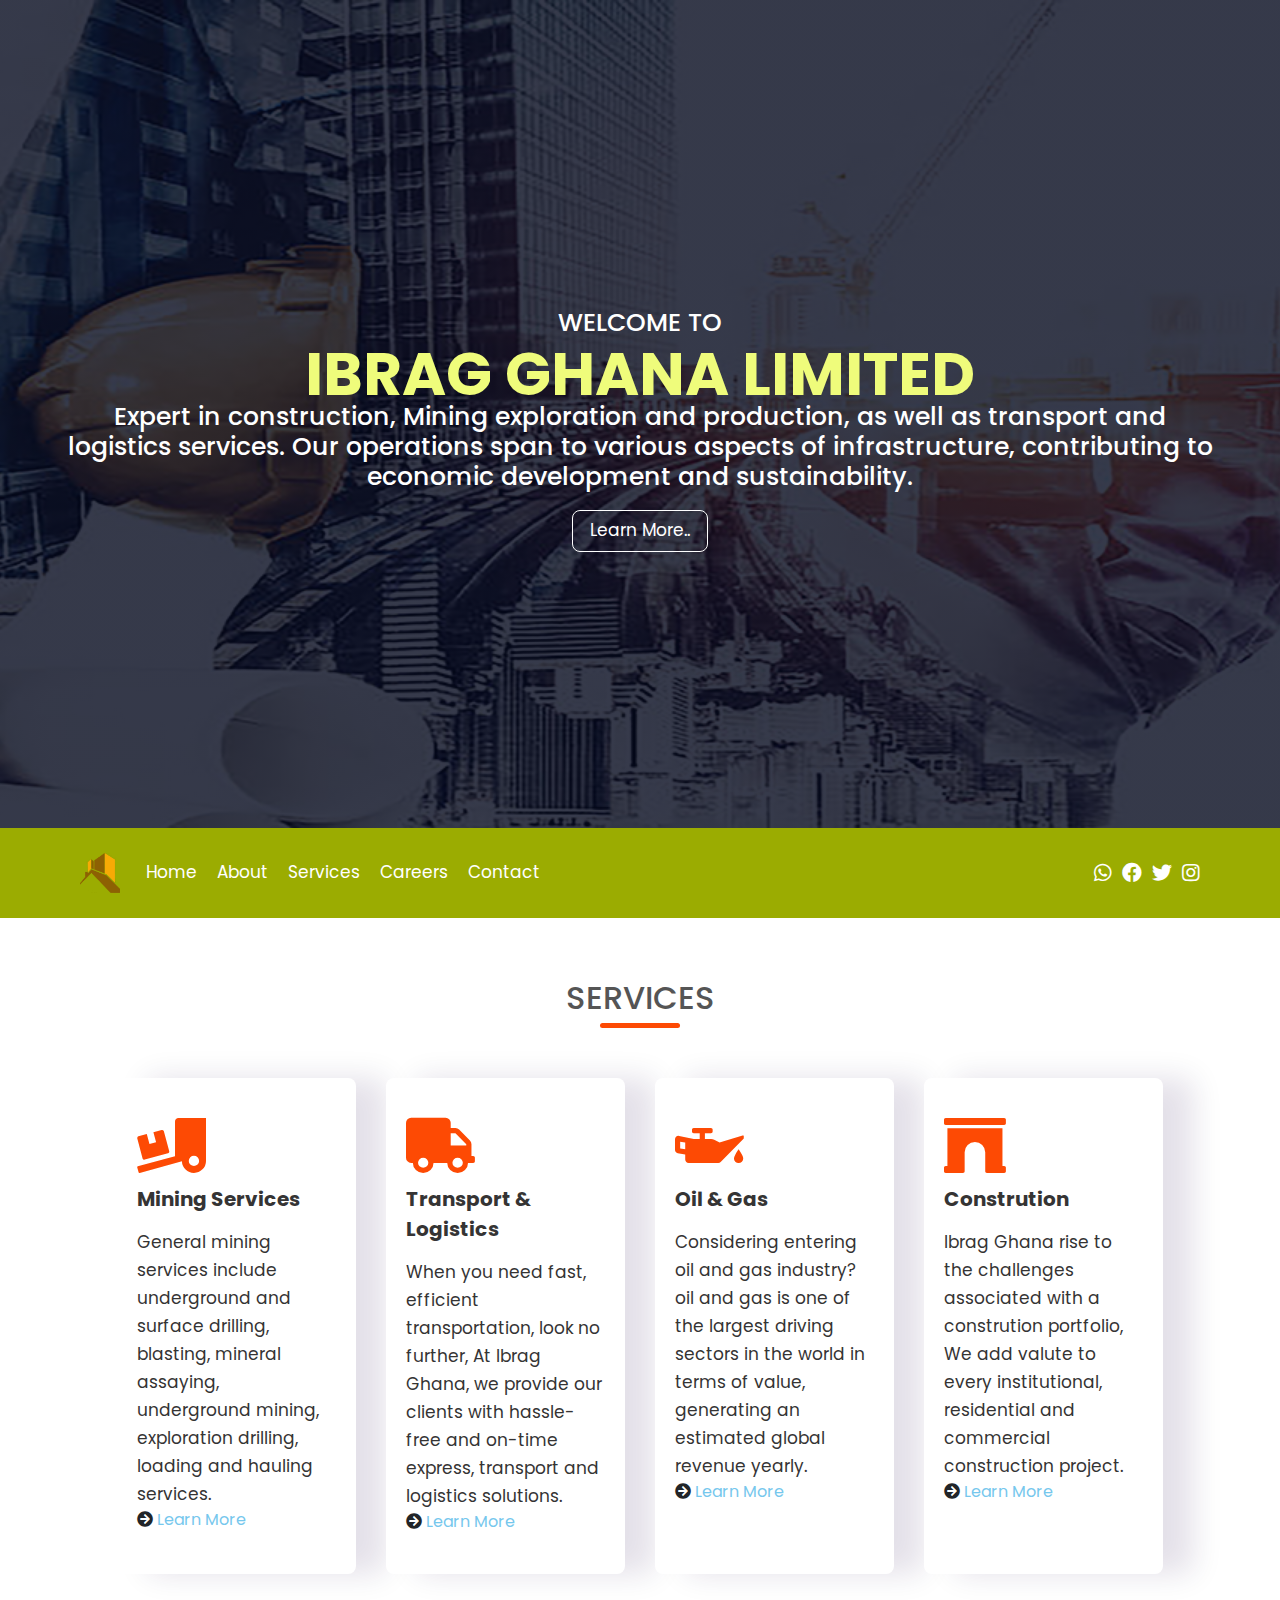
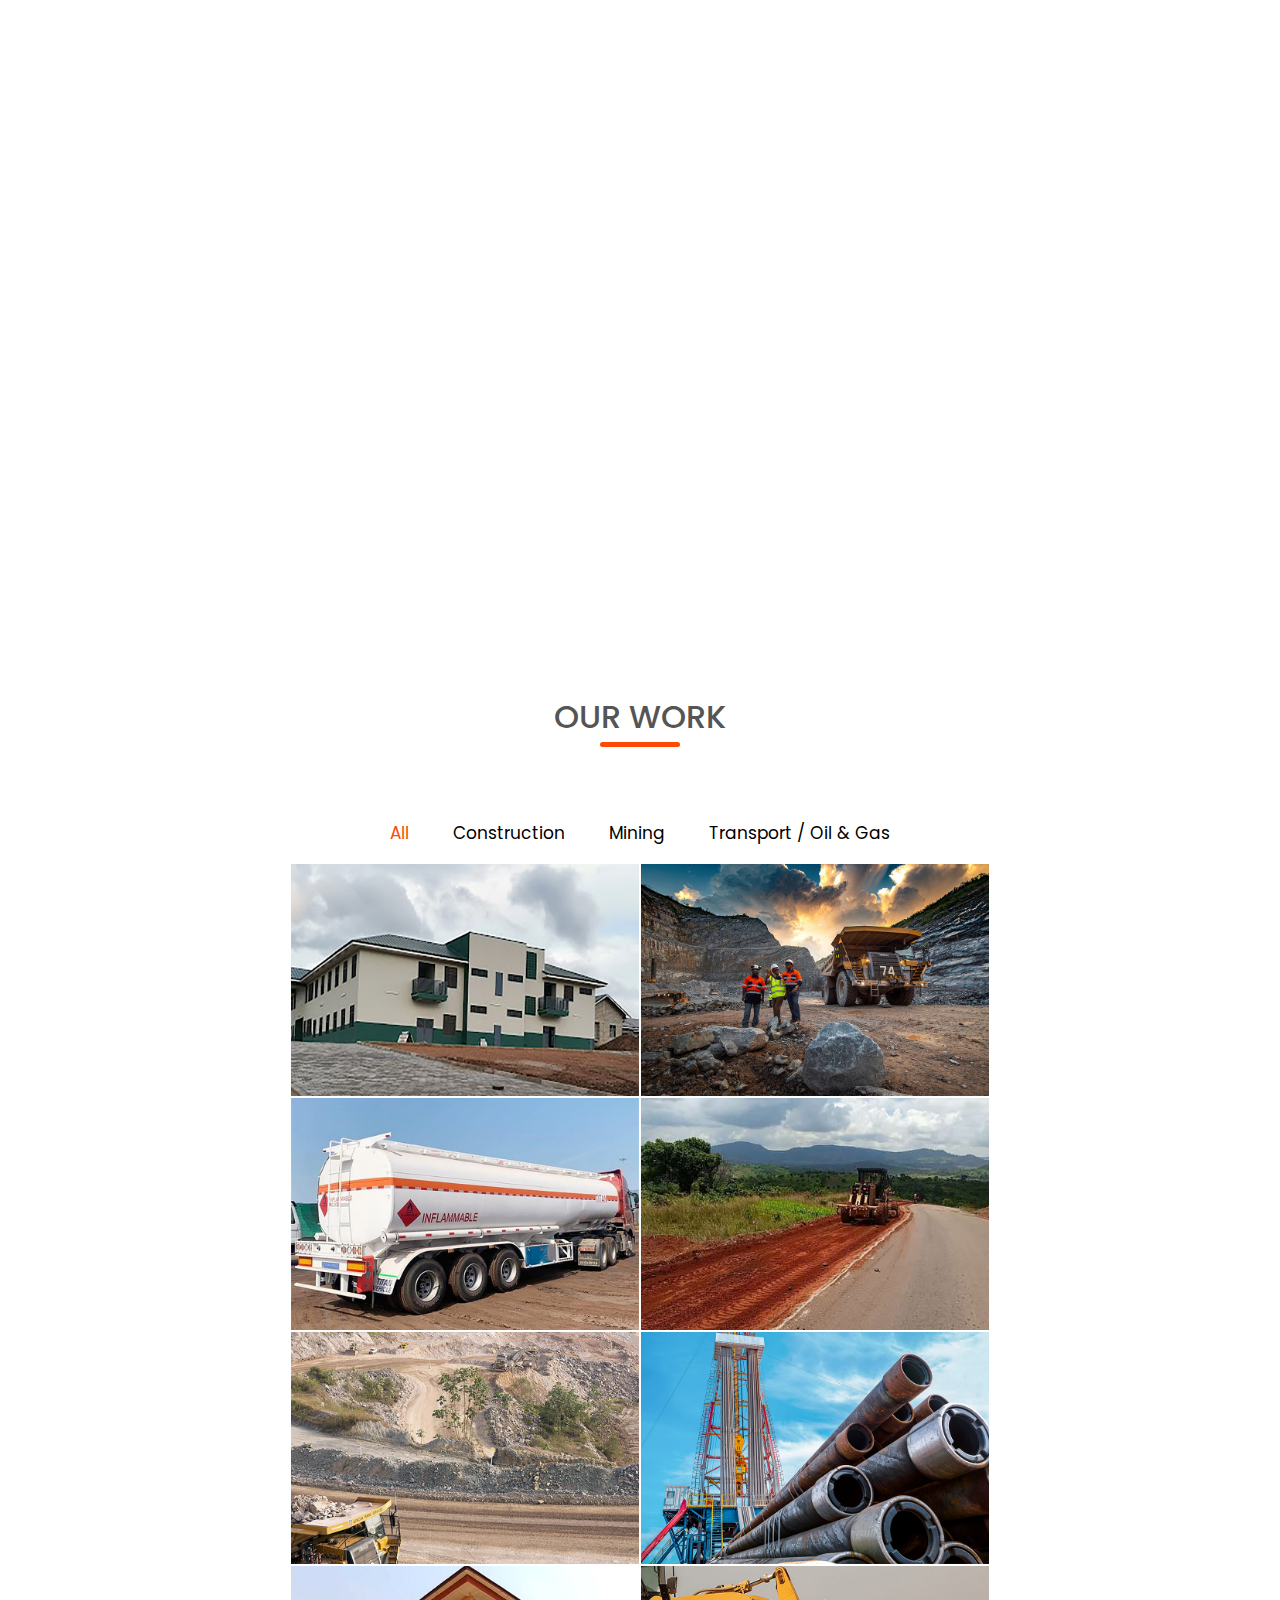
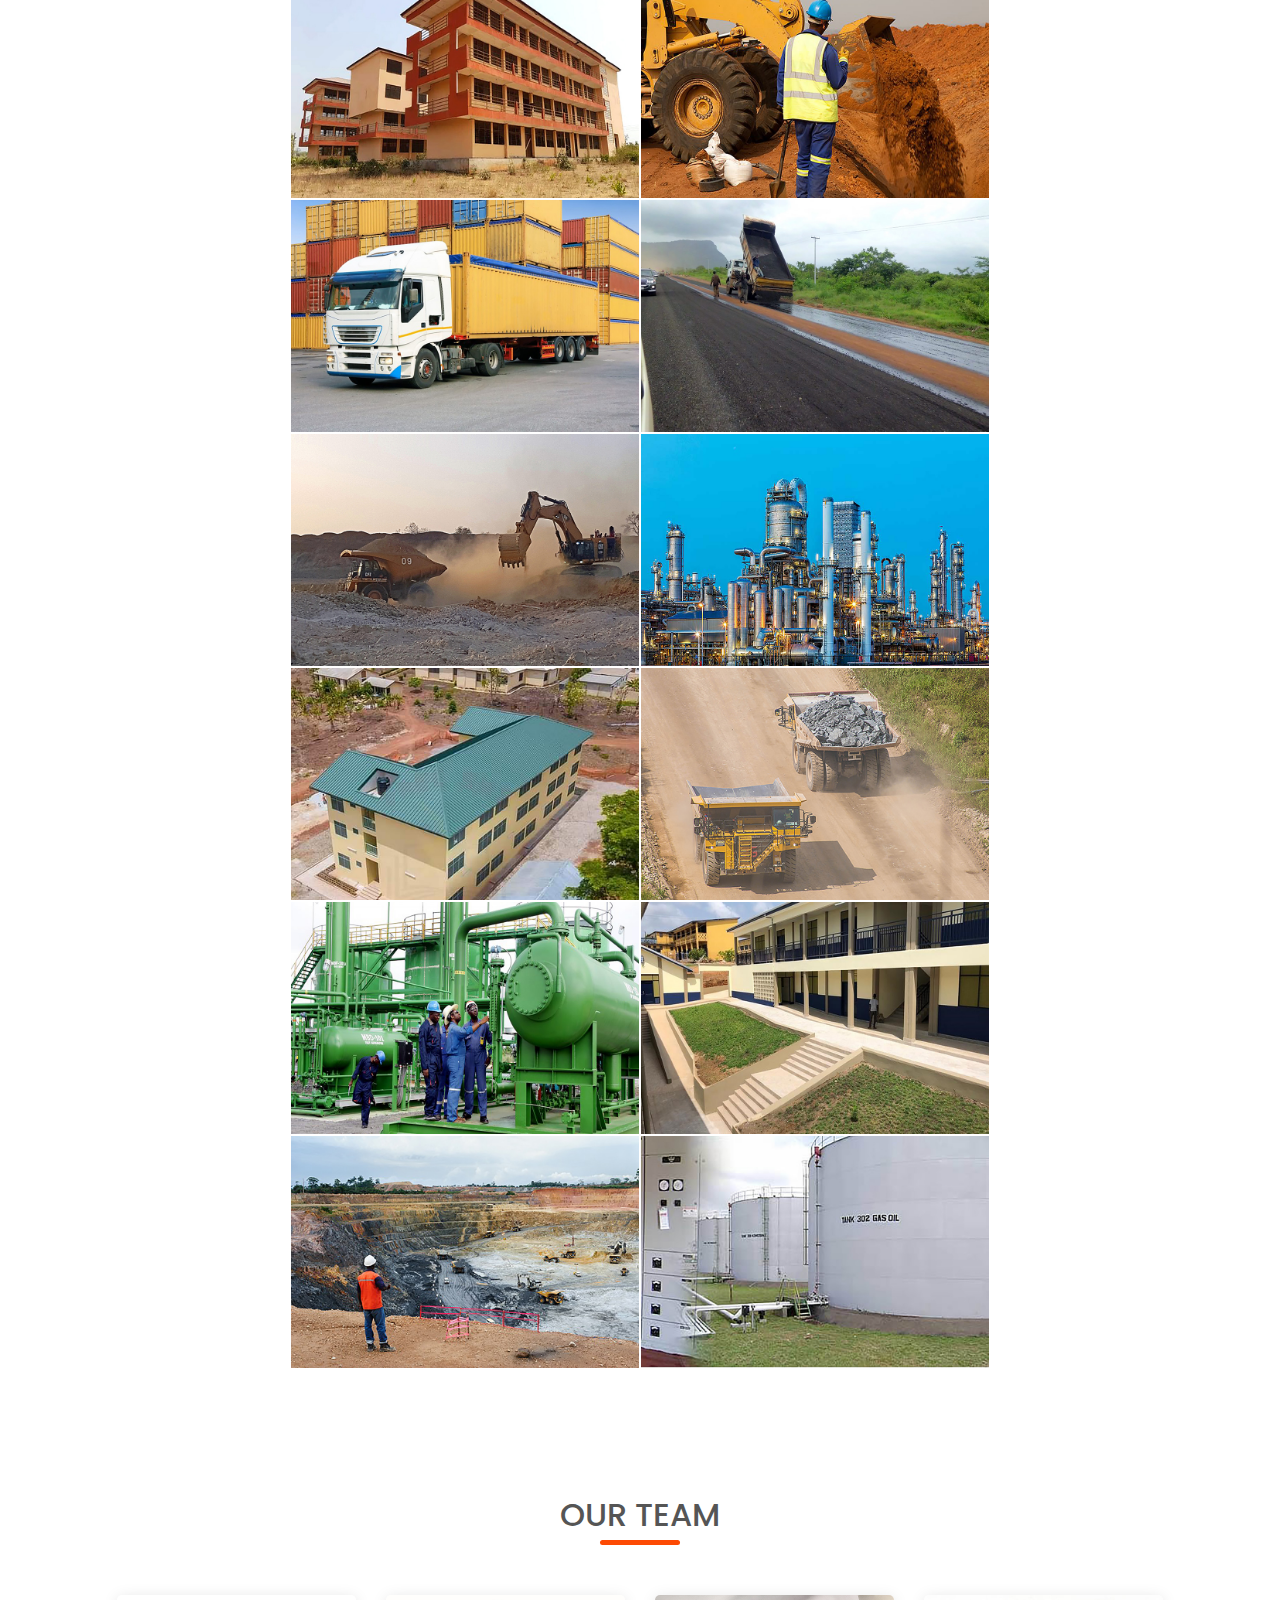
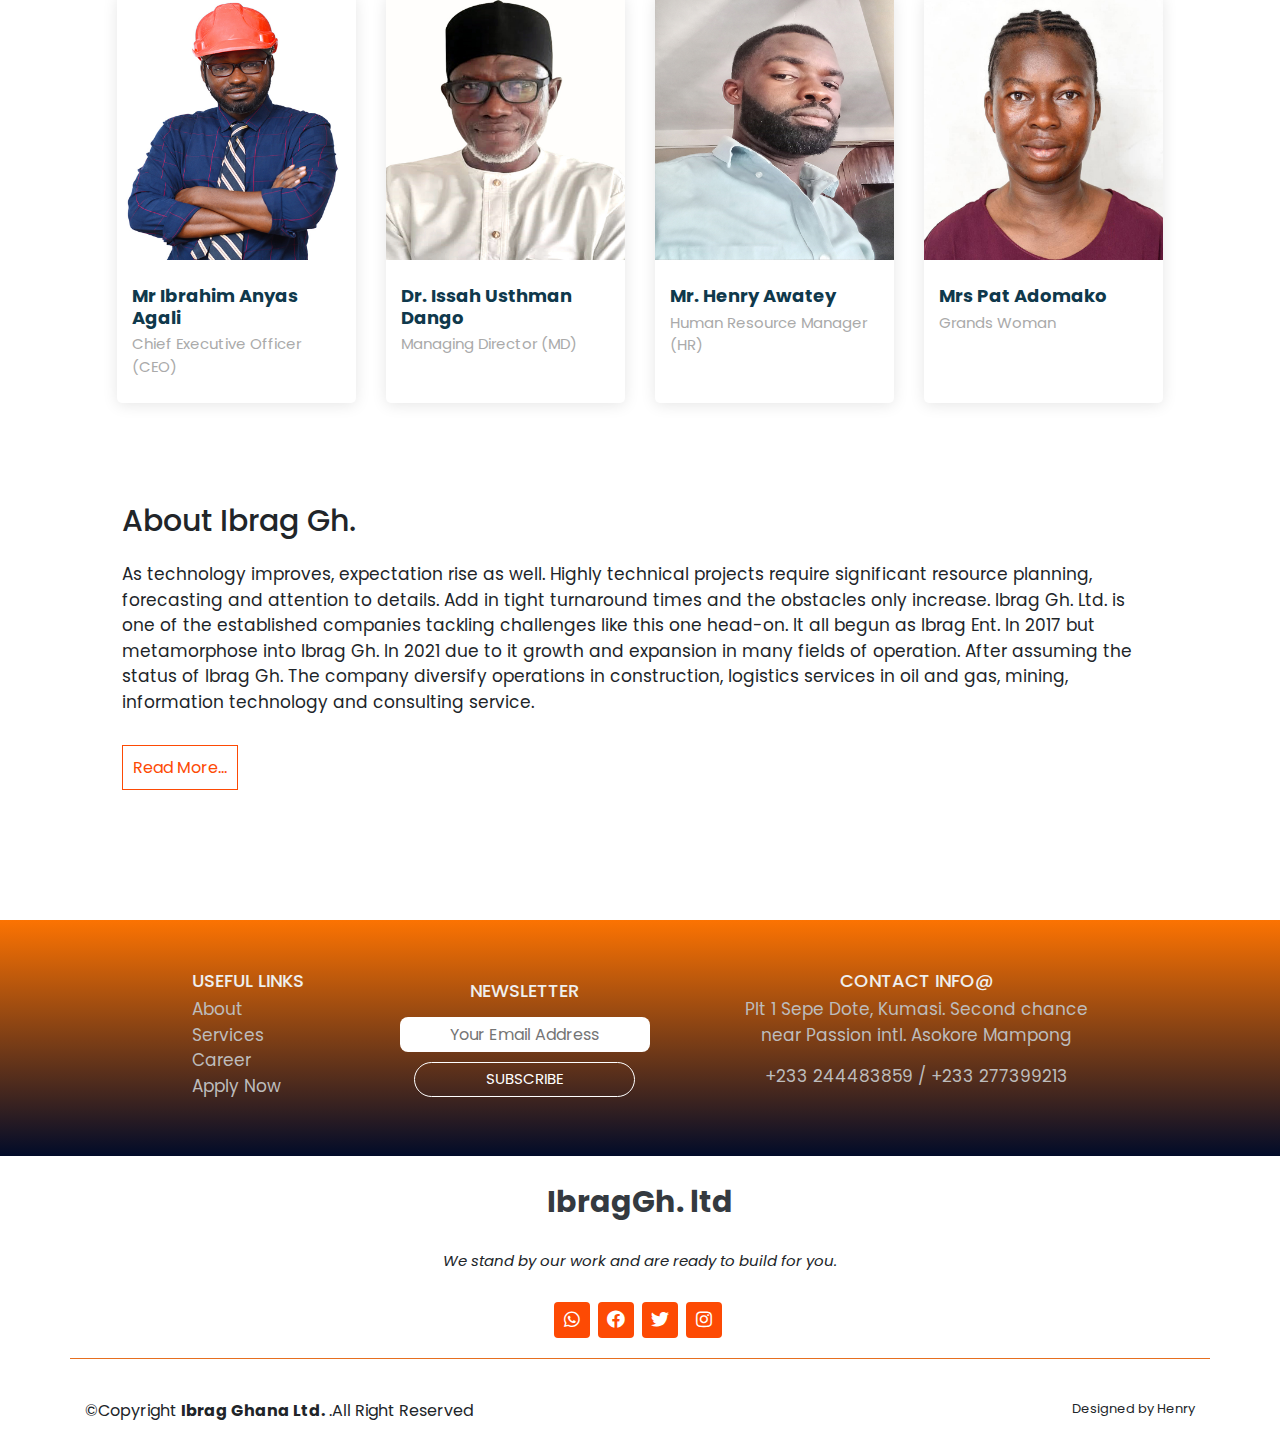
<file: index.html>
<!doctype html>
<html lang="en">
    <head>
        <title>IbragGh Ltd.</title>
        <link rel="icon" href="images/tittle logo.png">
        <!-- Required meta tags -->
        <meta charset="utf-8">
        <meta name="viewport" content="width=device-width, initial-scale=1, shrink-to-fit=no">

        <!-- Bootstrap CSS -->
        <link rel="stylesheet" href="https://stackpath.bootstrapcdn.com/bootstrap/4.3.1/css/bootstrap.min.css" 
        integrity="sha384-ggOyR0iXCbMQv3Xipma34MD+dH/1fQ784/j6cY/iJTQUOhcWr7x9JvoRxT2MZw1T" 
        crossorigin="anonymous">
        <link rel="stylesheet" href="main.css">
        <script src="https://cdnjs.cloudflare.com/ajax/libs/jquery/3.5.1/jquery.min.js"></script>
        <link href="https://cdnjs.cloudflare.com/ajax/libs/font-awesome/5.13.0/css/all.min.css" rel="stylesheet">
        <link href="https://fonts.googleapis.com/css2?family=Kaushan+Script&family=Poppins:wght@300&display=swap" rel="stylesheet">
    </head>
    <body>

     <!----Hero section-->
        <section id="hero">
            <div class="hero-container ">
                <h4>WELCOME TO</h4>
                <h1>IBRAG GHANA LIMITED</h1>
                <h4>Expert in construction, Mining exploration and production, 
                    as well as transport and logistics services. Our operations span to various aspects 
                    of infrastructure, contributing to economic development 
                    and sustainability.</h4>
                <a href="about us.html"class="main-btn">Learn More..</a>
            </div>
        </section>

        <!----Navbar-->
        <nav id="navigation" class="navbar navbar-expand-lg">
                    <a href="index.html" class="navbar-brand">
                    <img src="images/tittle logo.png" width="40px"></a>
                <button class="navbar-toggler"type="button"data-toggle="collapse"
                    data-target="#navbarNav" aria-controls="navbarNav" aria-expanded="false"
                    aria-label="Toggle navigation">
                    <i class="fas fa-bars"></i>
                </button>
                <div class="collapse navbar-collapse"id="navbarNav">
                    <ul class="navbar-nav">                     
                        <li class="nav-item">
                            <a href="index.html" class="nav-link">Home</a>
                        </li>
                        <li class="nav-item">
                            <a href="about us.html" class="nav-link">About</a>
                        </li>
                        <li class="nav-item">
                            <a href="services.html" class="nav-link">Services</a>
                        </li>
                        <li class="nav-item">
                            <a href="careers.html" class="nav-link">Careers</a>
                        </li>
                        <li class="nav-item">
                            <a href="contact us.html" class="nav-link">Contact</a>
                        </li>
                    </ul>
                </div>
                <div class="social-links">
                    <a href="https://wa.me/+233244483859" class="Whatsapp">
                        <i class="fab fa-whatsapp"></i>
                    </a>
                    <a href="https://web.facebook.com/profile.php?id=100083335388904" class="facebook">
                        <i class="fab fa-facebook"></i>
                    </a>
                    <a href="https://twitter.com/IbragGhana" class="twitter">
                        <i class="fab fa-twitter"></i>
                    </a>
                    <a href="https://instagram.com/ibragghana/" class="instagram">
                        <i class="fab fa-instagram"></i>
                    </a>
                </div>
        </nav>

        <!----services section-->
        <section id="services" class="services">
                <div class="container">
                    <div class="section-title">
                        <h2 class="tittle">SERVICES</h2>
                    </div>
                    <div class="row">
                        <div class="col-md-6 col-lg-3 d-flex align-item-stretch mb-5
                            mb-lg-0">
                            <div class="des-box">
                                <div class="icon">
                                    <i class="fas fa-truck-loading"></i>
                                </div>
                                <h4 class="title">
                                    <a href="">Mining Services</a>
                                </h4>
                                    <p class="description">General mining services include 
                                    underground and surface drilling, blasting, mineral assaying, 
                                    underground mining, exploration drilling, loading and hauling 
                                    services.</p>
                                    <i class="fas fa-arrow-circle-right"></i>
                                    <a href="services.html#Msection"class="sub-btn">Learn More</a>    
                            </div>
                        </div>
                        <div class="col-md-6 col-lg-3 d-flex align-item-stretch mb-5
                            mb-lg-0">
                            <div class="des-box">
                            <div class="icon">
                                <i class="fas fa-truck"></i>
                            </div>
                                <h4 class="title">
                                <a href="">Transport & Logistics</a>
                                </h4>
                                <p class="description">When you need fast, efficient 
                                transportation, look no further, 
                                At Ibrag Ghana, we provide our clients with hassle-free and 
                                on-time express, transport and logistics solutions.</p>
                                <i class="fas fa-arrow-circle-right"></i>
                                <a href="services.html#Tsection"class="sub-btn">Learn More</a>
                            </div>
                        </div>
                        <div class="col-md-6 col-lg-3 d-flex align-item-stretch mb-5
                            mb-lg-0">
                            <div class="des-box">
                            <div class="icon">
                                <i class="fas fa-oil-can"></i>
                            </div>
                                <h4 class="title">
                                <a href="services.html">Oil & Gas</a>
                                </h4>
                                <p class="description">Considering entering oil and gas industry? 
                                oil and gas is one of the largest driving sectors in the 
                                world in terms of value, generating an estimated global 
                                revenue yearly.</p>
                                <i class="fas fa-arrow-circle-right"></i>
                                <a href="services.html#Gsection"class="sub-btn">Learn More</a>
                            </div>
                        </div>
                        <div class="col-md-6 col-lg-3 d-flex align-item-stretch mb-5
                        mb-lg-0">
                        <div class="des-box">
                        <div class="icon">
                            <i class="fas fa-archway"></i>
                        </div>
                            <h4 class="title">
                            <a href="services.html">Constrution</a>
                            </h4>
                            <p class="description">Ibrag Ghana rise to the challenges 
                            associated with a constrution portfolio, We add valute to every 
                            institutional, residential and commercial construction project.</p>
                            <i class="fas fa-arrow-circle-right"></i>
                            <a href="services.html#Csection"class="sub-btn">Learn More</a>
                        </div>
                    </div>
                    </div>  
                </div>
        </section> 

        <!----stats-->
        <section class="project" id="project">
                    <div class="content-box">
                        <div class="container">
                            <div class="row text-center">
                                <div class="col-md-3">
                                    <div class="project-items">
                                        <i class="fas fa-building"></i>
                                        <h2>
                                            <span class="counter text-center">500</span>
                                        </h2>
                                    </div>
                                </div>
                                <!------>
                                <div class="col-md-3">
                                    <div class="project-items">
                                        <i class="fas fa-city"></i>
                                        <h2>
                                            <span class="counter text-center">200</span>
                                        </h2>
                                    </div>
                                </div>
                                <!------>
                                <div class="col-md-3">
                                    <div class="project-items">
                                        <i class="fas fa-truck-loading"></i>
                                        <h2>
                                            <span class="counter text-center">100</span>
                                        </h2>
                                    </div>
                                </div>
                                <!------>
                                <div class="col-md-3">
                                    <div class="project-items">
                                        <i class="fas fa-torii-gate"></i>
                                        <h2>
                                            <span class="counter text-center">300</span>
                                        </h2>
                                    </div>
                                </div>
                            </div>
                        </div>
                    </div>
        </section>
        
        <!--work-->

    <section class="py-5" >  
        <div class="container-fluid">
            <div class="row text-dark text-center">
                <div class="col m-4">
                    <h2 class="tittle">OUR WORK</h2>
                </div>             
            </div>
            <ul class="list-inline text-center">
                <li class="list-inline-item 
                work-list-item active-item"data-filter="all">
                <span class="mx-3">All</span>
                </li>
                <li class="list-inline-item 
                work-list-item"data-filter="construction">
                    <span class="mx-3">Construction</span>
                </li>
                <li class="list-inline-item 
                work-list-item"data-filter="mining">
                    <span class="mx-3">Mining</span>
                </li>
                <li class="list-inline-item 
                work-list-item"data-filter="transport">
                    <span class="mx-3">Transport / Oil & Gas</span>
                </li>
            </ul>
            <div class="container-fluid">
                <div class="d-flex flex-wrap justify-content-center">
                    <div class="filter construction">
                        <img src="images/CLASSROM 1.jpg" width="350">
                    </div>
                    <div class="filter mining">
                        <img src="images/MINING 1.jpg" width="350">
                    </div>
                    <div class="filter transport">
                        <img src="images/trans 1.jpg" width="350">
                    </div>
                    <div class="filter construction">
                        <img src="images/ROAD 1.jpg" width="350">
                    </div>
                    <div class="filter mining">
                        <img src="images/MINING 2.jpg" width="350">
                    </div>
                    <div class="filter transport">
                        <img src="images/OG 1.jpg" width="350">
                    </div>
                    <div class="filter construction">
                        <img src="images/CLASSROM 2.jpg" width="350">
                    </div>
                    <div class="filter mining">
                        <img src="images/MINING 3.jpg" width="350">
                    </div>
                    <div class="filter transport">
                        <img src="images/trans 2.jpg" width="350">
                    </div>
                    <div class="filter construction">
                        <img src="images/ROAD 2.jpg" width="350">
                    </div>
                    <div class="filter mining">
                        <img src="images/Mining 4.jpg" width="350">
                    </div>
                    <div class="filter transport">
                        <img src="images/OG 2.jpg" width="350">
                    </div>
                    <div class="filter construction">
                        <img src="images/CLASSROM 4.jpg" width="350">
                    </div>
                    <div class="filter mining">
                        <img src="images/Mining 5.jpg" width="350">
                    </div>
                    <div class="filter transport">
                        <img src="images/OG 4.jpg" width="350">
                    </div>
                    <div class="filter construction">
                        <img src="images/CLASSROM 5.jpg" width="350">
                    </div>
                    <div class="filter mining">
                        <img src="images/Mining 6.jpg" width="350">
                    </div>
                    <div class="filter transport">
                        <img src="images/OIL 1.jpg" width="350">
                    </div>
                </div>
            </div>
        </div>
        </section>

        <!----Team section-->
        <section class="team section-bg mt-5">
                <div class="container">
                    <div class="section-title">
                        <h2 class="tittle">OUR TEAM</h2>
                    </div>
                    <div class="row">
                        <div class="col-lg-3 col-md-6 d-flex align-items-strectch">
                            <div class="member">
                                <div class="member-img">
                                    <img src="images/Team 2.jpg" class="img-fluid"alt="">
                                    <div class="social">
                                        <a href="">
                                            <i class="fab fa-facebook"></i>
                                        </a>
                                        <a href="">
                                            <i class="fab fa-twitter"></i>
                                        </a>
                                        <a href="">
                                            <i class="fab fa-instagram"></i>
                                        </a>
                                    </div>
                                </div>
                                <div class="member-info">
                                    <h4>Mr Ibrahim Anyas Agali</h4>
                                    <span>Chief Executive Officer (CEO)</span>
                                </div>
                            </div>    
                        </div>
                        <!---------->
                        <div class="col-lg-3 col-md-6 d-flex align-items-strectch">
                            <div class="member">
                                <div class="member-img">
                                    <img src="images/Team 3.jpg" class="img-fluid"alt="">
                                    <div class="social">
                                        <a href="">
                                            <i class="fab fa-facebook"></i>
                                        </a>
                                        <a href="">
                                            <i class="fab fa-twitter"></i>
                                        </a>
                                        <a href="">
                                            <i class="fab fa-instagram"></i>
                                        </a>
                                    </div>
                                </div>
                                <div class="member-info">
                                    <h4>Dr. Issah Usthman Dango</h4>
                                    <span>Managing Director (MD)</span>
                                </div>
                            </div>    
                        </div>
                        <!---------->
                        <div class="col-lg-3 col-md-6 d-flex align-items-strectch">
                            <div class="member">
                                <div class="member-img">
                                    <img src="images/Team 4.jpg" class="img-fluid"alt="">
                                    <div class="social">
                                        <a href="">
                                            <i class="fab fa-facebook"></i>
                                        </a>
                                        <a href="">
                                            <i class="fab fa-twitter"></i>
                                        </a>
                                        <a href="">
                                            <i class="fab fa-instagram"></i>
                                        </a>
                                    </div>
                                </div>
                                <div class="member-info">
                                    <h4>Mr. Henry Awatey</h4>
                                    <span>Human Resource Manager (HR)</span>
                                </div>
                            </div>    
                        </div>
                        <!---------->
                        <div class="col-lg-3 col-md-6 d-flex align-items-strectch">
                            <div class="member">
                                <div class="member-img">
                                    <img src="images/Team 5.jpg" class="img-fluid"alt="">
                                    <div class="social">
                                        <a href="">
                                            <i class="fab fa-facebook"></i>
                                        </a>
                                        <a href="">
                                            <i class="fab fa-twitter"></i>
                                        </a>
                                        <a href="">
                                            <i class="fab fa-instagram"></i>
                                        </a>
                                    </div>
                                </div>
                                <div class="member-info">
                                    <h4>Mrs Pat Adomako</h4>
                                    <span>Grands Woman</span>
                                </div>
                            </div>    
                        </div>
                        <!---------->
                    </div>
                </div>
        </section>

          <!----about section-->
        <section class="form-us">
            <div class="about-us">
                <div class="form-holder"> 
                    <div class="about-col">
                        <h2>About Ibrag Gh.</h2>
                        <p>As technology improves, expectation rise as well. Highly technical projects 
                        require significant resource planning, forecasting and attention to details. 
                        Add in tight turnaround times and the obstacles only increase. Ibrag Gh. Ltd. is 
                        one of the established companies tackling challenges like this one head-on. 
                        It all begun as Ibrag Ent. In 2017 but metamorphose into Ibrag Gh. In 2021 due 
                        to it growth and expansion in many fields of operation. After assuming the 
                        status of Ibrag Gh. The company diversify operations in construction, logistics 
                        services in oil and gas, mining, information technology and consulting service. </p>
                        <a href="about us.html" class="red-btn">Read More...</a>
                    </div>                               
            </div>
            </div>             
        </section>

        <div class="footer">
            <div class="fot-1">
                <h3>USEFUL LINKS</h3>
                <a href="about us.html">About</a>
                <a href="services.html">Services</a>
                <a href="careers.html">Career</a>
                <a href="apply now.html">Apply Now</a>
            </div>
            <div class="fot-2">
                <h3>NEWSLETTER</h3>
                <form>
                    <input type="email" placeholder="Your Email Address" required>
                    <br>
                    <button type="submit">SUBSCRIBE</button>
                </form>
            </div>
            <div class="fot-3">
                <h3>CONTACT INFO@</h3>  
                <p>Plt 1 Sepe Dote, Kumasi. Second chance <br>near Passion intl. Asokore Mampong</p>
                <p>+233 244483859 / +233 277399213 </p>  
            </div>
        </div>

          <!----footer-->
        <footer id="footer" class="mt-2">
                <div class="footer-top">
                    <div class="container">
                        <div class="row justify-content-center">
                            <div class="col-lg-6">
                                <h3 class="text-dark">IbragGh. ltd</h3>
                                <p>We stand by our work and are ready to build for you.</p>

                            </div>
                        </div>
                        <!--<div class="row footer-newsletter justify-content-center">
                            <div class="col-lg-6">
                                <form>
                                    <input type="email"name="Email"placeholder="You email" required>
                                    <input type="submit" value="subscribe">
                                </form>
                                <span id="msg"></span>
                            </div>
                        </div>-->
                        <div class="social-links">
                            <a href="https://wa.me/+233244483859" class="whatsapp">
                                <i class="fab fa-whatsapp"></i>
                        </a>
                            <a href="https://web.facebook.com/profile.php?id=100083335388904" class="facebook">
                                <i class="fab fa-facebook"></i>
                            </a>
                            <a href="https://twitter.com/IbragGhana" class="twitter">
                                <i class="fab fa-twitter"></i>
                            </a>
                            <a href="https://www.instagram.com/ibragghana/" class="instagram">
                                <i class="fab fa-instagram"></i>
                            </a>
                        </div>
                    </div>
                </div>
                <div class="container footer-bottom clear-fix">
                    <div class="copyright">
                        &copy;Copyright <strong>Ibrag Ghana Ltd.</strong>
                        .All Right Reserved  
                    </div>
                    <div class="credits">
                        Designed by Henry
                    </div>
                </div>
        </footer>
    
        <!-- Optional JavaScript -->
        <script src="main.js"></script>  
        <!-- jQuery first, then Popper.js, then Bootstrap JS -->
        <script src="https://code.jquery.com/jquery-3.3.1.slim.min.js" 
        integrity="sha384-q8i/X+965DzO0rT7abK41JStQIAqVgRVzpbzo5smXKp4YfRvH+8abtTE1Pi6jizo" 
        crossorigin="anonymous"></script>
        <script src="https://cdnjs.cloudflare.com/ajax/libs/popper.js/1.14.7/umd/popper.min.js" 
        integrity="sha384-UO2eT0CpHqdSJQ6hJty5KVphtPhzWj9WO1clHTMGa3JDZwrnQq4sF86dIHNDz0W1" 
        crossorigin="anonymous"></script>
        <script src="https://stackpath.bootstrapcdn.com/bootstrap/4.3.1/js/bootstrap.min.js" 
        integrity="sha384-JjSmVgyd0p3pXB1rRibZUAYoIIy6OrQ6VrjIEaFf/nJGzIxFDsf4x0xIM+B07jRM" 
        crossorigin="anonymous"></script>

    </body>
</html>
</file>
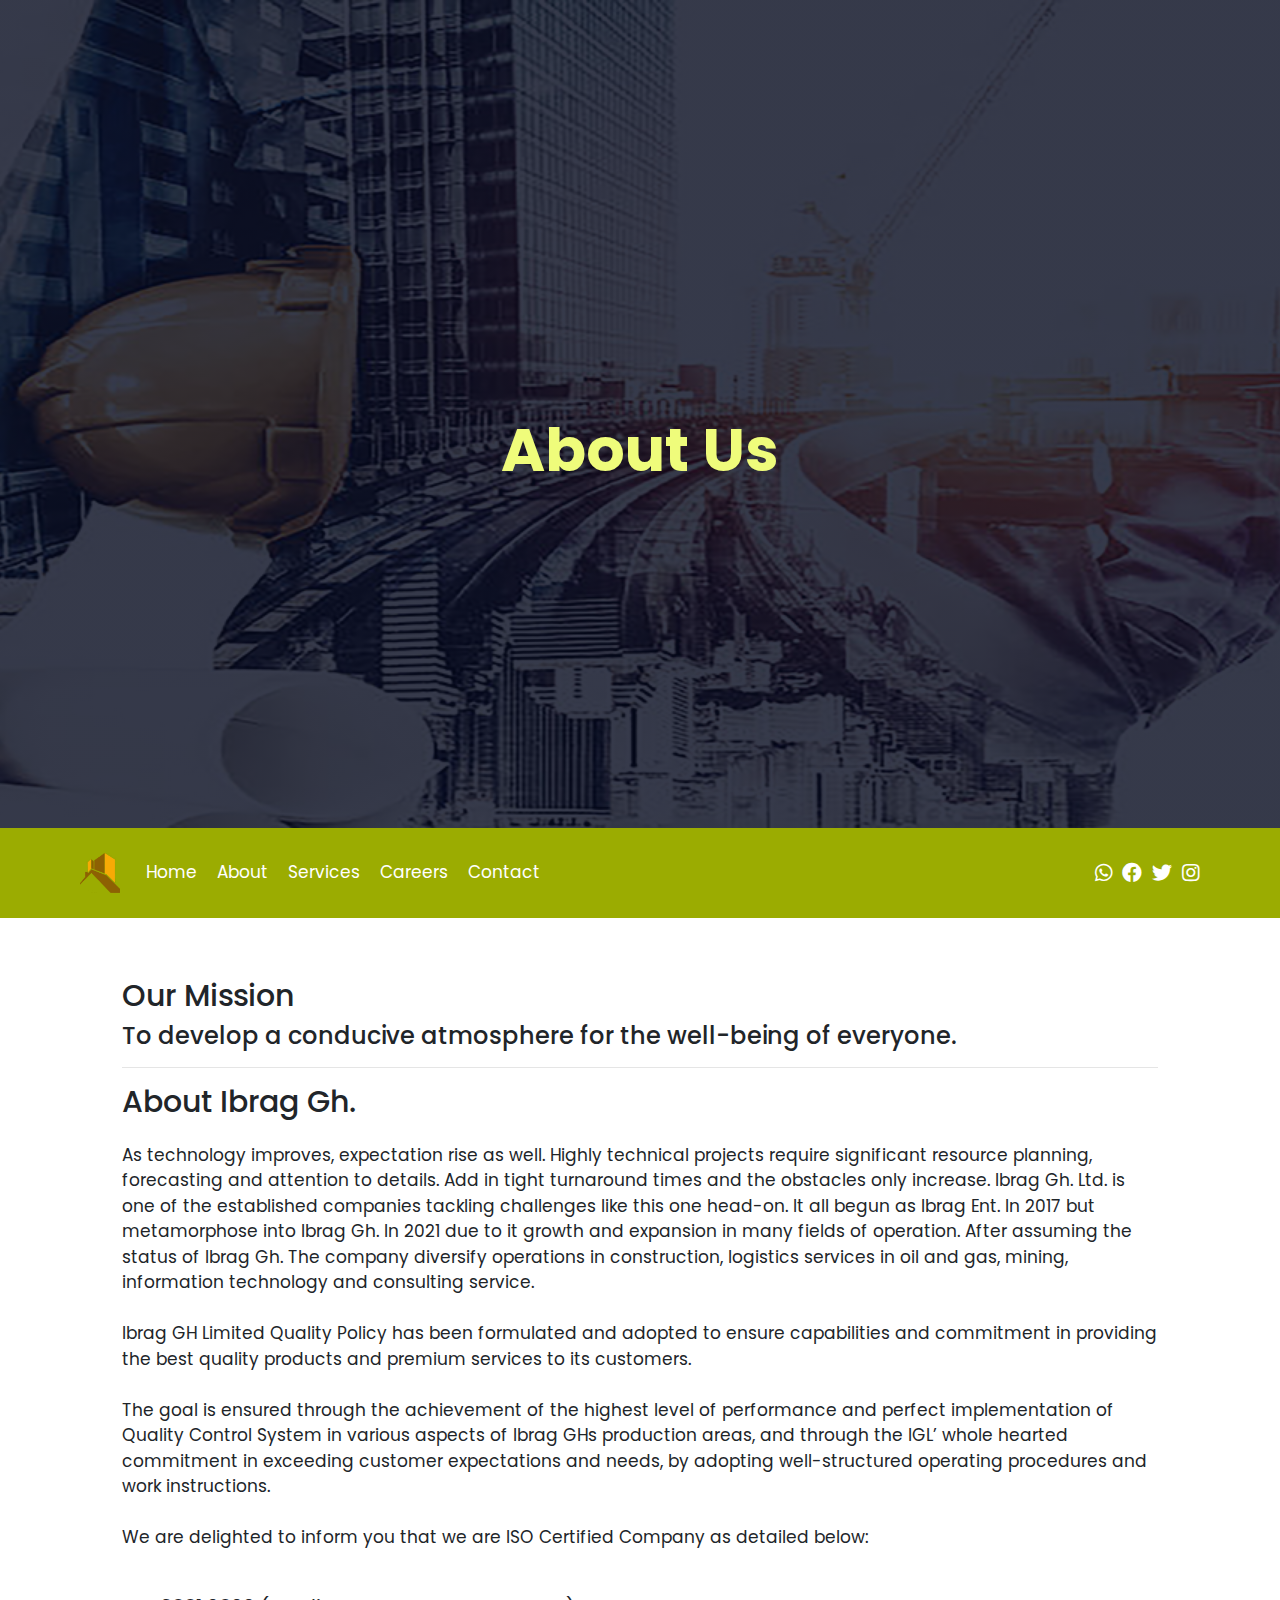
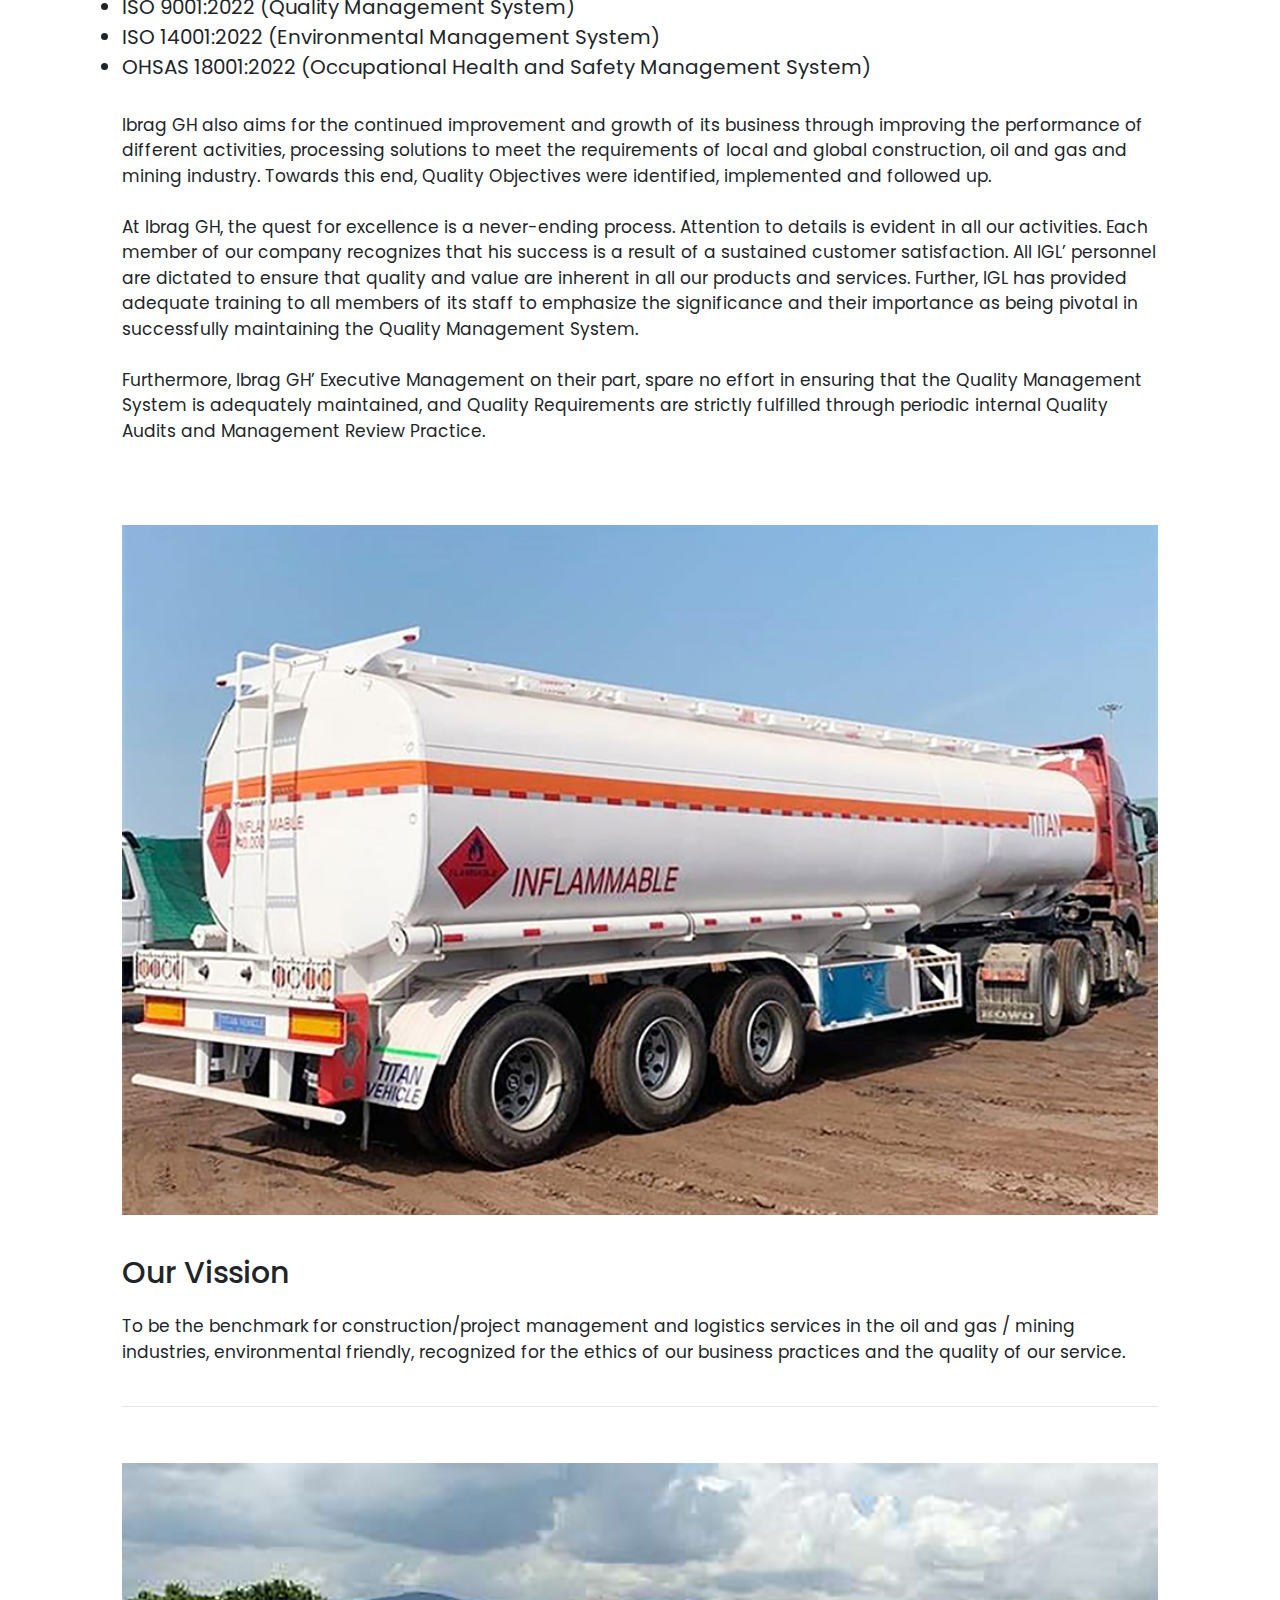
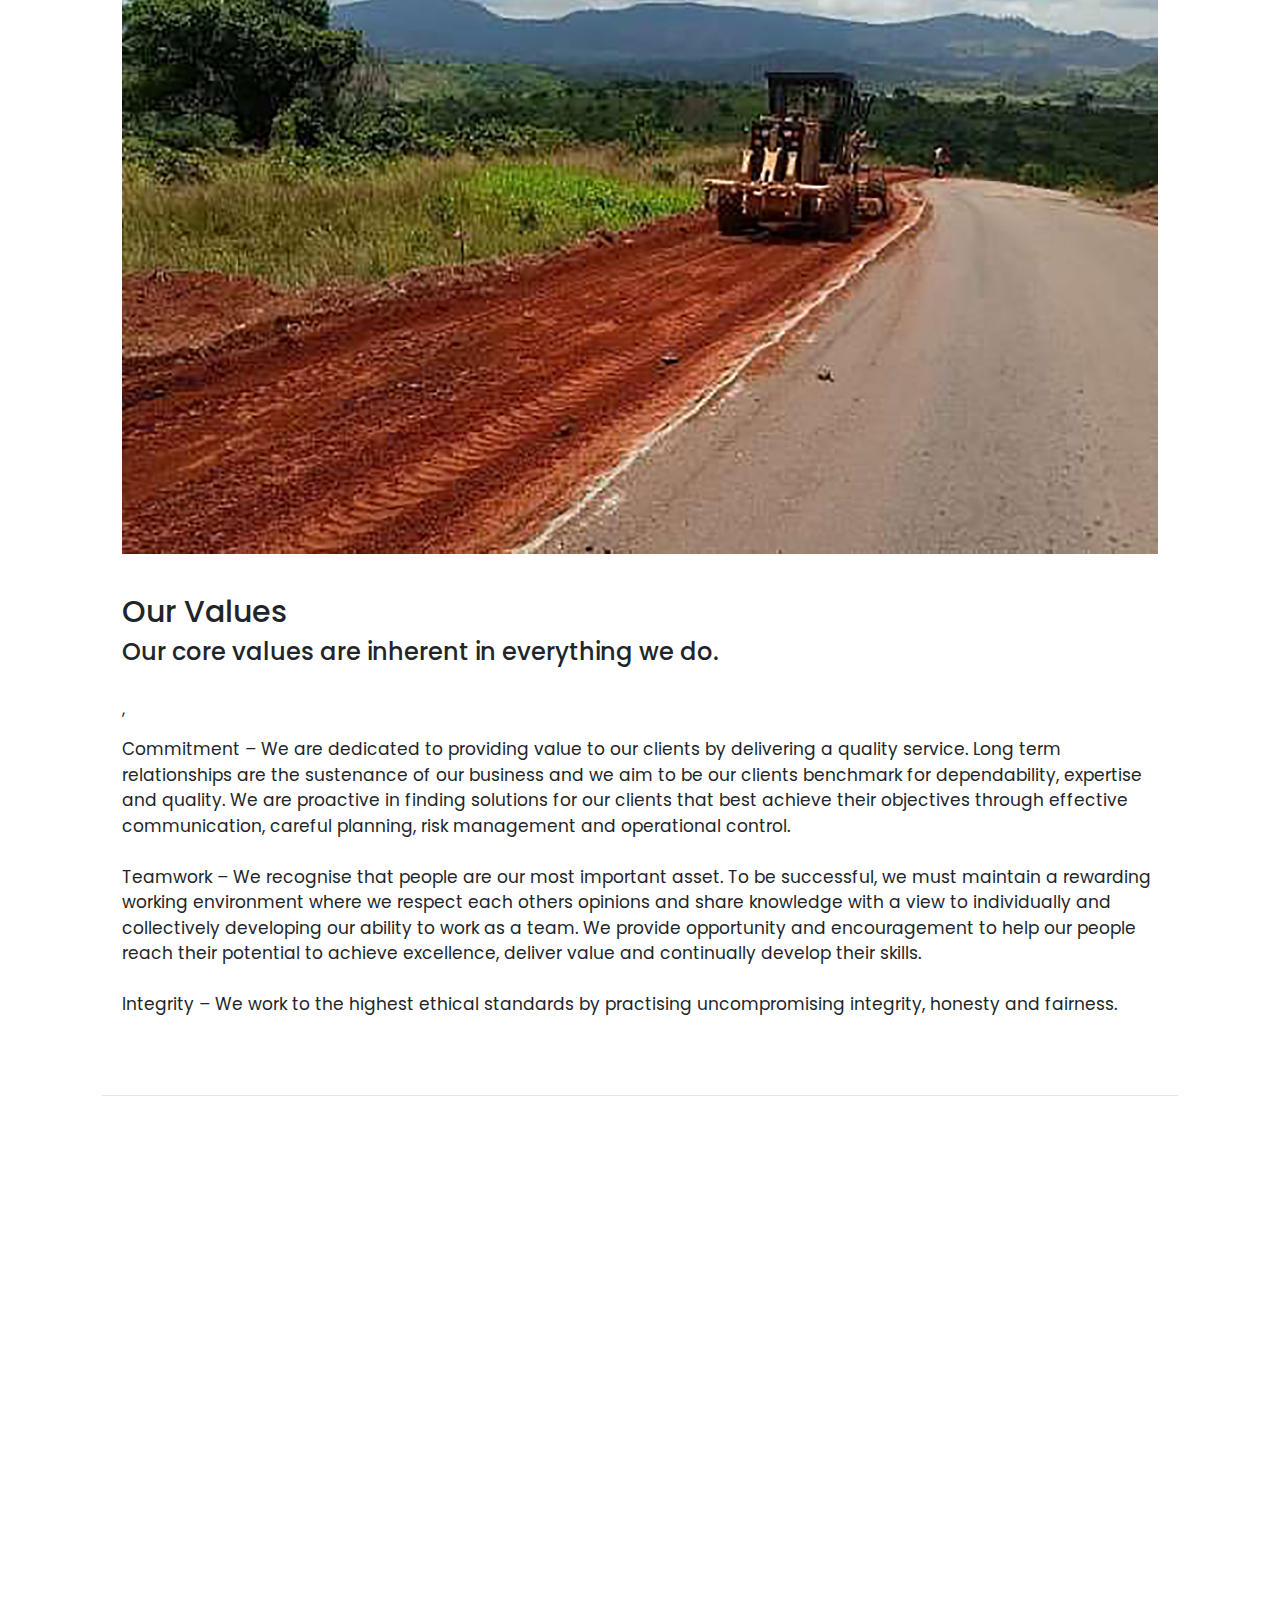
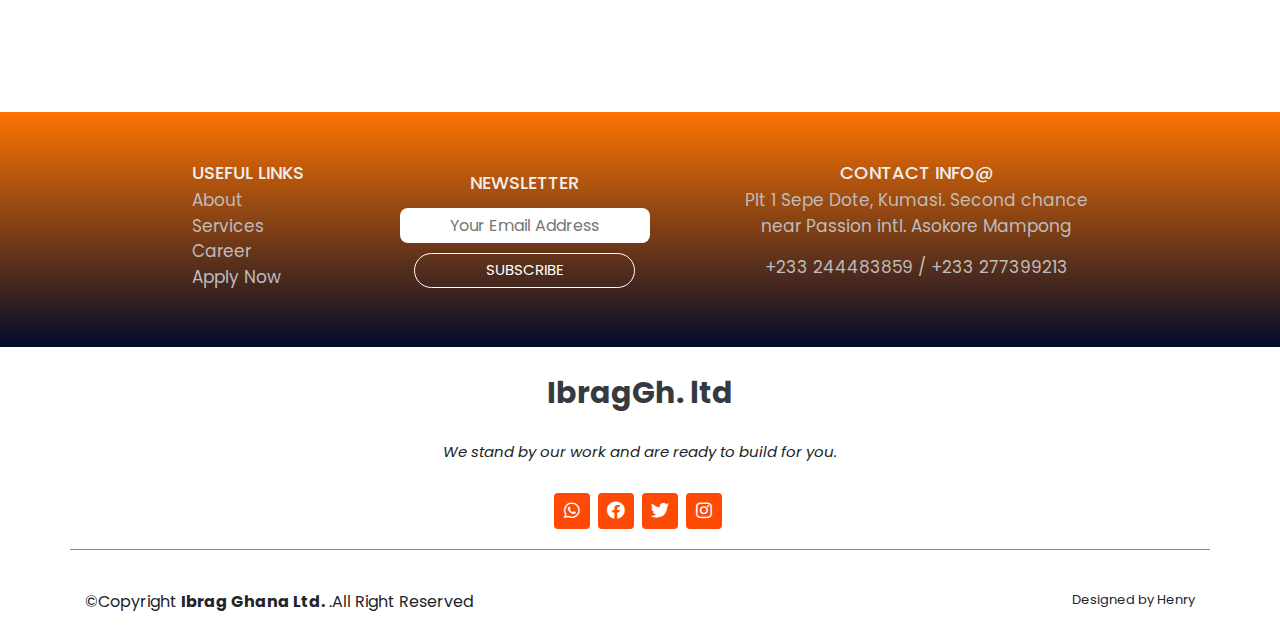
<file: about us.html>
<!doctype html>
<html lang="en">
    <head>
        <title>IbragGh Ltd.</title>
        <link rel="icon" href="images/tittle logo.png">
        <!-- Required meta tags -->
        <meta charset="utf-8">
        <meta name="viewport" content="width=device-width, initial-scale=1, shrink-to-fit=no">

        <!-- Bootstrap CSS -->
        <link rel="stylesheet" href="https://stackpath.bootstrapcdn.com/bootstrap/4.3.1/css/bootstrap.min.css" 
        integrity="sha384-ggOyR0iXCbMQv3Xipma34MD+dH/1fQ784/j6cY/iJTQUOhcWr7x9JvoRxT2MZw1T" 
        crossorigin="anonymous">
        <link rel="stylesheet" href="main.css">

        <script src="https://cdnjs.cloudflare.com/ajax/libs/jquery/3.5.1/jquery.min.js"></script>

        <link href="https://cdnjs.cloudflare.com/ajax/libs/font-awesome/5.13.0/css/all.min.css" 
        rel="stylesheet">

        <link href="https://fonts.googleapis.com/css2?family=Kaushan+Script&family=Poppins:wght@300&display=swap" 
        rel="stylesheet">
    </head>
    <body>
        <!----Hero section-->
        <section id="hero">
            <div class="hero-container ">
                <h1>About Us</h1>
            </div>
        </section>

         <!----Navbar-->
        <nav id="navigation" class="navbar navbar-expand-lg">
            <a href="index.html" class="navbar-brand">
            <img src="images/tittle logo.png" width="40px"></a>
            <button class="navbar-toggler"type="button"data-toggle="collapse"
            data-target="#navbarNav" aria-controls="navbarNav" aria-expanded="false"
            aria-label="Toggle navigation">
            <i class="fas fa-bars"></i>
            </button>
            <div class="collapse navbar-collapse"id="navbarNav">
                <ul class="navbar-nav">                     
                    <li class="nav-item">
                        <a href="index.html" class="nav-link">Home</a>
                    </li>
                    <li class="nav-item">
                        <a href="about us.html" class="nav-link">About</a>
                    </li>
                    <li class="nav-item">
                        <a href="services.html" class="nav-link">Services</a>
                    </li>
                    <li class="nav-item">
                        <a href="careers.html" class="nav-link">Careers</a>
                    </li>
                    <li class="nav-item">
                        <a href="contact us.html" class="nav-link">Contact</a>
                    </li>
                </ul>
            </div>
            <div class="social-links">
                <a href="https://wa.me/+233244483859" class="whatsapp">
                    <i class="fab fa-whatsapp"></i></a>
                <a href="https://web.facebook.com/profile.php?id=100083335388904" class="facebook">
                    <i class="fab fa-facebook"></i>
                </a>
                <a href="https://twitter.com/IbragGhana" class="twitter">
                    <i class="fab fa-twitter"></i>
                </a>
                <a href="https://www.instagram.com/ibragghana/" class="instagram">
                    <i class="fab fa-instagram"></i>
                </a>
            </div>
        </nav>

        <!----about section-->
        <section class="form-us">
            <div class="about-us">
                <div class="form-holder"> 
                    <div class="about-col">
                        <h2>Our Mission</h2>
                        <h4>To develop a conducive atmosphere for the well-being of everyone.</h4>
                        <hr>
                        <h2>About Ibrag Gh.</h2>
                        <p>As technology improves, expectation rise as well. Highly technical projects 
                        require significant resource planning, forecasting and attention to details. 
                        Add in tight turnaround times and the obstacles only increase. Ibrag Gh. Ltd. is 
                        one of the established companies tackling challenges like this one head-on. 
                        It all begun as Ibrag Ent. In 2017 but metamorphose into Ibrag Gh. In 2021 due 
                        to it growth and expansion in many fields of operation. After assuming the 
                        status of Ibrag Gh. The company diversify operations in construction, logistics 
                        services in oil and gas, mining, information technology and consulting service.<br>
                        <br>
                        Ibrag GH Limited Quality Policy has been formulated and adopted to ensure capabilities 
                        and commitment in providing the best quality products and premium services to its 
                        customers.<br> 
                        <br>
                        The goal is ensured through the achievement of the highest level of 
                        performance and perfect implementation of Quality Control System in various 
                        aspects of Ibrag GHs production areas, and through the IGL’ whole hearted 
                        commitment in exceeding customer expectations and needs, by adopting well-structured 
                        operating procedures and work instructions.<br>
                        <br>
                        We are delighted to inform you that we are ISO Certified Company as detailed below:<br> </p>

                        <ul> 
                            <li> ISO 9001:2022 (Quality Management System)
                        
                            <li> ISO 14001:2022 (Environmental Management System)
                    
                            <li> OHSAS 18001:2022 (Occupational Health and Safety Management System)</li>
                        </ul>

                        <p>Ibrag GH also aims for the continued improvement and growth of its business 
                        through improving the performance of different activities, processing solutions 
                        to meet the requirements of local and global construction, oil and gas and mining 
                        industry. Towards this end, Quality Objectives were identified, implemented and 
                        followed up. <br>
                        <br>
                        At Ibrag GH, the quest for excellence is a never-ending process. 
                        Attention to details is evident in all our activities. Each member of our 
                        company recognizes that his success is a result of a sustained customer 
                        satisfaction. All IGL’ personnel are dictated to ensure that quality and 
                        value are inherent in all our products and services. Further, IGL has 
                        provided adequate training to all members of its staff to emphasize the 
                        significance and their importance as being pivotal in successfully maintaining 
                        the Quality Management System.<br> 
                        <br>
                        Furthermore, Ibrag GH’ Executive Management on 
                        their part, spare no effort in ensuring that the Quality Management System is 
                        adequately maintained, and Quality Requirements are strictly fulfilled through 
                        periodic internal Quality Audits and Management Review Practice.
                        </p>
                </div>             
                <div class="about-col">
                    <img src="images/trans 1.jpg"> 
                </div>
                <div class="about-col">
                    <h2> Our Vission</h2>
                     <p>To be the benchmark for construction/project management and logistics 
                     services in the oil and gas / mining industries, environmental friendly,
                     recognized for the ethics of our business practices and the 
                     quality of our service.</p>
                     <hr>
                </div>
                    
                <div class="about-col">
                    <img src="images/ROAD 1.jpg">
                </div>
                <div class="about-col">
                     <h2> Our Values</h2>
                     <h4>Our core values are inherent in everything we do.</h4> 
                        <br>
                        ,<p>Commitment – We are dedicated 
                        to providing value to our clients by delivering a quality service. Long term 
                        relationships are the sustenance of our business and we aim to be our clients 
                        benchmark for dependability, expertise and quality.  We are proactive in finding 
                        solutions for our clients that best achieve their objectives through effective 
                        communication, careful planning, risk management and operational control.<br>
                        <br>
                        Teamwork – We recognise that people are our most important asset.  To be successful,
                        we must maintain a rewarding working environment where we respect each others 
                        opinions and share knowledge with a view to individually and collectively developing 
                        our ability to work as a team.  We provide opportunity and encouragement to help our 
                        people reach their potential to achieve excellence, deliver value and continually 
                        develop their skills.<br>
                        <br>
                        Integrity – We work to the highest ethical standards by practising uncompromising 
                        integrity, honesty and fairness.</p>

                </div>  
                <hr> 
                       
            </div>
        </div>             
        </section>
    
         <!----stats-->
        <section class="project" id="project">
            <div class="content-box">
                <div class="container">
                    <div class="row text-center">
                        <div class="col-md-3">
                            <div class="project-items">
                                
                            </div>
                        </div>
                        <!------>
                        <div class="col-md-3">
                            <div class="project-items">
                            
                            
                            </div>
                        </div>
                        <!------>
                        <div class="col-md-3">
                            <div class="project-items">
                            
                            
                            </div>
                        </div>
                        <!------>
                        <div class="col-md-3">
                            <div class="project-items">
                            
                            </div>
                        </div>
                    </div>
                </div>
            </div>
        </section>   
       
        <div class="footer">
            <div class="fot-1">
                <h3>USEFUL LINKS</h3>
                <a href="about us.html">About</a>
                <a href="services.html">Services</a>
                <a href="careers.html">Career</a>
                <a href="apply now.html">Apply Now</a>
            </div>
            <div class="fot-2">
                <h3>NEWSLETTER</h3>
                <form>
                    <input type="email" placeholder="Your Email Address" required>
                    <br>
                    <button type="submit">SUBSCRIBE</button>
                </form>
            </div>
            <div class="fot-3">
                <h3>CONTACT INFO@</h3>
                <p>Plt 1 Sepe Dote, Kumasi. Second chance <br>near Passion intl. Asokore Mampong</p>
                <p>+233 244483859 / +233 277399213 </p>  
            </div>
        </div>

          <!----footer-->
        <footer id="footer" class="mt-2">
                <div class="footer-top">
                    <div class="container">
                        <div class="row justify-content-center">
                            <div class="col-lg-6">
                                <h3 class="text-dark">IbragGh. ltd</h3>
                                <p>We stand by our work and are ready to build for you.</p>

                            </div>
                        </div>
                        <!--<div class="row footer-newsletter justify-content-center">
                            <div class="col-lg-6">
                                <form>
                                    <input type="email"name="Email"placeholder="You email" required>
                                    <input type="submit" value="subscribe">
                                </form>
                                <span id="msg"></span>
                            </div>
                        </div>-->
                        <div class="social-links">
                            <a href="https://wa.me/+233244483859" class="whatsapp">
                                <i class="fab fa-whatsapp"></i>
                        </a>
                            <a href="https://web.facebook.com/profile.php?id=100083335388904" class="facebook">
                                <i class="fab fa-facebook"></i>
                            </a>
                            <a href="https://twitter.com/IbragGhana" class="twitter">
                                <i class="fab fa-twitter"></i>
                            </a>
                            <a href="https://www.instagram.com/ibragghana/" class="instagram">
                                <i class="fab fa-instagram"></i>
                            </a>
                        </div>
                    </div>
                </div>
                <div class="container footer-bottom clear-fix">
                    <div class="copyright">
                        &copy;Copyright <strong>Ibrag Ghana Ltd.</strong>
                        .All Right Reserved  
                    </div>
                    <div class="credits">
                        Designed by Henry
                    </div>
                </div>
        </footer>
   
        <!-- Optional JavaScript -->
        <script src="main.js"></script>  
        <!-- jQuery first, then Popper.js, then Bootstrap JS -->
        <script src="https://code.jquery.com/jquery-3.3.1.slim.min.js" 
        integrity="sha384-q8i/X+965DzO0rT7abK41JStQIAqVgRVzpbzo5smXKp4YfRvH+8abtTE1Pi6jizo" 
        crossorigin="anonymous"></script>
        <script src="https://cdnjs.cloudflare.com/ajax/libs/popper.js/1.14.7/umd/popper.min.js" 
        integrity="sha384-UO2eT0CpHqdSJQ6hJty5KVphtPhzWj9WO1clHTMGa3JDZwrnQq4sF86dIHNDz0W1" 
        crossorigin="anonymous"></script>
        <script src="https://stackpath.bootstrapcdn.com/bootstrap/4.3.1/js/bootstrap.min.js" 
        integrity="sha384-JjSmVgyd0p3pXB1rRibZUAYoIIy6OrQ6VrjIEaFf/nJGzIxFDsf4x0xIM+B07jRM" 
        crossorigin="anonymous"></script>
    </body>
</html>
</file>
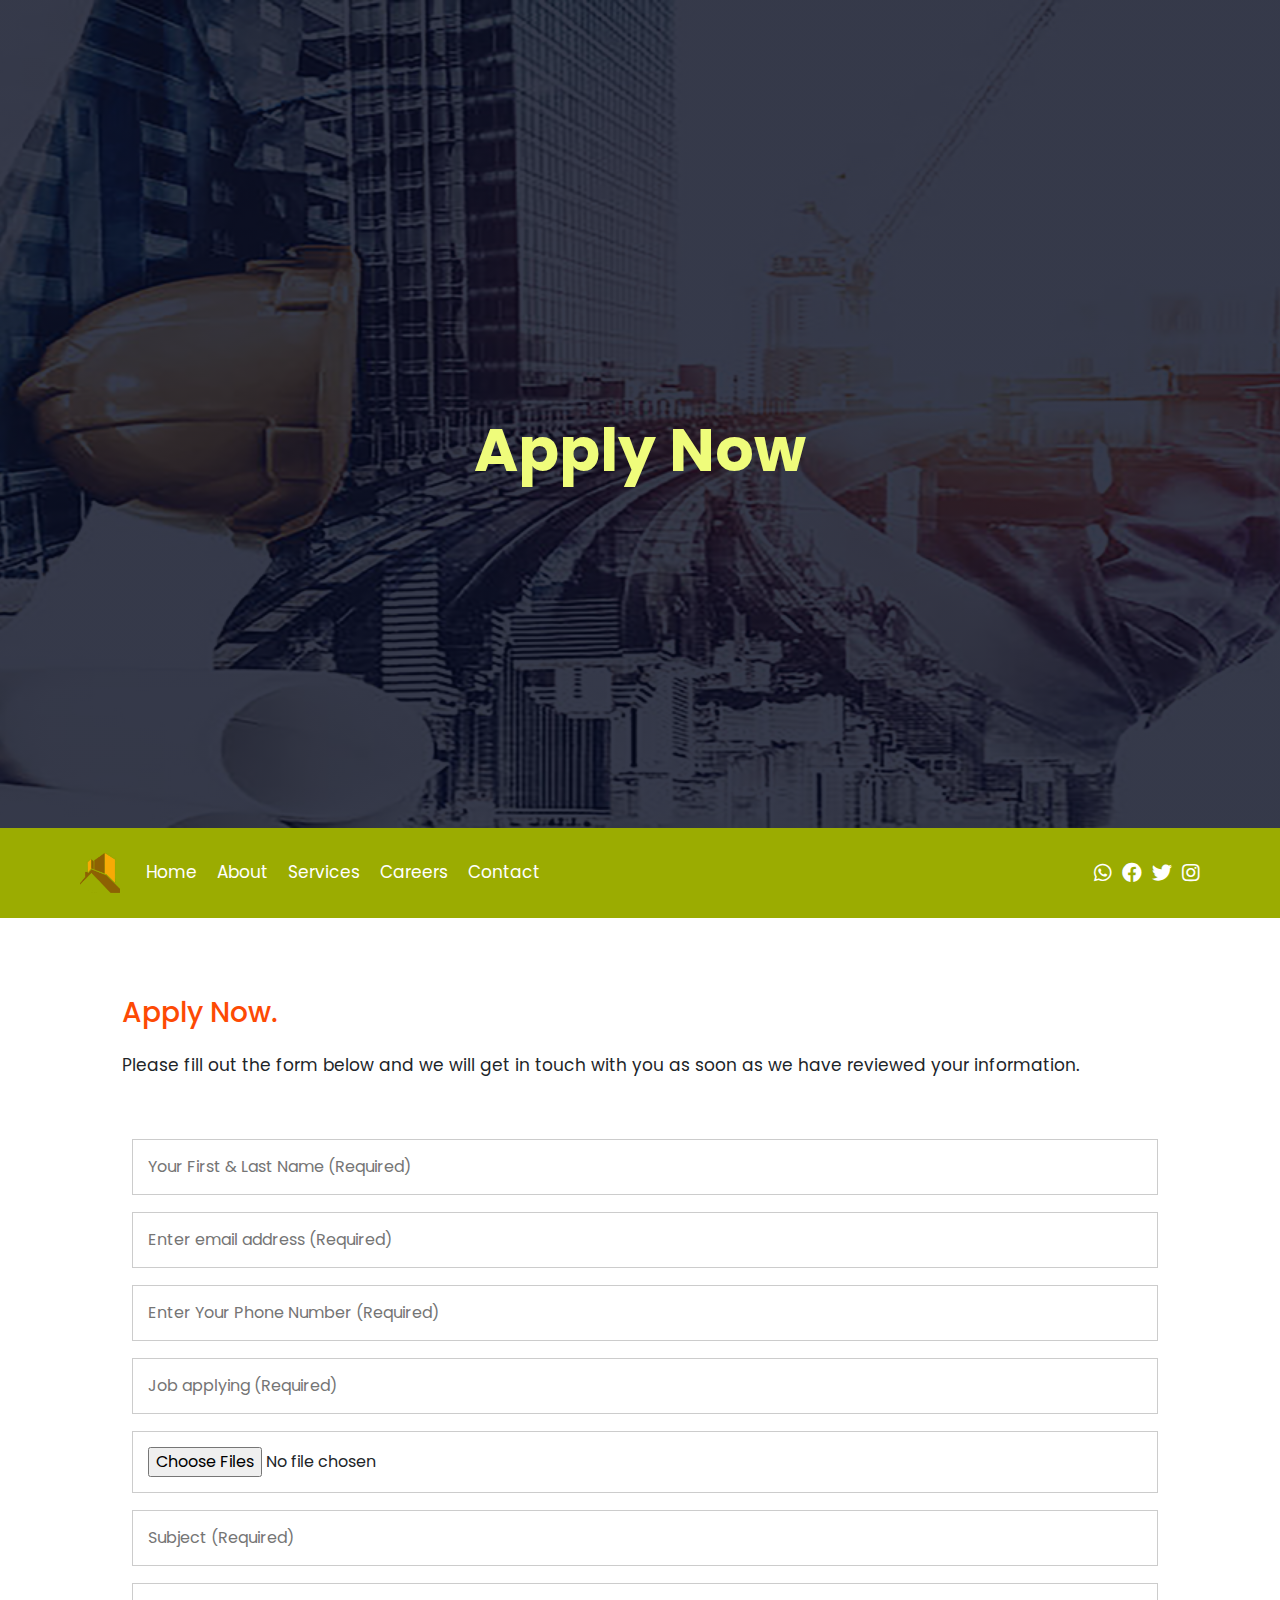
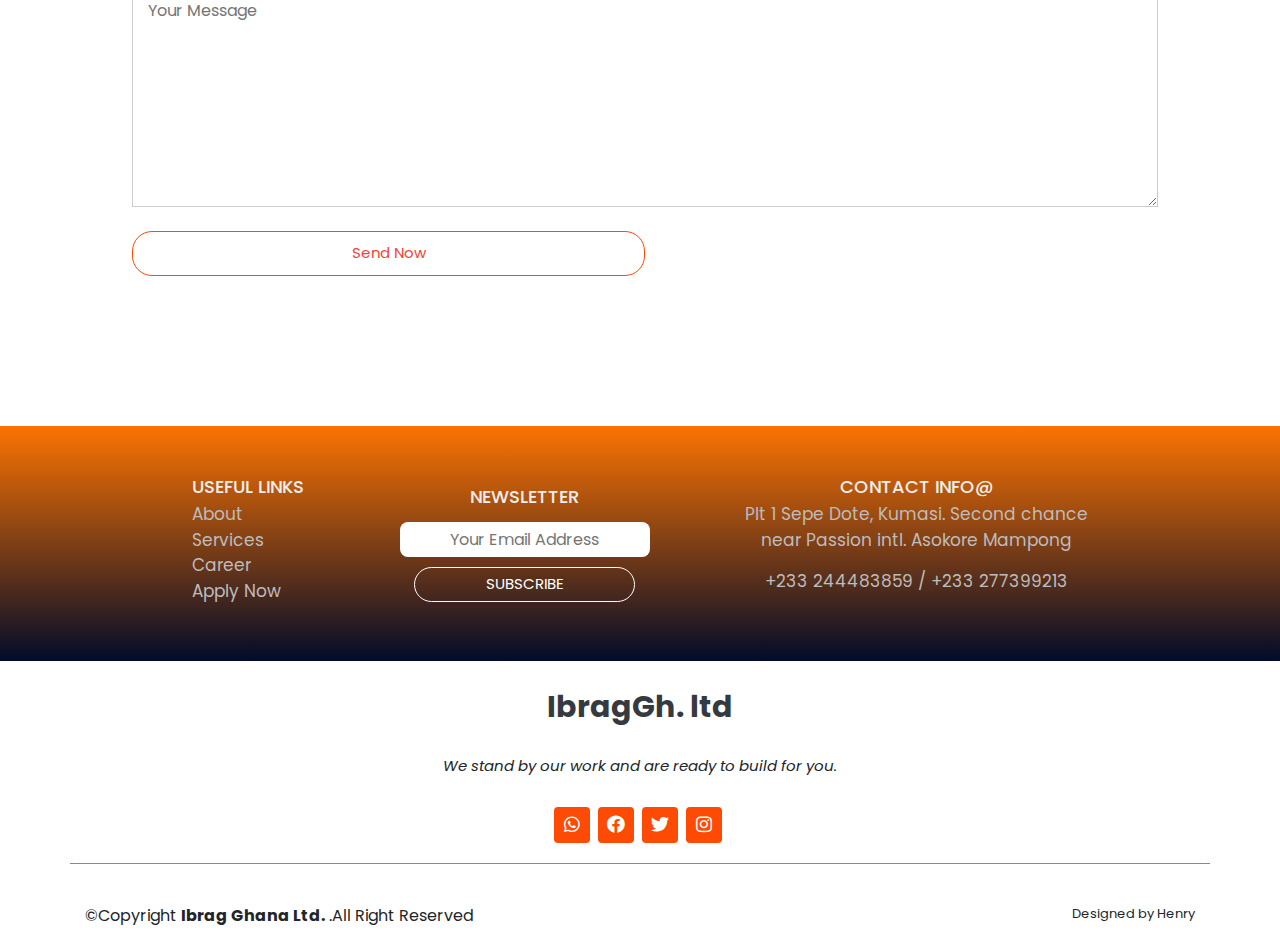
<file: apply now.html>
<!doctype html>
<html lang="en">
    <head>
        <title>IbragGh Ltd.</title>
        <link rel="icon" href="images/tittle logo.png">
        <!-- Required meta tags -->
        <meta charset="utf-8">
        <meta name="viewport" content="width=device-width, initial-scale=1, shrink-to-fit=no">

        <!-- Bootstrap CSS -->
        <link rel="stylesheet" href="https://stackpath.bootstrapcdn.com/bootstrap/4.3.1/css/bootstrap.min.css" 
        integrity="sha384-ggOyR0iXCbMQv3Xipma34MD+dH/1fQ784/j6cY/iJTQUOhcWr7x9JvoRxT2MZw1T" 
        crossorigin="anonymous">
        <link rel="stylesheet" href="main.css">

        <script src="https://cdnjs.cloudflare.com/ajax/libs/jquery/3.5.1/jquery.min.js"></script>

        <link href="https://cdnjs.cloudflare.com/ajax/libs/font-awesome/5.13.0/css/all.min.css" 
        rel="stylesheet">

        <link href="https://fonts.googleapis.com/css2?family=Kaushan+Script&family=Poppins:wght@300&display=swap" 
        rel="stylesheet">

    </head>
    <body>
        <!----Hero section-->
        <section id="hero">
            <div class="hero-container ">
                <h1>Apply Now</h1>
            </div>
        </section>
        <!----Navbar-->
        <nav id="navigation" class="navbar navbar-expand-lg">
            <a href="index.html" class="navbar-brand">
            <img src="images/tittle logo.png" width="40px"></a>
            <button class="navbar-toggler"type="button"data-toggle="collapse"
            data-target="#navbarNav" aria-controls="navbarNav" aria-expanded="false"
            aria-label="Toggle navigation">
            <i class="fas fa-bars"></i>
            </button>
            <div class="collapse navbar-collapse"id="navbarNav">
                <ul class="navbar-nav">                     
                    <li class="nav-item">
                        <a href="index.html" class="nav-link">Home</a>
                    </li>
                    <li class="nav-item">
                        <a href="about us.html" class="nav-link">About</a>
                    </li>
                    <li class="nav-item">
                        <a href="services.html" class="nav-link">Services</a>
                    </li>
                    <li class="nav-item">
                        <a href="careers.html" class="nav-link">Careers</a>
                    </li>
                    <li class="nav-item">
                        <a href="contact us.html" class="nav-link">Contact</a>
                    </li>
                </ul>
            </div>
            <div class="social-links">
                <a href="https://wa.me/+233244483859" class="whatsapp">
                    <i class="fab fa-whatsapp"></i>
            </a>
                <a href="https://web.facebook.com/profile.php?id=100083335388904" class="facebook">
                    <i class="fab fa-facebook"></i>
                </a>
                <a href="https://twitter.com/IbragGhana" class="twitter">
                    <i class="fab fa-twitter"></i>
                </a>
                <a href="https://www.instagram.com/ibragghana/" class="instagram">
                    <i class="fab fa-instagram"></i>
                </a>
            </div>
        </nav>
        <!----Apply now-->
        <section class="form-us">
            <div class="about-us">
                <div class="form-holder">
                    <div class="about-col">
                        <h3 class="hi">Apply Now.</h3>
                        <p>Please fill out the form below and we will get in touch with 
                        you as soon as we have reviewed your information.</p>
                    </div> 
                    <div class="contact-col">
                        <form action="https://formsubmit.co/a95717732a19f51d9b75a9b9174714b0" method="POST">
                            <input type="text" name="name" placeholder="Your First & Last Name (Required)" required>
                            <input type="email" name="email" placeholder="Enter email address (Required)" required>
                            <input type="text" name="Number" placeholder="Enter Your Phone Number (Required)" required>
                            <input type="text" name="subject " placeholder="Job applying (Required)" required>
                            <input type="file" name="attachment" accept ="png,pdf,jpg" multiple>
                            <input type="text" name="subject" placeholder="Subject (Required)" required>
                            <textarea rows="8" name="messege" placeholder="Your Message" required></textarea>              
                            <button type="submit" class="hero-btn red-btn ">Send Now</button>
                        </form>
                    </div>
                </div>
            </div>
        </section>
   
        <div class="footer">
            <div class="fot-1">
                <h3>USEFUL LINKS</h3>
                <a href="about us.html">About</a>
                <a href="services.html">Services</a>
                <a href="careers.html">Career</a>
                <a href="apply now.html">Apply Now</a>
            </div>
            <div class="fot-2">
                <h3>NEWSLETTER</h3>
                <form>
                    <input type="email" placeholder="Your Email Address" required>
                    <br>
                    <button type="submit">SUBSCRIBE</button>
                </form>
            </div>
            <div class="fot-3">
                <h3>CONTACT INFO@</h3>
                <p>Plt 1 Sepe Dote, Kumasi. Second chance <br>near Passion intl. Asokore Mampong</p>
                <p>+233 244483859 / +233 277399213 </p>  
            </div>
        </div>

          <!----footer-->
        <footer id="footer" class="mt-2">
                <div class="footer-top">
                    <div class="container">
                        <div class="row justify-content-center">
                            <div class="col-lg-6">
                                <h3 class="text-dark">IbragGh. ltd</h3>
                                <p>We stand by our work and are ready to build for you.</p>

                            </div>
                        </div>
                        <!--<div class="row footer-newsletter justify-content-center">
                            <div class="col-lg-6">
                                <form>
                                    <input type="email"name="Email"placeholder="You email" required>
                                    <input type="submit" value="subscribe">
                                </form>
                                <span id="msg"></span>
                            </div>
                        </div>-->
                        <div class="social-links">
                            <a href="https://wa.me/+233244483859" class="whatsapp">
                                <i class="fab fa-whatsapp"></i>
                        </a>
                            <a href="https://web.facebook.com/profile.php?id=100083335388904" class="facebook">
                                <i class="fab fa-facebook"></i>
                            </a>
                            <a href="https://twitter.com/IbragGhana" class="twitter">
                                <i class="fab fa-twitter"></i>
                            </a>
                            <a href="https://www.instagram.com/ibragghana/" class="instagram">
                                <i class="fab fa-instagram"></i>
                            </a>
                        </div>
                    </div>
                </div>
                <div class="container footer-bottom clear-fix">
                    <div class="copyright">
                        &copy;Copyright <strong>Ibrag Ghana Ltd.</strong>
                        .All Right Reserved  
                    </div>
                    <div class="credits">
                        Designed by Henry
                    </div>
                </div>
        </footer>
           <!-- Optional JavaScript -->
            <script src="main.js"></script>  
            <!-- jQuery first, then Popper.js, then Bootstrap JS -->
            <script src="https://code.jquery.com/jquery-3.3.1.slim.min.js" 
            integrity="sha384-q8i/X+965DzO0rT7abK41JStQIAqVgRVzpbzo5smXKp4YfRvH+8abtTE1Pi6jizo" 
            crossorigin="anonymous"></script>
            <script src="https://cdnjs.cloudflare.com/ajax/libs/popper.js/1.14.7/umd/popper.min.js" 
            integrity="sha384-UO2eT0CpHqdSJQ6hJty5KVphtPhzWj9WO1clHTMGa3JDZwrnQq4sF86dIHNDz0W1" 
            crossorigin="anonymous"></script>
            <script src="https://stackpath.bootstrapcdn.com/bootstrap/4.3.1/js/bootstrap.min.js" 
            integrity="sha384-JjSmVgyd0p3pXB1rRibZUAYoIIy6OrQ6VrjIEaFf/nJGzIxFDsf4x0xIM+B07jRM" 
            crossorigin="anonymous"></script>
    </body>
</html>
</file>
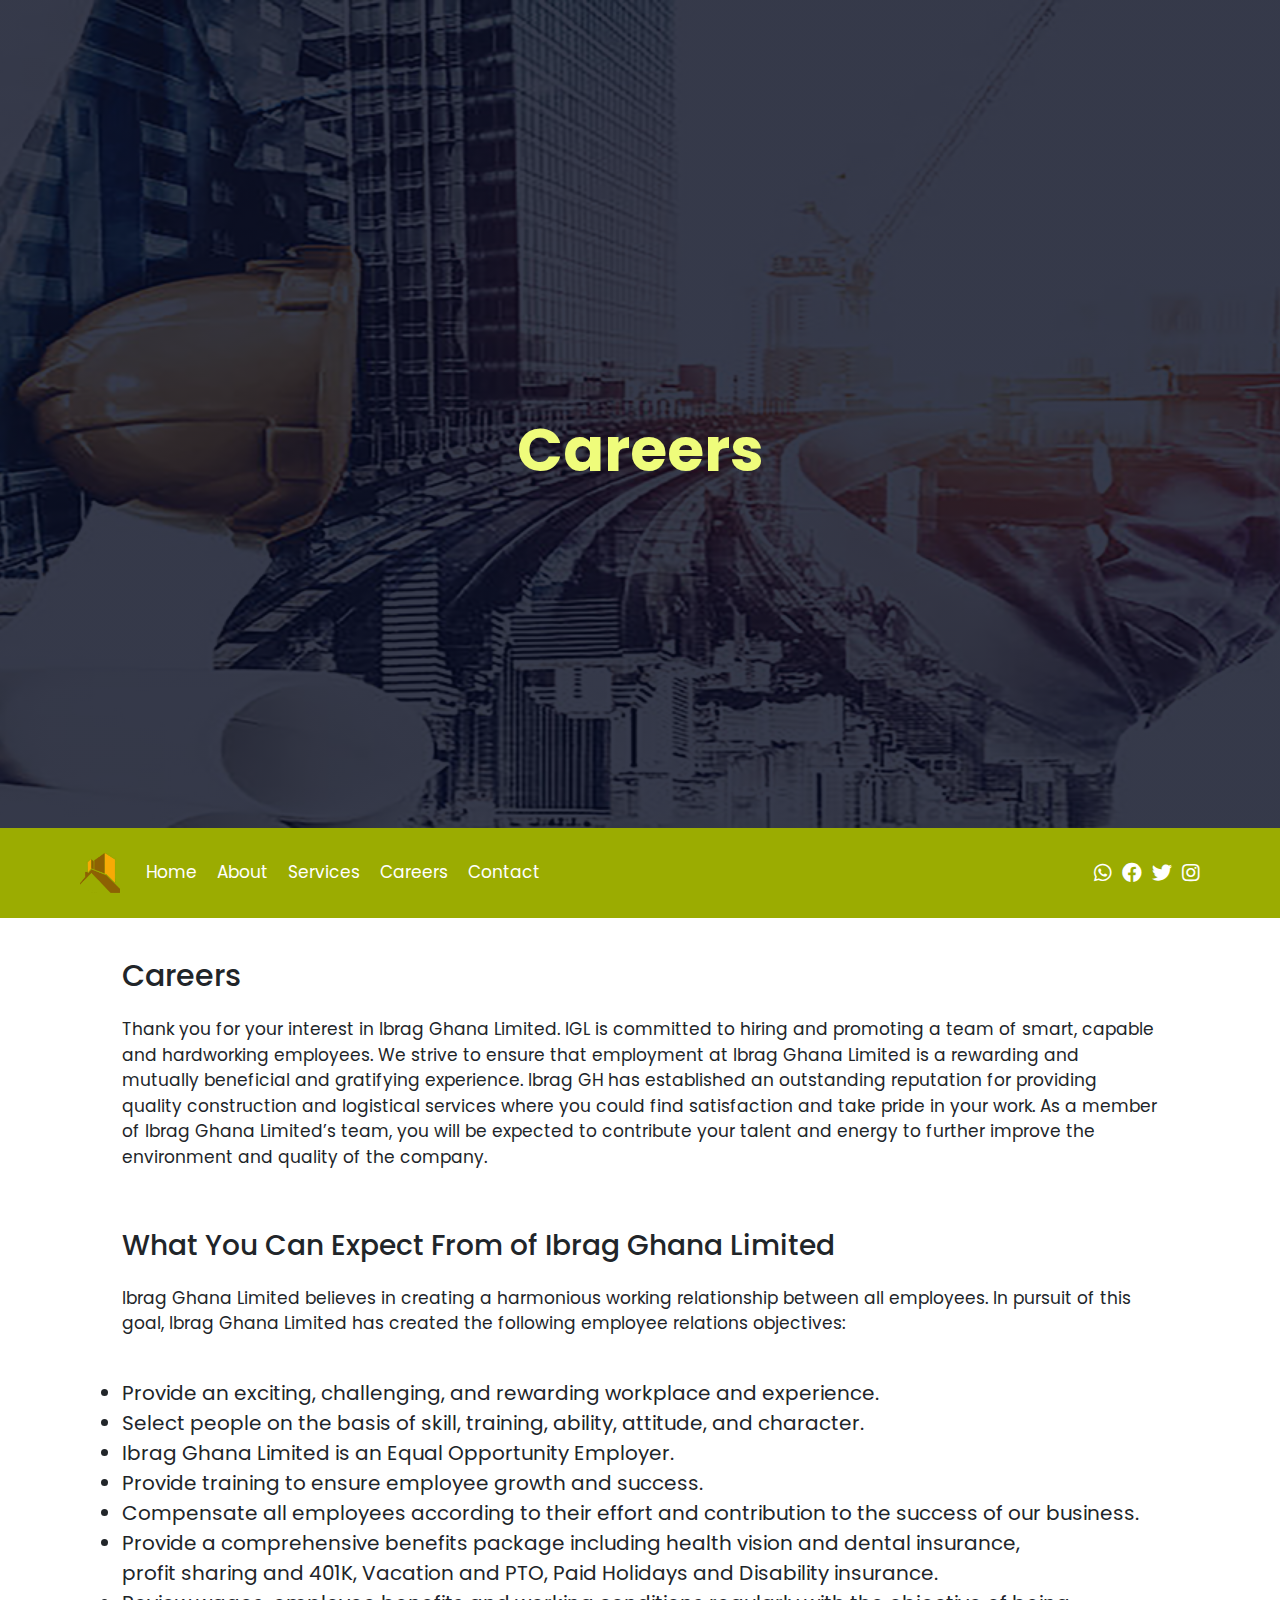
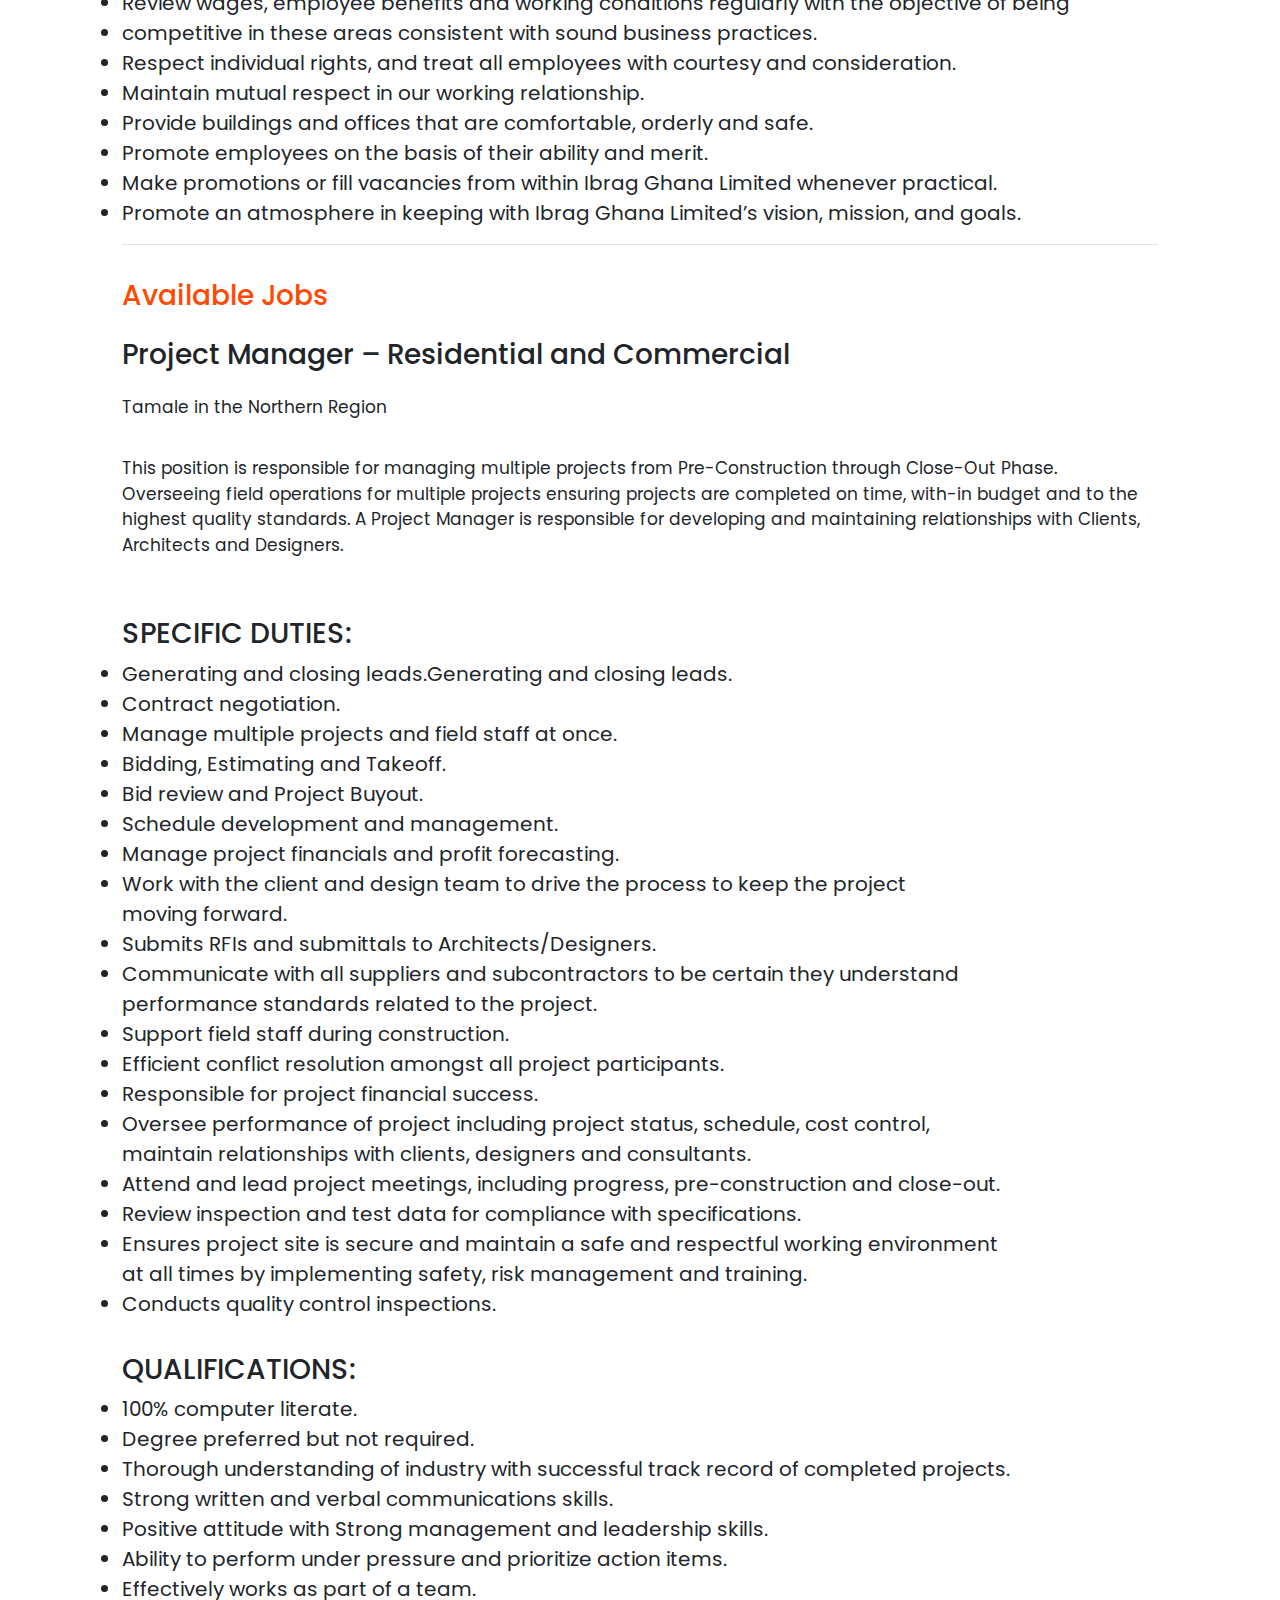
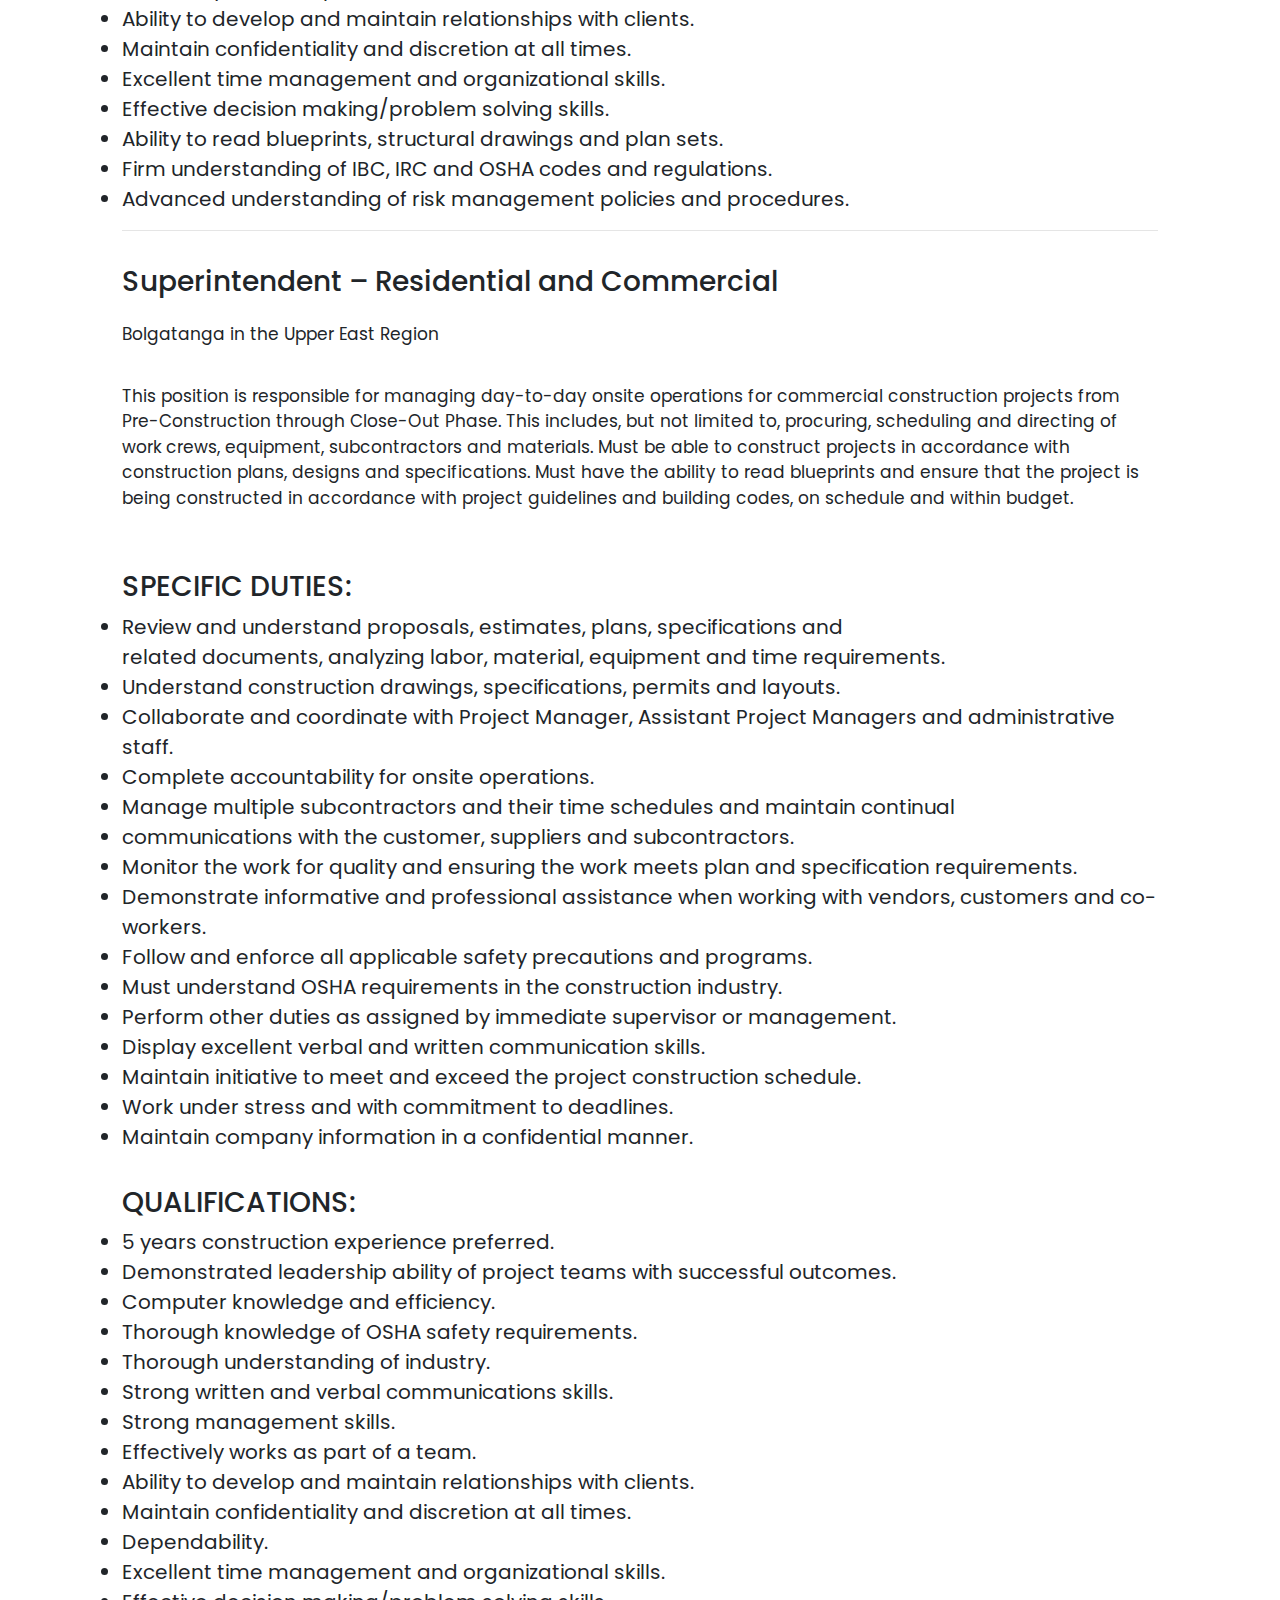
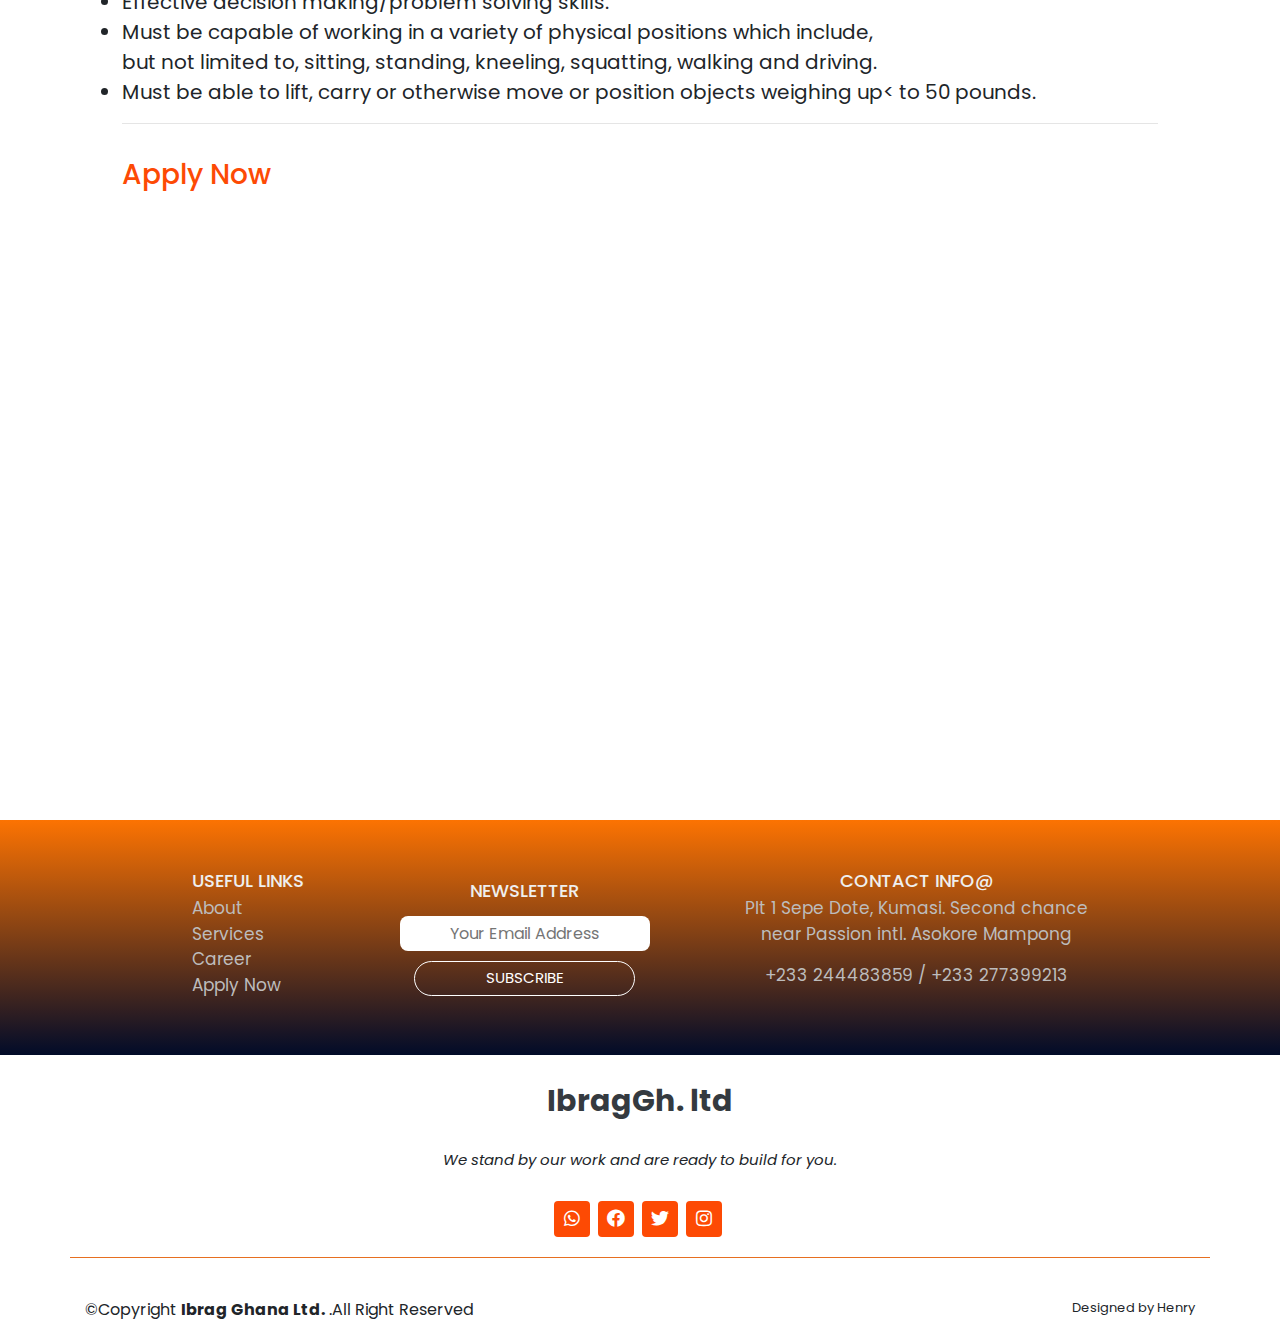
<file: careers.html>
<!doctype html>
<html lang="en">
    <head>
        <title>IbragGh Ltd.</title>
        <link rel="icon" href="images/tittle logo.png">
        <!-- Required meta tags -->
        <meta charset="utf-8">
        <meta name="viewport" content="width=device-width, initial-scale=1, shrink-to-fit=no">

        <!-- Bootstrap CSS -->
        <link rel="stylesheet" href="https://stackpath.bootstrapcdn.com/bootstrap/4.3.1/css/bootstrap.min.css" 
        integrity="sha384-ggOyR0iXCbMQv3Xipma34MD+dH/1fQ784/j6cY/iJTQUOhcWr7x9JvoRxT2MZw1T" 
        crossorigin="anonymous">
        <link rel="stylesheet" href="main.css">

        <script src="https://cdnjs.cloudflare.com/ajax/libs/jquery/3.5.1/jquery.min.js"></script>

        <link href="https://cdnjs.cloudflare.com/ajax/libs/font-awesome/5.13.0/css/all.min.css" 
        rel="stylesheet">

        <link href="https://fonts.googleapis.com/css2?family=Kaushan+Script&family=Poppins:wght@300&display=swap" 
        rel="stylesheet">

    </head>
    <body>

         <!----Hero section-->
        <section id="hero">
            <div class="hero-container ">
                <h1>Careers</h1>
            </div>
        </section>
        <!----Navbar-->
        <nav id="navigation" class="navbar navbar-expand-lg">
            <a href="index.html" class="navbar-brand">
            <img src="images/tittle logo.png" width="40px"></a>
            <button class="navbar-toggler"type="button"data-toggle="collapse"
            data-target="#navbarNav" aria-controls="navbarNav" aria-expanded="false"
            aria-label="Toggle navigation">
            <i class="fas fa-bars"></i>
            </button>
            <div class="collapse navbar-collapse"id="navbarNav">
                <ul class="navbar-nav">                     
                    <li class="nav-item">
                        <a href="index.html" class="nav-link">Home</a>
                    </li>
                    <li class="nav-item">
                        <a href="about us.html" class="nav-link">About</a>
                    </li>
                    <li class="nav-item">
                        <a href="services.html" class="nav-link">Services</a>
                    </li>
                    <li class="nav-item">
                        <a href="careers.html" class="nav-link">Careers</a>
                    </li>
                    <li class="nav-item">
                        <a href="contact us.html" class="nav-link">Contact</a>
                    </li>
                </ul>
            </div>
            <div class="social-links">
                <a href="https://wa.me/+233244483859" class="whatsapp">
                    <i class="fab fa-whatsapp"></i>
            </a>
                <a href="https://web.facebook.com/profile.php?id=100083335388904" class="facebook">
                    <i class="fab fa-facebook"></i>
                </a>
                <a href="https://twitter.com/IbragGhana" class="twitter">
                    <i class="fab fa-twitter"></i>
                </a>
                <a href="https://www.instagram.com/ibragghana/" class="instagram">
                    <i class="fab fa-instagram"></i>
                </a>
            </div>
        </nav>

        <!----careers-->
        <section class="form-us">
                <div class="form-holder">
                    <div class="about-col">
                            <h2>Careers</h2>
                            <p>Thank you for your interest in Ibrag Ghana Limited. 
                                IGL is committed to hiring and promoting a team of 
                                smart, capable and hardworking employees. We strive 
                                to ensure that employment at Ibrag Ghana Limited is 
                                a rewarding and mutually beneficial and gratifying 
                                experience. Ibrag GH has established an outstanding 
                                reputation for providing quality construction and 
                                logistical services where you could find satisfaction 
                                and take pride in your work. As a member of  Ibrag 
                                Ghana Limited’s team, you will be expected to 
                                contribute your talent and energy to further improve 
                                the environment and quality of the company.</p>
                                <h3>What You Can Expect From of  Ibrag Ghana Limited</h3>
                                <p>Ibrag Ghana Limited believes in creating a harmonious 
                                working relationship between all employees. In pursuit 
                                of this goal,  Ibrag Ghana Limited  has created the 
                                following employee relations objectives:</p>
                        <div>    
                            <ul> 
                                <li> Provide an exciting, challenging, and rewarding workplace and experience.
                                <li>Select people on the basis of skill, training, ability, attitude, and character. 
                                <li>Ibrag Ghana Limited  is an Equal Opportunity Employer.
                                <li>Provide training to ensure employee growth and success.
                                <li>Compensate all employees according to their effort and contribution to the success of our business.
                                <li>Provide a comprehensive benefits package including health vision and dental insurance, <br>profit sharing 
                                and 401K, Vacation and PTO, Paid Holidays and Disability insurance.
                                <li>Review wages, employee benefits and working conditions regularly with the objective of being 
                                <li>competitive in these areas consistent with sound business practices.
                                <li>Respect individual rights, and treat all employees with courtesy and consideration.
                                <li>Maintain mutual respect in our working relationship.
                                <li>Provide buildings and offices that are comfortable, orderly and safe.
                                <li>Promote employees on the basis of their ability and merit.
                                <li>Make promotions or fill vacancies from within  Ibrag Ghana Limited whenever practical.
                                <li>Promote an atmosphere in keeping with Ibrag Ghana Limited’s vision, mission, and goals.</li>
                            </ul> 
                        </div>
                        <hr>
                            <h3 class="hi">Available Jobs</h3>   
                            <h3>Project Manager – Residential and Commercial</h3>
                            <p id="pg">Tamale in the Northern Region</p>
                            <p>This position is responsible for managing multiple projects from Pre-Construction 
                            through Close-Out Phase.  Overseeing field operations for multiple projects ensuring 
                            projects are completed on time, with-in budget and to the highest quality standards. 
                            A Project Manager is responsible for developing and maintaining relationships with 
                            Clients, Architects and Designers.  
                    <div> 
                            <h3>SPECIFIC DUTIES:</h3>  
                            <ul>      
                                <li> Generating and closing leads.Generating and closing leads.
                                <li>Contract negotiation.
                                <li>Manage multiple projects and field staff at once.
                                <li>Bidding, Estimating and Takeoff.
                                <li>Bid review and Project Buyout.
                                <li>Schedule development and management.
                                <li>Manage project financials and profit forecasting.
                                <li>Work with the client and design team to drive the process to keep the project 
                                <br>moving forward.
                                <li>Submits RFIs and submittals to Architects/Designers.
                                <li>Communicate with all suppliers and subcontractors to be certain they understand<br>
                                    performance standards related to the project.
                                <li>Support field staff during construction.
                                <li>Efficient conflict resolution amongst all project participants.
                                <li>Responsible for project financial success.
                                <li>Oversee performance of project including project status, schedule, cost control, 
                                <br>  maintain relationships with clients, designers and consultants.
                                <li>Attend and lead project meetings, including progress, pre-construction and close-out.
                                <li>Review inspection and test data for compliance with specifications.
                                <li>Ensures project site is secure and maintain a safe and respectful working environment 
                                <br> at all times by implementing safety, risk management and training.
                                <li>Conducts quality control inspections.</li>
                            </ul> 
                        </div>                           
                        <div>
                            <h3>QUALIFICATIONS:</h3> 
                            <ul>
                                <li>100% computer literate.
                                <li>Degree preferred but not required.
                                <li>Thorough understanding of industry with successful track record of completed projects.
                                <li>Strong written and verbal communications skills.
                                <li>Positive attitude with Strong management and leadership skills.
                                <li>Ability to perform under pressure and prioritize action items.
                                <li>Effectively works as part of a team.
                                <li>Ability to develop and maintain relationships with clients.
                                <li>Maintain confidentiality and discretion at all times.
                                <li>Excellent time management and organizational skills.
                                <li>Effective decision making/problem solving skills.
                                <li>Ability to read blueprints, structural drawings and plan sets.
                                <li>Firm understanding of IBC, IRC and OSHA codes and regulations.
                                <li>Advanced understanding of risk management policies and procedures.</li>                        
                            </ul>
                            <hr> 
                        </div>                       
                            <h3>Superintendent – Residential and Commercial</h3>
                            <p id="pg">
                            Bolgatanga in the Upper East Region</p>
                            <p>This position is responsible for managing day-to-day onsite operations for commercial 
                            construction projects from Pre-Construction through Close-Out Phase.  This includes, 
                            but not limited to, procuring, scheduling and directing of work crews, equipment, 
                            subcontractors and materials. Must be able to construct projects in accordance with 
                            construction plans, designs and specifications. Must have the ability to read blueprints 
                            and ensure that the project is being constructed in accordance with project guidelines 
                            and building codes, on schedule and within budget.</p>
                        <div>
                            <h3>SPECIFIC DUTIES:</h3> 
                            <ul>
                                <li>Review and understand proposals, estimates, plans, specifications and<br> 
                                related documents, analyzing labor, material, equipment and time requirements.
                                <li>Understand construction drawings, specifications, permits and layouts.
                                <li>Collaborate and coordinate with Project Manager, Assistant Project Managers 
                                and administrative staff.
                                <li>Complete accountability for onsite operations.
                                <li>Manage multiple subcontractors and their time schedules and maintain continual 
                                <li>communications with the customer, suppliers and subcontractors.
                                <li>Monitor the work for quality and ensuring the work meets plan and 
                                specification requirements.
                                <li>Demonstrate informative and professional assistance when working with vendors, 
                                customers and co-workers.
                                <li>Follow and enforce all applicable safety precautions and programs.
                                <li>Must understand OSHA requirements in the construction industry.
                                <li>Perform other duties as assigned by immediate supervisor or management.
                                <li>Display excellent verbal and written communication skills.
                                <li>Maintain initiative to meet and exceed the project construction schedule.
                                <li>Work under stress and with commitment to deadlines.
                                <li>Maintain company information in a confidential manner.</li>
                            </ul> 
                                
                        </div> 
                        <div>
                            <h3>QUALIFICATIONS:</h3> 
                            <ul>      
                                <li>5 years construction experience preferred.
                                <li>Demonstrated leadership ability of project teams with successful outcomes.
                                <li>Computer knowledge and efficiency.
                                <li>Thorough knowledge of OSHA safety requirements.
                                <li>Thorough understanding of industry.
                                <li>Strong written and verbal communications skills.
                                <li>Strong management skills.
                                <li>Effectively works as part of a team.
                                <li>Ability to develop and maintain relationships with clients.
                                <li>Maintain confidentiality and discretion at all times.
                                <li>Dependability.
                                <li>Excellent time management and organizational skills.
                                <li>Effective decision making/problem solving skills.
                                <li>Must be capable of working in a variety of physical positions which include,<br> 
                                but not limited to, sitting, standing, kneeling, squatting, walking and driving.
                                <li>Must be able to lift, carry or otherwise move or position objects weighing up< 
                                to 50 pounds.</li>
                            </ul>  
                        </div> 
                        <hr>
                        <a href="apply now.html"><h3>Apply Now</h3></a>
                </div>       
            </div>    
        </section>         
    
        <!----stats-->
        <section class="project" id="project">
            <div class="content-box">
                <div class="container">
                    <div class="row text-center">
                        <div class="col-md-3">
                            <div class="project-items">
                                
                            </div>
                        </div>
                        <!------>
                        <div class="col-md-3">
                            <div class="project-items">      
                            </div>
                        </div>
                        <!------>
                        <div class="col-md-3">
                            <div class="project-items">     
                            </div>
                        </div>
                        <!------>
                        <div class="col-md-3">
                            <div class="project-items">
                            
                            </div>
                        </div>
                    </div>
                </div>
            </div>
        </section> 

        <div class="footer">
            <div class="fot-1">
                <h3>USEFUL LINKS</h3>
                <a href="about us.html">About</a>
                <a href="services.html">Services</a>
                <a href="careers.html">Career</a>
                <a href="apply now.html">Apply Now</a>
            </div>
            <div class="fot-2">
                <h3>NEWSLETTER</h3>
                <form>
                    <input type="email" placeholder="Your Email Address" required>
                    <br>
                    <button type="submit">SUBSCRIBE</button>
                </form>
            </div>
            <div class="fot-3">
                <h3>CONTACT INFO@</h3>
                <p>Plt 1 Sepe Dote, Kumasi. Second chance <br>near Passion intl. Asokore Mampong</p>
                <p>+233 244483859 / +233 277399213 </p>  
            </div>
        </div>

          <!----footer-->
        <footer id="footer" class="mt-2">
                <div class="footer-top">
                    <div class="container">
                        <div class="row justify-content-center">
                            <div class="col-lg-6">
                                <h3 class="text-dark">IbragGh. ltd</h3>
                                <p>We stand by our work and are ready to build for you.</p>

                            </div>
                        </div>
                        <!--<div class="row footer-newsletter justify-content-center">
                            <div class="col-lg-6">
                                <form>
                                    <input type="email"name="Email"placeholder="You email" required>
                                    <input type="submit" value="subscribe">
                                </form>
                                <span id="msg"></span>
                            </div>
                        </div>-->
                        <div class="social-links">
                            <a href="https://wa.me/+233244483859" class="whatsapp">
                                <i class="fab fa-whatsapp"></i>
                        </a>
                            <a href="https://web.facebook.com/profile.php?id=100083335388904" class="facebook">
                                <i class="fab fa-facebook"></i>
                            </a>
                            <a href="https://twitter.com/IbragGhana" class="twitter">
                                <i class="fab fa-twitter"></i>
                            </a>
                            <a href="https://www.instagram.com/ibragghana/" class="instagram">
                                <i class="fab fa-instagram"></i>
                            </a>
                        </div>
                    </div>
                </div>
                <div class="container footer-bottom clear-fix">
                    <div class="copyright">
                        &copy;Copyright <strong>Ibrag Ghana Ltd.</strong>
                        .All Right Reserved  
                    </div>
                    <div class="credits">
                        Designed by Henry
                    </div>
                </div>
        </footer>
   
            <!-- Optional JavaScript -->
            <script src="main.js"></script>  
            <!-- jQuery first, then Popper.js, then Bootstrap JS -->
            <script src="https://code.jquery.com/jquery-3.3.1.slim.min.js" 
            integrity="sha384-q8i/X+965DzO0rT7abK41JStQIAqVgRVzpbzo5smXKp4YfRvH+8abtTE1Pi6jizo" 
            crossorigin="anonymous"></script>
            <script src="https://cdnjs.cloudflare.com/ajax/libs/popper.js/1.14.7/umd/popper.min.js" 
            integrity="sha384-UO2eT0CpHqdSJQ6hJty5KVphtPhzWj9WO1clHTMGa3JDZwrnQq4sF86dIHNDz0W1" 
            crossorigin="anonymous"></script>
            <script src="https://stackpath.bootstrapcdn.com/bootstrap/4.3.1/js/bootstrap.min.js" 
            integrity="sha384-JjSmVgyd0p3pXB1rRibZUAYoIIy6OrQ6VrjIEaFf/nJGzIxFDsf4x0xIM+B07jRM" 
            crossorigin="anonymous"></script>
    </body>
</html>
</file>
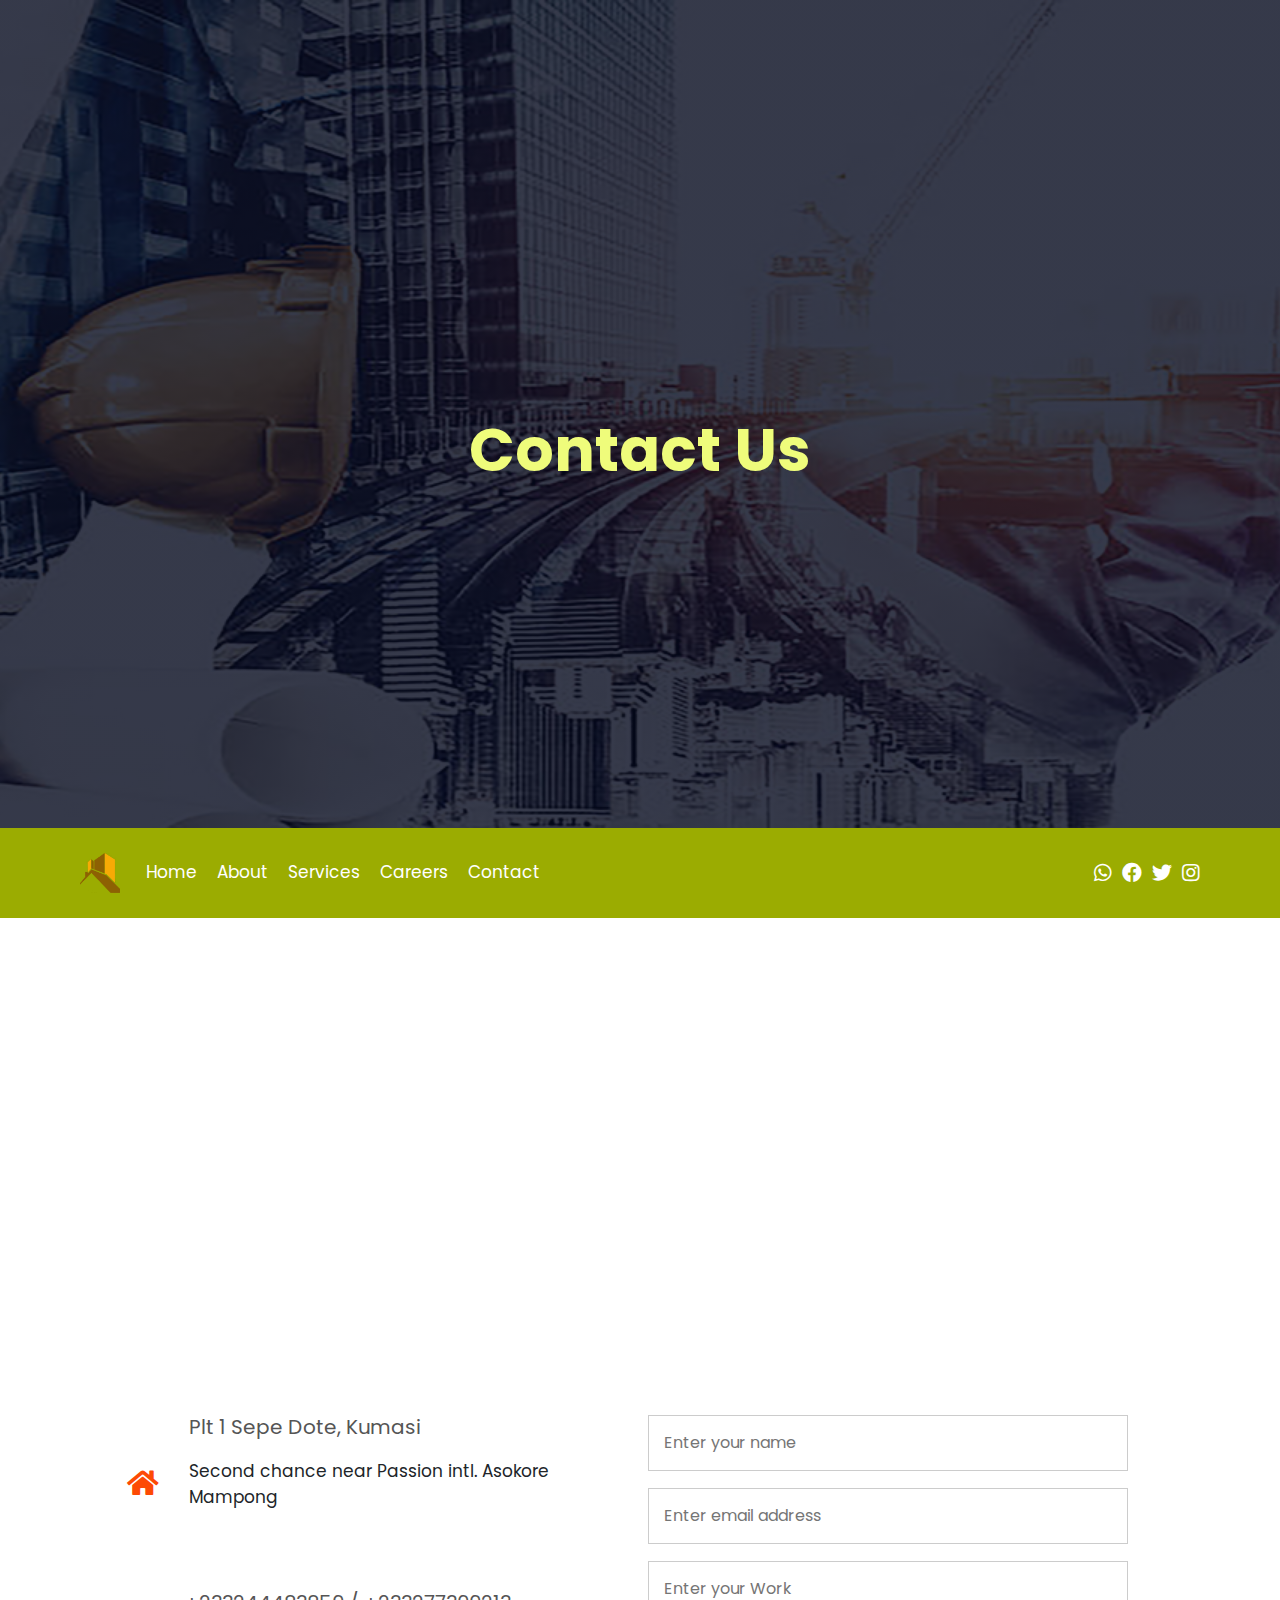
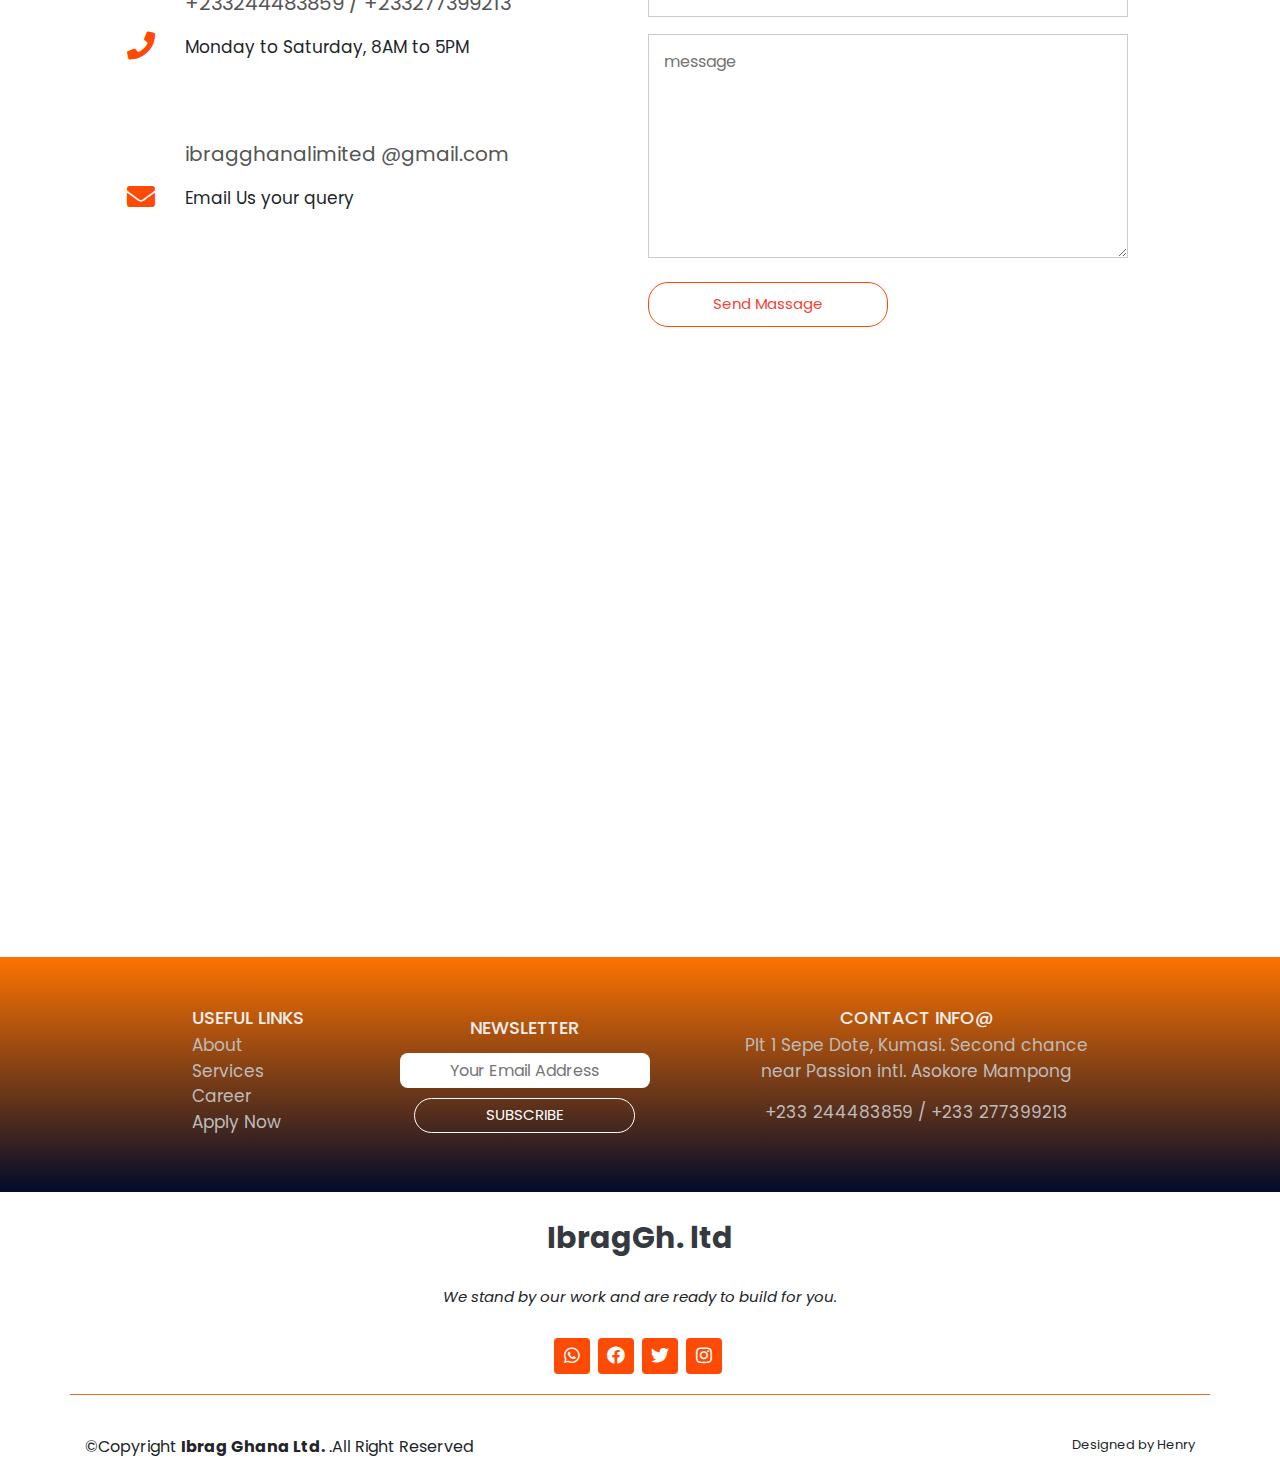
<file: contact us.html>
<!doctype html>
<html lang="en">
    <head>
        <title>IbragGh Ltd.</title>
        <link rel="icon" href="images/tittle logo.png">
        <!-- Required meta tags -->
        <meta charset="utf-8">
        <meta name="viewport" content="width=device-width, initial-scale=1, shrink-to-fit=no">

        <!-- Bootstrap CSS -->
        <link rel="stylesheet" href="https://stackpath.bootstrapcdn.com/bootstrap/4.3.1/css/bootstrap.min.css" 
        integrity="sha384-ggOyR0iXCbMQv3Xipma34MD+dH/1fQ784/j6cY/iJTQUOhcWr7x9JvoRxT2MZw1T" 
        crossorigin="anonymous">
        <link rel="stylesheet" href="main.css">

        <script src="https://cdnjs.cloudflare.com/ajax/libs/jquery/3.5.1/jquery.min.js"></script>

        <link href="https://cdnjs.cloudflare.com/ajax/libs/font-awesome/5.13.0/css/all.min.css" 
        rel="stylesheet">

        <link href="https://fonts.googleapis.com/css2?family=Kaushan+Script&family=Poppins:wght@300&display=swap" 
        rel="stylesheet">
    </head>
    <body>

        <!----Hero section-->
        <section id="hero">
            <div class="hero-container ">
                <h1>Contact Us</h1>
            </div>
        </section>

        <!----Navbar-->
        <nav id="navigation" class="navbar navbar-expand-lg">
            <a href="index.html" class="navbar-brand">
            <img src="images/tittle logo.png" width="40px"></a>
            <button class="navbar-toggler"type="button"data-toggle="collapse"
            data-target="#navbarNav" aria-controls="navbarNav" aria-expanded="false"
            aria-label="Toggle navigation">
            <i class="fas fa-bars"></i>
            </button>
            <div class="collapse navbar-collapse"id="navbarNav">
                <ul class="navbar-nav">                     
                    <li class="nav-item">
                        <a href="index.html" class="nav-link">Home</a>
                    </li>
                    <li class="nav-item">
                        <a href="about us.html" class="nav-link">About</a>
                    </li>
                    <li class="nav-item">
                        <a href="services.html" class="nav-link">Services</a>
                    </li>
                    <li class="nav-item">
                        <a href="careers.html" class="nav-link">Careers</a>
                    </li>
                    <li class="nav-item">
                        <a href="contact us.html" class="nav-link">Contact</a>
                    </li>
                </ul>
            </div>
            <div class="social-links">
                <a href="https://wa.me/+233244483859" class="whatsapp">
                    <i class="fab fa-whatsapp"></i>
            </a>
                <a href="https://web.facebook.com/profile.php?id=100083335388904" class="facebook">
                    <i class="fab fa-facebook"></i>
                </a>
                <a href="https://twitter.com/IbragGhana" class="twitter">
                    <i class="fab fa-twitter"></i>
                </a>
                <a href="https://www.instagram.com/ibragghana/" class="instagram">
                    <i class="fab fa-instagram"></i>
                </a>
            </div>
        </nav>

        <!----contact-->

            <iframe src="https://www.google.com/maps/embed?pb=!1m18!1m12!1m3!1d3962.4281165434954!2d-1.5662618781185311!3d6.
            7174968094969145!2m3!1f0!2f0!3f0!3m2!1i1024!2i768!4f13.1!3m3!1m2!1s0xfdb951cfd955ab5%3A0x46ac6716d500131a!
            2spassion%20educational%20complex!5e0!3m2!1sen!2sgh!4v1657964277148!5m2!1sen!2sgh" 
            width="600" height="450" style="border:0;" allowfullscreen="" loading="lazy" 
            referrerpolicy="no-referrer-when-downgrade"></iframe>

        <section class="form-us">
            <div class="about-us">
                <div class="form-holder">
                    <div class="row">
                        <div class="contact-col">
                            <div>
                                <i class="fa fa-home"></i>
                                <span>
                                    <h5>Plt 1 Sepe Dote, Kumasi</h5>    
                                    <p>Second chance near Passion intl. Asokore Mampong</p>
                                </span>
                            </div>
                            <div>
                                <i class="fa fa-phone"></i>
                                <span>
                                    <h5>+233244483859 / +233277399213  </h5>    
                                    <p>Monday to Saturday, 8AM to 5PM</p>
                                </span>
                            </div>
                            <div>
                                <i class="fa fa-envelope"></i>
                                <span>
                                    <h5>ibragghanalimited @gmail.com</h5>
                                    <p>Email Us your query</p>
                                </span>
                            </div>
                        </div>
                        
                        <div class="contact-col">
                            <!--<form action="https://formsubmit.co/a95717732a19f51d9b75a9b9174714b0" method="POST">-->
                            <form action="form.php" method="POST">
                                <input type="text" name="name" placeholder="Enter your name" required>
                                <input type="email" name="email" placeholder="Enter email address" required>
                                <input type="text" name="subject" placeholder="Enter your Work" required>
                                <textarea rows="8" name="messege" placeholder="message" required></textarea>
                                <button type="submit" class="red-btn">Send Massage</button>
                            </form>
                        </div>
                    </div>
                </div> 
            </div>             
        </section>
        
        <!----stats-->
        <section class="project" id="project">
            <div class="content-box">
                <div class="container">
                    <div class="row text-center">
                        <div class="col-md-3">
                            <div class="project-items">
                                
                            </div>
                        </div>
                        <!------>
                        <div class="col-md-3">
                            <div class="project-items">
                            
                            
                            </div>
                        </div>
                        <!------>
                        <div class="col-md-3">
                            <div class="project-items">
                            
                            
                            </div>
                        </div>
                        <!------>
                        <div class="col-md-3">
                            <div class="project-items">
                            
                            </div>
                        </div>
                    </div>
                </div>
            </div>
        </section> 



        <div class="footer">
            <div class="fot-1">
                <h3>USEFUL LINKS</h3>
                <a href="about us.html">About</a>
                <a href="services.html">Services</a>
                <a href="careers.html">Career</a>
                <a href="apply now.html">Apply Now</a>
            </div>
            <div class="fot-2">
                <h3>NEWSLETTER</h3>
                <form>
                    <input type="email" placeholder="Your Email Address" required>
                    <br>
                    <button type="submit">SUBSCRIBE</button>
                </form>
            </div>
            <div class="fot-3">
                <h3>CONTACT INFO@</h3>
                <p>Plt 1 Sepe Dote, Kumasi. Second chance <br>near Passion intl. Asokore Mampong</p>
                <p>+233 244483859 / +233 277399213 </p>  
            </div>
        </div>

          <!----footer-->
        <footer id="footer" class="mt-2">
                <div class="footer-top">
                    <div class="container">
                        <div class="row justify-content-center">
                            <div class="col-lg-6">
                                <h3 class="text-dark">IbragGh. ltd</h3>
                                <p>We stand by our work and are ready to build for you.</p>

                            </div>
                        </div>
                        <!--<div class="row footer-newsletter justify-content-center">
                            <div class="col-lg-6">
                                <form>
                                    <input type="email"name="Email"placeholder="You email" required>
                                    <input type="submit" value="subscribe">
                                </form>
                                <span id="msg"></span>
                            </div>
                        </div>-->
                        <div class="social-links">
                            <a href="https://wa.me/+233244483859" class="whatsapp">
                                <i class="fab fa-whatsapp"></i>
                        </a>
                            <a href="https://web.facebook.com/profile.php?id=100083335388904" class="facebook">
                                <i class="fab fa-facebook"></i>
                            </a>
                            <a href="https://twitter.com/IbragGhana" class="twitter">
                                <i class="fab fa-twitter"></i>
                            </a>
                            <a href="https://www.instagram.com/ibragghana/" class="instagram">
                                <i class="fab fa-instagram"></i>
                            </a>
                        </div>
                    </div>
                </div>
                <div class="container footer-bottom clear-fix">
                    <div class="copyright">
                        &copy;Copyright <strong>Ibrag Ghana Ltd.</strong>
                        .All Right Reserved  
                    </div>
                    <div class="credits">
                        Designed by Henry
                    </div>
                </div>
        </footer>
   
            <!-- Optional JavaScript -->
            <script src="main.js"></script>  
            <!-- jQuery first, then Popper.js, then Bootstrap JS -->
            <script src="https://code.jquery.com/jquery-3.3.1.slim.min.js" 
            integrity="sha384-q8i/X+965DzO0rT7abK41JStQIAqVgRVzpbzo5smXKp4YfRvH+8abtTE1Pi6jizo" 
            crossorigin="anonymous"></script>
            <script src="https://cdnjs.cloudflare.com/ajax/libs/popper.js/1.14.7/umd/popper.min.js" 
            integrity="sha384-UO2eT0CpHqdSJQ6hJty5KVphtPhzWj9WO1clHTMGa3JDZwrnQq4sF86dIHNDz0W1" 
            crossorigin="anonymous"></script>
            <script src="https://stackpath.bootstrapcdn.com/bootstrap/4.3.1/js/bootstrap.min.js" 
            integrity="sha384-JjSmVgyd0p3pXB1rRibZUAYoIIy6OrQ6VrjIEaFf/nJGzIxFDsf4x0xIM+B07jRM" 
            crossorigin="anonymous"></script>
    </body>
</html>
</file>
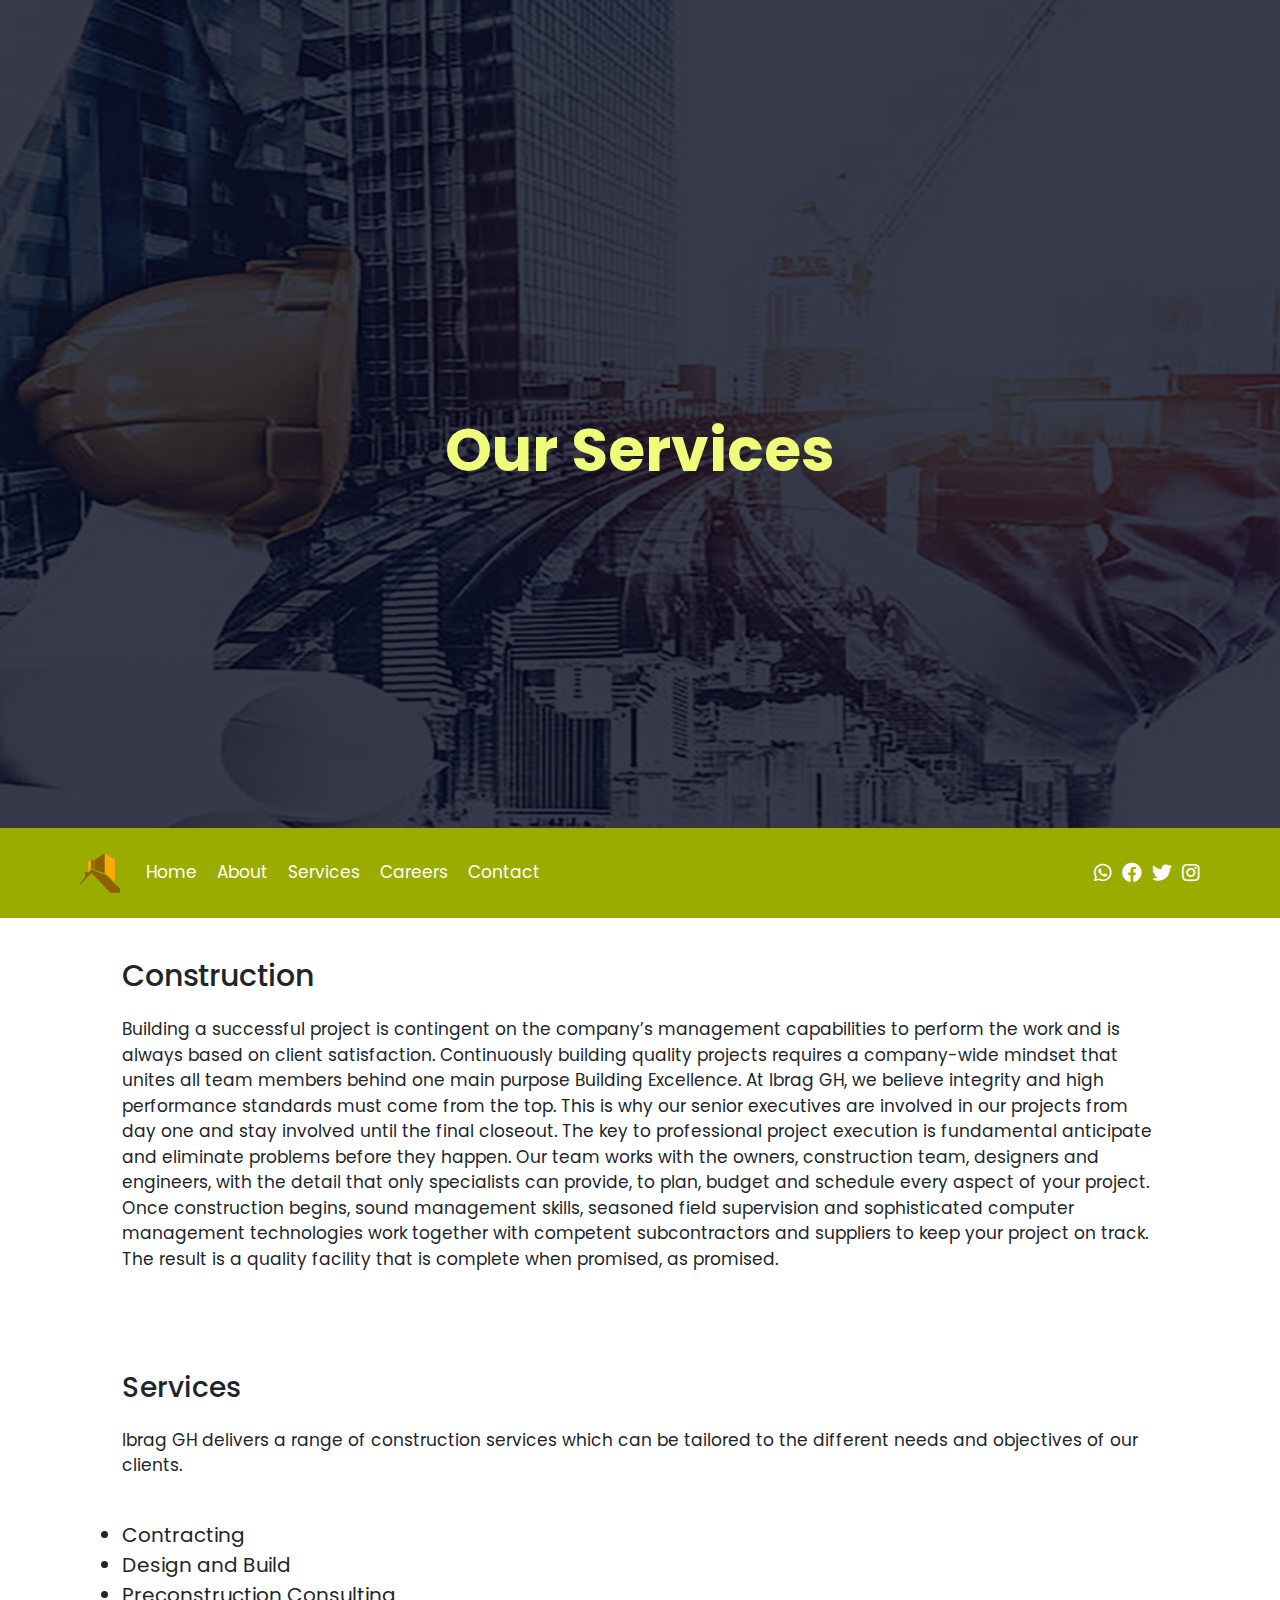
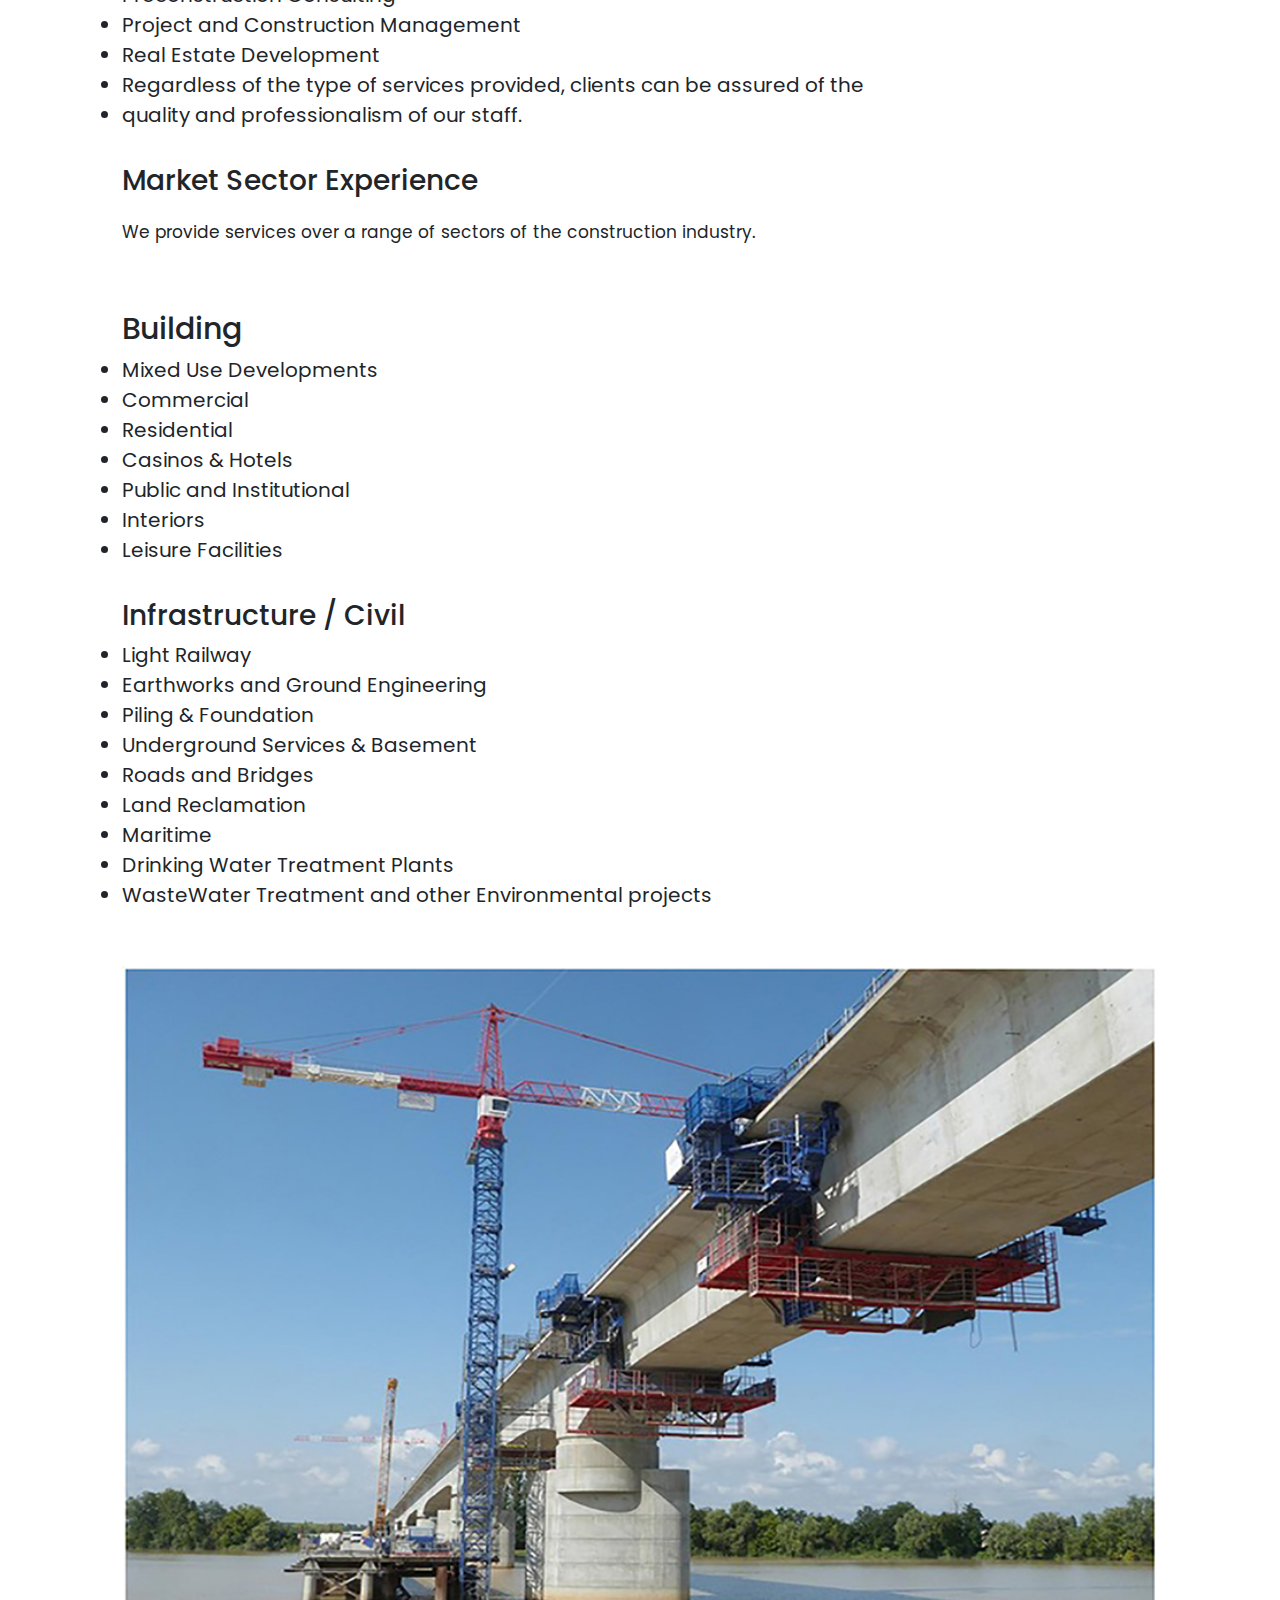
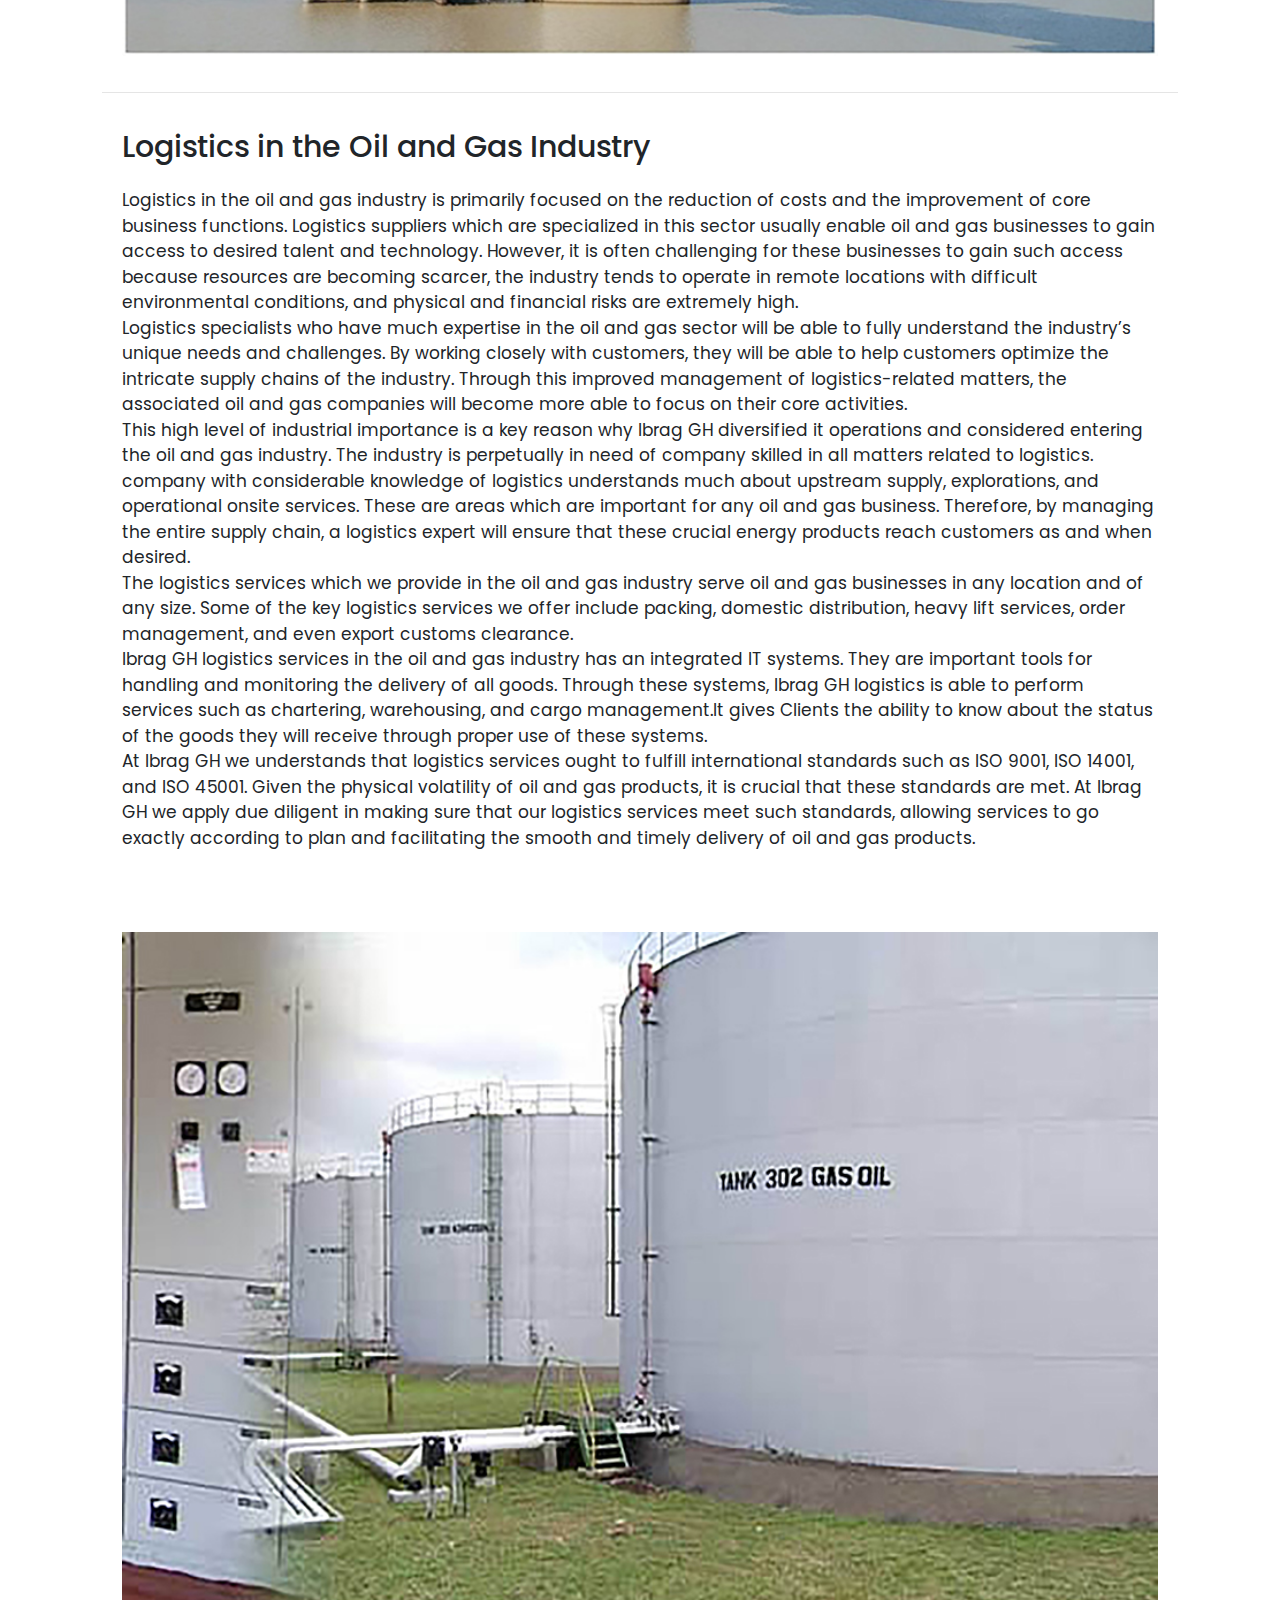
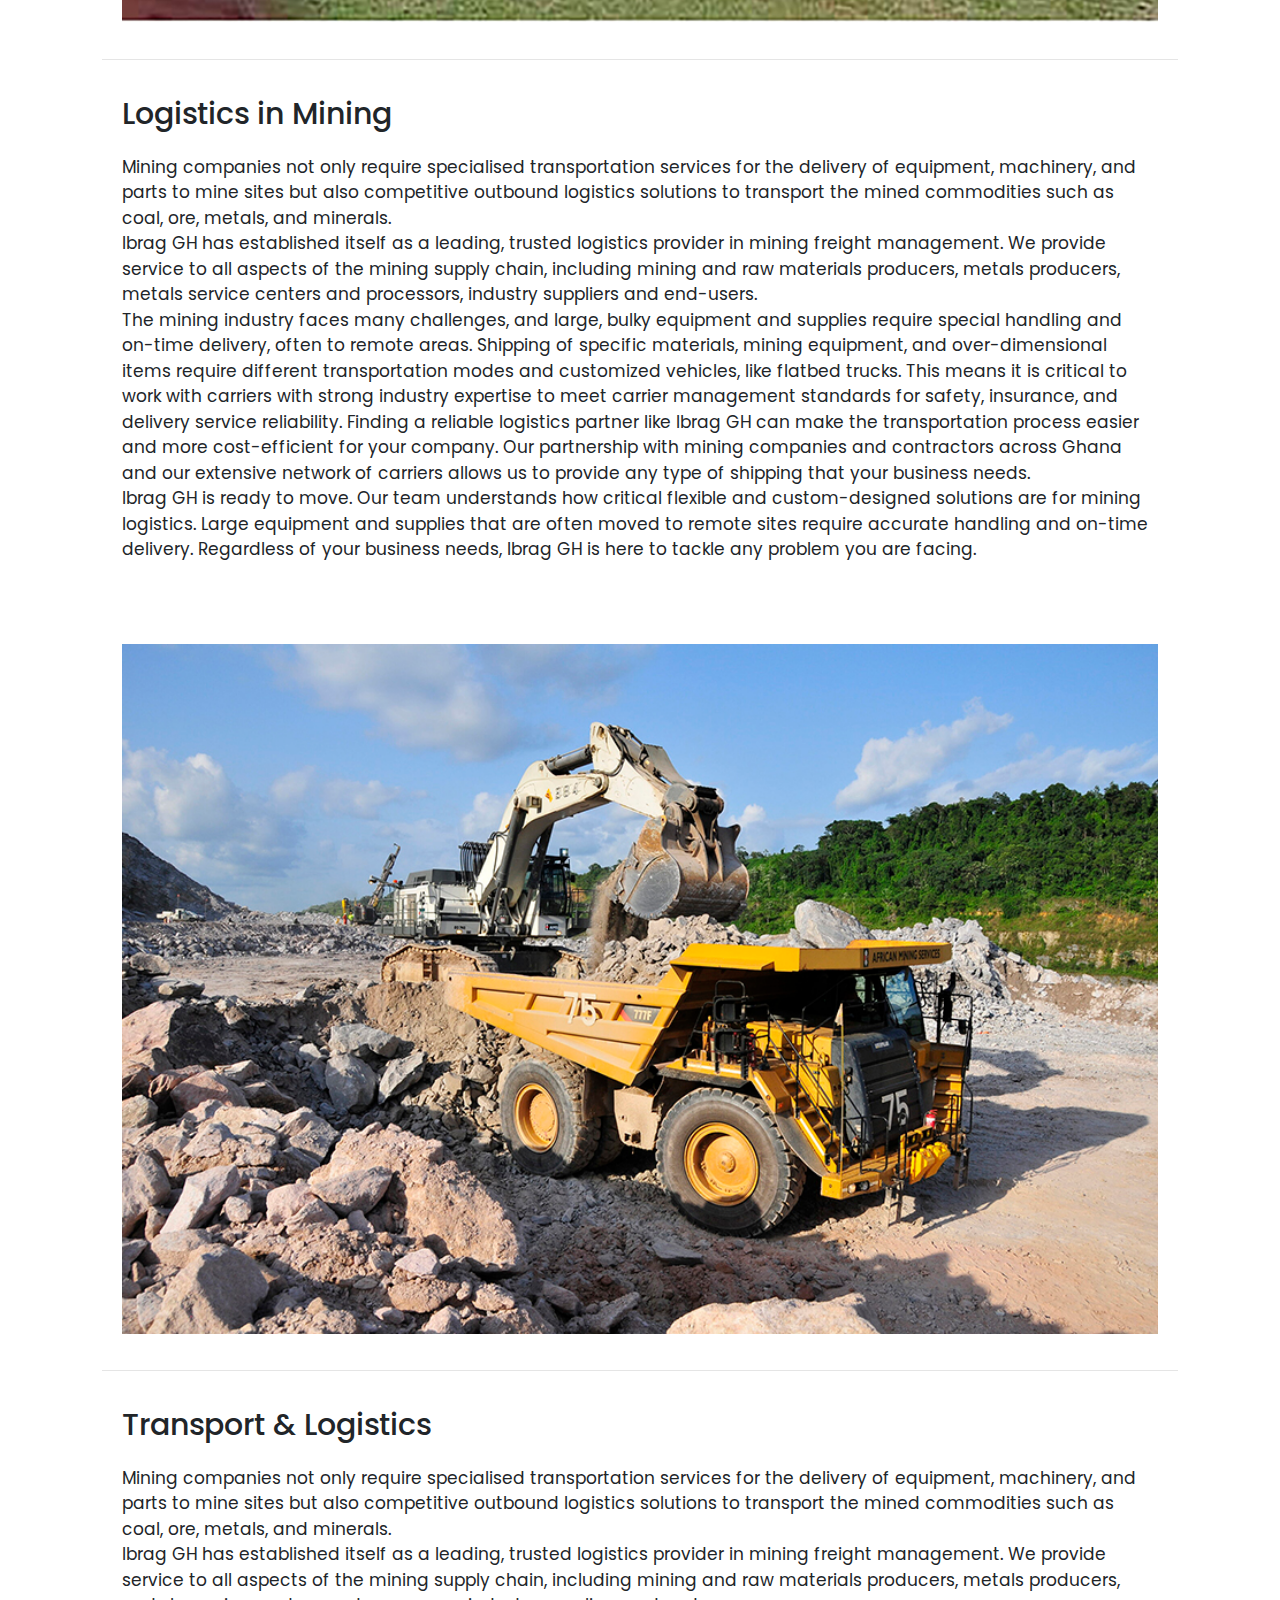
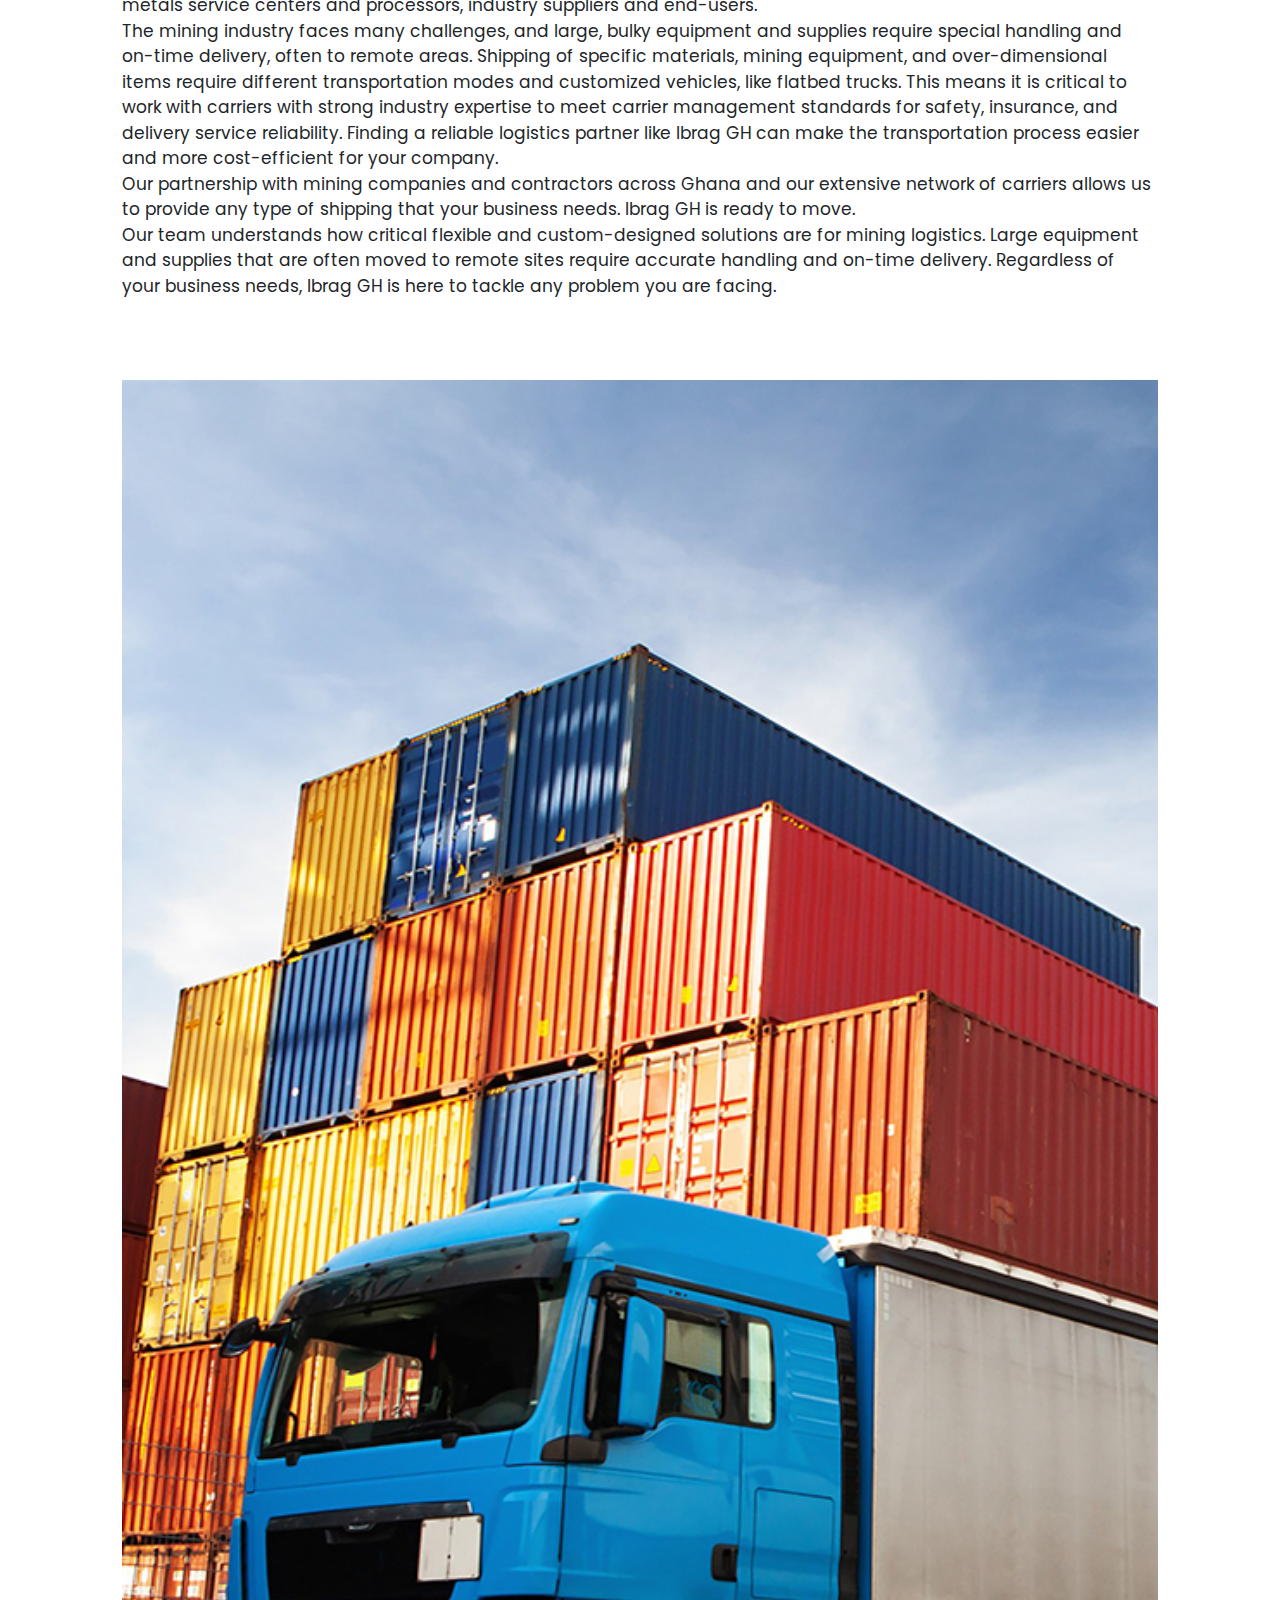
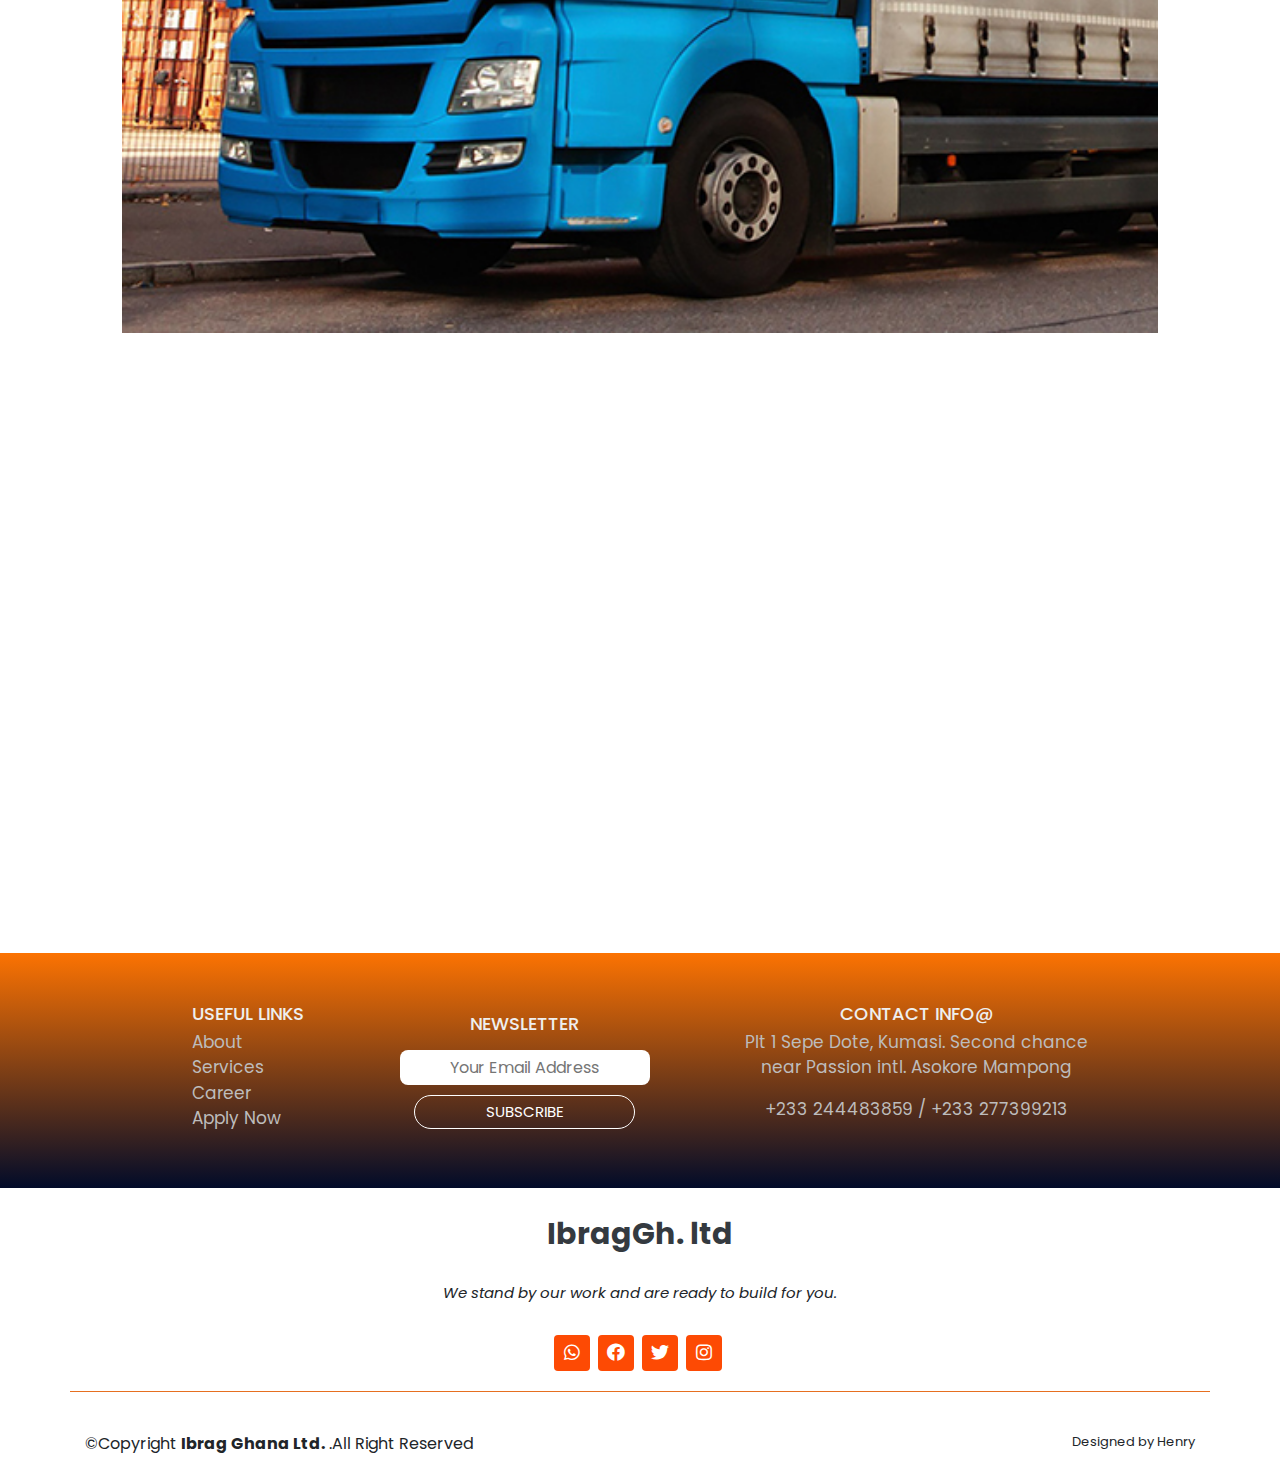
<file: services.html>
<!doctype html>
<html lang="en">
  <head>
        <title>IbragGh Ltd.</title>
        <link rel="icon" href="images/tittle logo.png">
        <!-- Required meta tags -->
        <meta charset="utf-8">
        <meta name="viewport" content="width=device-width, initial-scale=1, shrink-to-fit=no">

        <!-- Bootstrap CSS -->
        <link rel="stylesheet" href="https://stackpath.bootstrapcdn.com/bootstrap/4.3.1/css/bootstrap.min.css" 
        integrity="sha384-ggOyR0iXCbMQv3Xipma34MD+dH/1fQ784/j6cY/iJTQUOhcWr7x9JvoRxT2MZw1T" 
        crossorigin="anonymous">
        <link rel="stylesheet" href="main.css">

        <script src="https://cdnjs.cloudflare.com/ajax/libs/jquery/3.5.1/jquery.min.js"></script>

        <link href="https://cdnjs.cloudflare.com/ajax/libs/font-awesome/5.13.0/css/all.min.css" 
        rel="stylesheet">

        <link href="https://fonts.googleapis.com/css2?family=Kaushan+Script&family=Poppins:wght@300&display=swap" 
        rel="stylesheet">
    </head>
    <body>
        <!----Hero section-->
        <section id="hero">
            <div class="hero-container ">
                <h1>Our Services</h1>
            </div>
        </section>

        <!----Navbar-->
        <nav id="navigation" class="navbar navbar-expand-lg">
            <a href="index.html" class="navbar-brand">
            <img src="images/tittle logo.png" width="40px"></a>
            <button class="navbar-toggler"type="button"data-toggle="collapse"
            data-target="#navbarNav" aria-controls="navbarNav" aria-expanded="false"
            aria-label="Toggle navigation">
            <i class="fas fa-bars"></i>
            </button>
            <div class="collapse navbar-collapse"id="navbarNav">
                <ul class="navbar-nav">                     
                    <li class="nav-item">
                        <a href="index.html" class="nav-link">Home</a>
                    </li>
                    <li class="nav-item">
                        <a href="about us.html" class="nav-link">About</a>
                    </li>
                    <li class="nav-item">
                        <a href="services.html" class="nav-link">Services</a>
                    </li>
                    <li class="nav-item">
                        <a href="careers.html" class="nav-link">Careers</a>
                    </li>
                    <li class="nav-item">
                        <a href="contact us.html" class="nav-link">Contact</a>
                    </li>
                </ul>
            </div>
            <div class="social-links">
                <a href="https://wa.me/+233244483859" class="whatsapp">
                    <i class="fab fa-whatsapp"></i>
            </a>
                <a href="https://web.facebook.com/profile.php?id=100083335388904" class="facebook">
                    <i class="fab fa-facebook"></i>
                </a>
                <a href="https://twitter.com/IbragGhana" class="twitter">
                    <i class="fab fa-twitter"></i>
                </a>
                <a href="https://www.instagram.com/ibragghana/" class="instagram">
                    <i class="fab fa-instagram"></i>
                </a>
            </div>
        </nav>


        <!----services section-->
    <section class="form-us">
          <div class="form-holder">
            <div class="about-col">
               <a name="Csection"></a>   
                <h2>Construction</h2>     
                        <p>Building a successful project is contingent on the company’s management 
                        capabilities to perform the work and is always based on client satisfaction. 
                        Continuously building quality projects requires a company-wide mindset that 
                        unites all team members behind one main purpose Building Excellence. At Ibrag GH, 
                        we believe integrity and high performance standards must come from the top. This 
                        is why our senior executives are involved in our projects from day one and stay 
                        involved until the final closeout. The key to professional project execution is 
                        fundamental anticipate and eliminate problems before they happen. Our team works 
                        with the owners, construction team, designers and engineers, with the detail that 
                        only specialists can provide, to plan, budget and schedule every aspect of your 
                        project. Once construction begins, sound management skills, seasoned field 
                        supervision and sophisticated computer management technologies work together 
                        with competent subcontractors and suppliers to keep your project on track. The 
                        result is a quality facility that is complete when promised, as promised.</p> 
            </div> 
            <div class="about-col">                       
                        <h3>Services</h3>  
                        <p>Ibrag GH delivers a range of construction services which can be tailored to the 
                        different needs and objectives of our clients.</p>
                        <div> 
                            <ul>   
                            <li>Contracting
                            <li> Design and Build
                            <li>Preconstruction Consulting
                            <li>Project and Construction Management
                            <li>Real Estate Development
                            <li>Regardless of the type of services provided, clients can be assured of the 
                            <li>quality and professionalism of our staff.</li>
                            </ul>
                            <h3>Market Sector Experience</h3>
                            <p>We provide services over a range of sectors of the construction industry.</p><br>
                            <h2>Building</h2>
                            <ul>
                            <li>Mixed Use Developments
                            <li>Commercial
                            <li>Residential
                            <li>Casinos & Hotels
                            <li>Public and Institutional
                            <li>Interiors
                            <li>Leisure Facilities</li> 
                            </ul>
                            <h3>Infrastructure / Civil</h3>
                            <ul>
                             <li>Light Railway
                             <li>Earthworks and Ground Engineering
                             <li>Piling & Foundation
                             <li>Underground Services & Basement
                             <li>Roads and Bridges
                             <li>Land Reclamation
                             <li>Maritime
                             <li>Drinking Water Treatment Plants
                             <li>WasteWater Treatment and other Environmental projects</li>
                            </ul>                         
                        </div>
            </div>
            <div class="about-col">              
                        <img src="images/BR 1.jpg">                                     
            </div>
                <hr>
            <div class="about-col">  
                    <a name="Gsection"></a>              
                    <h2>Logistics in the Oil and Gas Industry</h2>                    
                        <p>Logistics in the oil and gas industry is primarily focused on the reduction of 
                            costs and the improvement of core business functions. Logistics suppliers which 
                            are specialized in this sector usually enable oil and gas businesses to gain 
                            access to desired talent and technology. However, it is often challenging for 
                            these businesses to gain such access because resources are becoming scarcer, 
                            the industry tends to operate in remote locations with difficult environmental 
                            conditions, and physical and financial risks are extremely high.<br>
                            
                            Logistics specialists who have much expertise in the oil and gas sector will be 
                            able to fully understand the industry’s unique needs and challenges. By working 
                            closely with customers, they will be able to help customers optimize the intricate 
                            supply chains of the industry. Through this improved management of logistics-related 
                            matters, the associated oil and gas companies will become more able to focus on 
                            their core activities.<br>
                            
                            This high level of industrial importance is a key reason why Ibrag GH diversified 
                            it operations and considered entering the oil and gas industry. The industry is
                            perpetually in need of company skilled in all matters related to logistics. company
                            with considerable knowledge of logistics understands much about upstream supply, 
                            explorations, and operational onsite services. These are areas which are important 
                            for any oil and gas business. Therefore, by managing the entire supply chain, a 
                            logistics expert will ensure that these crucial energy products reach customers 
                            as and when desired.<br>
                            
                            The logistics services which we provide  in the oil and gas industry serve oil 
                            and gas businesses in any location and of any size. Some of the key logistics 
                            services we offer include packing, domestic distribution, heavy lift services, 
                            order management, and even export customs clearance.<br>
                            
                            Ibrag GH  logistics services in the oil and gas industry has an  integrated IT systems.
                            They are important tools for handling and monitoring the delivery of all goods. 
                            Through these systems, Ibrag GH  logistics is  able to perform services such as 
                            chartering, warehousing, and cargo management.It gives Clients the ability to know 
                            about the status of the goods they will receive through proper use of these systems.<br>
                            
                            At Ibrag GH we understands that logistics services ought to fulfill international 
                            standards such as ISO 9001, ISO 14001, and ISO 45001. Given the physical volatility
                            of oil and gas products, it is crucial that these standards are met. At Ibrag GH we 
                            apply due diligent in making  sure that our logistics services meet such standards, 
                            allowing services to go exactly according to plan and facilitating the smooth and 
                            timely delivery of oil and gas products.</p> 
            </div>       
            <div class="about-col">                                                                   
                    <img src="images/OIL 1.jpg"> 
            </div>                                                            
                <hr>
            <div class="about-col">
                    <a name="Msection"></a>
                    <h2>Logistics in Mining</h2>                    
                    <p>Mining companies not only require specialised transportation services for the 
                    delivery of equipment, machinery, and parts to mine sites but also competitive 
                    outbound logistics solutions to transport the mined commodities such as coal, 
                    ore, metals, and minerals.<br>
                    Ibrag GH has established itself as a leading, trusted  logistics provider in mining 
                    freight management. We provide service to all aspects of the mining supply chain, 
                    including mining and raw materials producers, metals producers, metals service centers
                    and processors, industry suppliers and end-users.<br>
                    The mining industry faces many challenges, and large, bulky equipment and supplies 
                    require special handling and on-time delivery, often to remote areas. Shipping of 
                    specific materials, mining equipment, and over-dimensional items require different 
                    transportation modes and customized vehicles, like flatbed trucks. This means it is 
                    critical to work with carriers with strong industry expertise to meet carrier management 
                    standards for safety, insurance, and delivery service reliability. Finding a reliable 
                    logistics partner like Ibrag GH can make the transportation process easier and more 
                    cost-efficient for your company.
                    Our partnership with mining companies and contractors across Ghana and our extensive 
                    network of carriers allows us to provide any type of shipping that your business needs. <br>
                    Ibrag GH is ready to move.
                    Our team understands how critical flexible and custom-designed solutions are for mining 
                    logistics. Large equipment and supplies that are often moved to remote sites require 
                    accurate handling and on-time delivery. Regardless of your business needs, Ibrag GH  
                    is here to tackle any problem you are facing.</p>                    
            </div>
            <div class="about-col">                     
                <img src="images/M 1.jpg">
            </div>
                <hr>
            <div class="about-col">
                    <a name="Tsection"></a>
                    <h2>Transport & Logistics</h2>                    
                    <p>Mining companies not only require specialised transportation services for the 
                    delivery of equipment, machinery, and parts to mine sites but also competitive 
                    outbound logistics solutions to transport the mined commodities such as coal, 
                    ore, metals, and minerals.<br>
                    
                    Ibrag GH has established itself as a leading, trusted  logistics provider in mining 
                    freight management. We provide service to all aspects of the mining supply chain, 
                    including mining and raw materials producers, metals producers, metals service centers
                    and processors, industry suppliers and end-users.<br>
                    
                    The mining industry faces many challenges, and large, bulky equipment and supplies 
                    require special handling and on-time delivery, often to remote areas. Shipping of 
                    specific materials, mining equipment, and over-dimensional items require different 
                    transportation modes and customized vehicles, like flatbed trucks. This means it is 
                    critical to work with carriers with strong industry expertise to meet carrier management 
                    standards for safety, insurance, and delivery service reliability. Finding a reliable 
                    logistics partner like Ibrag GH can make the transportation process easier and more 
                    cost-efficient for your company.<br>
                    
                    Our partnership with mining companies and contractors across Ghana and our extensive 
                    network of carriers allows us to provide any type of shipping that your business needs. 
                    Ibrag GH is ready to move.<br>
                    
                    Our team understands how critical flexible and custom-designed solutions are for mining 
                    logistics. Large equipment and supplies that are often moved to remote sites require 
                    accurate handling and on-time delivery. Regardless of your business needs, Ibrag GH  
                    is here to tackle any problem you are facing.</p>                    
            </div>
            <div class="about-col">                     
                <img src="images/trans 4 B.jpg">
            </div>
                
        
      </div>  
    </section>
    
        <!----stats-->
        <section class="project" id="project">
            <div class="content-box">
                <div class="container">
                    <div class="row text-center">
                        <div class="col-md-3">
                            <div class="project-items">
                                
                            </div>
                        </div>
                        <!------>
                        <div class="col-md-3">
                            <div class="project-items">
                            
                            
                            </div>
                        </div>
                        <!------>
                        <div class="col-md-3">
                            <div class="project-items">
                            
                            
                            </div>
                        </div>
                        <!------>
                        <div class="col-md-3">
                            <div class="project-items">
                            
                            </div>
                        </div>
                    </div>
                </div>
            </div>
        </section>   
       
        <div class="footer">
            <div class="fot-1">
                <h3>USEFUL LINKS</h3>
                <a href="about us.html">About</a>
                <a href="services.html">Services</a>
                <a href="careers.html">Career</a>
                <a href="apply now.html">Apply Now</a>
            </div>
            <div class="fot-2">
                <h3>NEWSLETTER</h3>
                <form>
                    <input type="email" placeholder="Your Email Address" required>
                    <br>
                    <button type="submit">SUBSCRIBE</button>
                </form>
            </div>
            <div class="fot-3">
                <h3>CONTACT INFO@</h3>
                <p>Plt 1 Sepe Dote, Kumasi. Second chance <br>near Passion intl. Asokore Mampong</p>
                <p>+233 244483859 / +233 277399213 </p>  
            </div>
        </div>

          <!----footer-->
        <footer id="footer" class="mt-2">
                <div class="footer-top">
                    <div class="container">
                        <div class="row justify-content-center">
                            <div class="col-lg-6">
                                <h3 class="text-dark">IbragGh. ltd</h3>
                                <p>We stand by our work and are ready to build for you.</p>

                            </div>
                        </div>
                        <!--<div class="row footer-newsletter justify-content-center">
                            <div class="col-lg-6">
                                <form>
                                    <input type="email"name="Email"placeholder="You email" required>
                                    <input type="submit" value="subscribe">
                                </form>
                                <span id="msg"></span>
                            </div>
                        </div>-->
                        <div class="social-links">
                            <a href="https://wa.me/+233244483859" class="whatsapp">
                                <i class="fab fa-whatsapp"></i>
                        </a>
                            <a href="https://web.facebook.com/profile.php?id=100083335388904" class="facebook">
                                <i class="fab fa-facebook"></i>
                            </a>
                            <a href="https://twitter.com/IbragGhana" class="twitter">
                                <i class="fab fa-twitter"></i>
                            </a>
                            <a href="https://www.instagram.com/ibragghana/" class="instagram">
                                <i class="fab fa-instagram"></i>
                            </a>
                        </div>
                    </div>
                </div>
                <div class="container footer-bottom clear-fix">
                    <div class="copyright">
                        &copy;Copyright <strong>Ibrag Ghana Ltd.</strong>
                        .All Right Reserved  
                    </div>
                    <div class="credits">
                        Designed by Henry
                    </div>
                </div>
        </footer>
   
        <!-- Optional JavaScript -->
        <script src="main.js"></script>  
        <!-- jQuery first, then Popper.js, then Bootstrap JS -->
        <script src="https://code.jquery.com/jquery-3.3.1.slim.min.js" 
        integrity="sha384-q8i/X+965DzO0rT7abK41JStQIAqVgRVzpbzo5smXKp4YfRvH+8abtTE1Pi6jizo" 
        crossorigin="anonymous"></script>
        <script src="https://cdnjs.cloudflare.com/ajax/libs/popper.js/1.14.7/umd/popper.min.js" 
        integrity="sha384-UO2eT0CpHqdSJQ6hJty5KVphtPhzWj9WO1clHTMGa3JDZwrnQq4sF86dIHNDz0W1" 
        crossorigin="anonymous"></script>
        <script src="https://stackpath.bootstrapcdn.com/bootstrap/4.3.1/js/bootstrap.min.js" 
        integrity="sha384-JjSmVgyd0p3pXB1rRibZUAYoIIy6OrQ6VrjIEaFf/nJGzIxFDsf4x0xIM+B07jRM" 
        crossorigin="anonymous"></script>
    </body>
</html>
</file>
<file: main.css>
*{
   margin: 0;
   padding: 0;
}
body{
   font-family: 'Poppins', sans-serif; 
 }
 section{
   padding: 20px 8%;
}

 /*hero section*/
 #hero{
   width: 100%;
   height: 100vh; 
   background: url(images/Background.jpg) top center;
   background-size: cover;
   position: relative;
   margin-bottom: -72px;
 }

 #hero:before{
   content: "";
   background:  linear-gradient(rgba(4,9,30,0.8),rgba(4,9,30,0.8));
   position: absolute;
   bottom: 0;
   top: 0;
   left: 0;
   right: 0;
 }
 #hero .hero-container{
    position: absolute;
    bottom: 0;
    top: 0;
    left: 15px;
    right: 15px;
    display: flex;
    justify-content: center;
    align-items: center;
    flex-direction: column;
    text-align: center;
  
  }
 #hero h1{
    margin: 0;
    font-size: 60px;
    font-weight: 700;
    line-height: 56px;
    color: #effc7b;
   }
 #hero h4{
    color: white;
    padding: 0 50px;
    font-size: 25px;
 }
 #hero .main-btn{
    font-weight: 400;
    font-size: 17px;
    display: inline-block;
    padding: 7px 17px;
    border-radius: 8px;
    transition: 0.5s;
    margin-top: 10px;
    margin-bottom: 40px;
    border: 1px solid #fff;
    color: #fff; 
    text-decoration: none;
 }
 #hero .main-btn:hover{
    background-color: #fd4a04;
    border: .5px solid #fd4a04; 
 }
 .sub-btn{
   color: #76c7ed;
 }
 .sub-btn:hover{
   color: #bbcf02;
   text-decoration: none;
 }

 @media (min-width: 1024){
    #hero{
        background-attachment: fixed;
    }
 }
 @media (max-width: 768px){
    #hero h1{
        font-size: 40px;
        line-height: 50px;
    }
    #hero h4{
        font-size: 20px;
        line-height: 20px;
    }
 }

  /*Nav bar*/
#navigation{
   background: #9bac01;
   padding: 20px 80px;
   z-index: 100;
   width: 100%;
}
#navigation li{
   padding: 0 2px;
}
#navigation li a{
   color: #fff;
   font-size: 17px;
}
#navigation li a:hover{
   color: #000;
}
.navbar-brand,
.navbar-brand:hover{
   color: #fff;
   font-weight: bold;
}
.social-links a{
   color: #fff;
   padding-left: 5px;
   font-size: 20px;
}
.social-links a:hover{
   color: #000;
   text-decoration: none;
}
.navbar-toggler i{
   color: #fff;
}
.navbar-toggler{
   outline: none!important;
}
.fixedNav #navigation{
   position: fixed;
   top: 0;
}


 /*Services section*/
.services{
   padding-bottom: 30px;
   margin-top: 30px;
}
.services .des-box{
   padding: 40px 20px;
   position: relative;
   overflow: hidden;
   background: #fff;
   box-shadow: 30px 0 30px 0 rgba(32, 1, 73, 0.12);
   transition: all 0.3s ease-in-out;
   border-radius: 8px;
   z-index: 1;
}
.services .des-box::before{
   content: "";
   position: absolute;
   background: #fd4a04;
   right: 0;
   left: 0;
   bottom: 0;
   top: 100%;
   transition: all 0.4s;
   z-index: -1;
}

.services .icon{
   margin-bottom: 10px;
}
.services .icon i{
   font-size: 55px;
   line-height: 1;
   color: #fd4a04;
   transition: all 0.3s ease-in-out;
   text-align: start;
}
.services .title{
   font-weight: 700;
   margin-bottom: 15px;
   font-size: 25px;
}
.services .title a{
   text-decoration: none;
   color: #111;
   font-size: 20px;
}
.services .description{
   text-align: start;
   font-size: 17px;
   line-height: 28px;
   margin-bottom: 0;
}
.services .des-box .title a,
.services .des-box .description{
   color: #353434;
} 
.services i:hover{
   color: #9bac01;
}


/*project stats section*/
.project{
   background-image:  linear-gradient(rgba(4,9,30,0.8),rgba(4,9,30,0.8)),
   url(images/cons\ 1.jpg);
   background-position: center;
   padding-top: 180px;
   padding-bottom: 200px;
   color: #fff;
   background-attachment: fixed;
   margin-top: 100px;
}
.project i{
   font-size: 85px;
}
.project-item h2{
   font-weight: 700;
   font-size: 30px;
   color: #fff;
}
.project p{
   font-weight: bold;
   letter-spacing: 1px;
}

/*work section*/
.work-list-item{
   color: #000;
   cursor: pointer;
   user-select: none;
}
li span{
   font-size: 17px;
}
li span:hover{
   color: #f8c0aa;
}
.active-item{
   color: #fd4a04;
}
.filter img{
   padding: 1px;
}


/*Team section*/
.section-bg{
   background-image: linear-gradient(rgba(4,9,30,0.8),rgba(4,9,30,0.8)),
   url(images/cons\ 1.jpg);
   background-position: center;
   color: #fff;
   background-attachment: fixed;
   margin-top: 100px;
}
.team .member{
   margin-bottom: 20px;
   overflow: hidden;
   border-radius: 5px;
   background: #fff;
   box-shadow: 0px 2px 15px rgba(0, 0, 0, 0.1);
}
.team .member .member-img{
   position: relative;
   overflow: hidden;
}
.team .member .social{
   position: absolute;
   left: 0;
   bottom: 30px;
   right: 0;
   opacity: 0;
   transition: ease-in-out 0.3s;
   text-align: center;
}
.team .member .social a{
   transition: color 0.3s;
   color: #0f394c;
   margin: 0 3px;
   padding-top: 7px;
   border-radius: 50px;
   width: 36px;
   height: 36px;
   background: #fd4a04;
   display: inline-block;
   transition: ease-in-out 0.3s;
   color: #fff;
}
.team .member .social a:hover{
   background: #9bac01;
}
.team .member .social i{
   font-size: 18px;
}
.team .member .member-info{
   padding: 25px 15px;
}
.team .member .member-info h4{
   font-weight: 700;
   margin-bottom: 5px;
   font-size: 18px;
   color: #0f394c; 
}
.team .member .member-info span{
   display: block;
   font-size: 15px;
   font-weight: 400;
   color: #aaa;
}
.team .member:hover .social{
   opacity: 1;
   bottom: 15px;
}


/*footer*/
#footer .footer-top{
   position: relative;
   z-index: 2;
   text-align: center;
   padding: 20px 0;
}
#footer .footer-top h3{
   font-size: 30px;
   font-weight: 700;
   position: relative;
   padding-bottom: 0;
   margin-bottom: 0;
}
#footer .footer-top p{
   font-size: 15px;
   font-style: italic;
   margin: 30px 0 0 0;
   padding: 0;
}
#footer .footer-top .newsletter{
   text-align: center;
   font-size: 15px;
   margin-top: 30px;
}
#footer .footer-top .footer-newsletter form{
   background: #fff;
   padding: 6px 10px;
   position: relative;
   border-radius: 4px;
   box-shadow: 0px 2px 15px rgba(0, 0, 0, 0.1);
}
#footer .footer-top .footer-newsletter form input[type="email"]{
   border: 0;
   padding: 4px 8px;
   width: calc(100% - 100px);
}
#footer .footer-top .footer-newsletter form input[type="submit"]{
   position: absolute;
   top: 0;
   right: -1px;
   bottom: 0;
   border: 0;
   background: none;
   font-size: 16px;
   padding: 0 20px;
   background: #e66f20;
   color: #fff;
   transition: 0.3s;
   border-radius: 0 4px 4px 0;
   box-shadow: 0px 2px 15px rgba(0, 0, 0, 0.1);
}
#footer .footer-top .footer-newsletter form input[type="submit"]:hover{
   background: #4d240a;
}
#footer .footer-top .social-links{
   margin-top: 30px;
}
#footer .footer-top .social-links a{
   font-size: 18px;
   display: inline-block;
   background: #fd4a04;
   color: #fff;
   line-height: 1;
   padding: 8px 0;
   margin-right: 4px;
   border-radius: 4px;
   text-align: center;
   width: 36px;
   height: 36px;
   transition: 0.3s;
}
#footer .footer-top .social-links a:hover{
   background: #9bac01;
}
#footer .footer-bottom{
   border-top: 1px solid #e66f20;
   z-index: 2;
   position: relative;
   padding-top: 40px;
   padding-bottom: 40px;
}
#footer .copyright{
   float: left;
}
#footer .credits{
   float: right;
   font-size: 13px;
}


@media (max-width: 600px){
   #footer .copyright,
   #footer .credits{
      float: none;
   }
   #footer .credits{
      padding-top: 5px;
   }
   .text-box h1{
      font-size: 30px;   
  }
   .col-4{
      flex-basis: 100%;
   }
   .row{
      flex-direction: column;
  }
   .footer{
      flex-direction: column; 
      align-items: center; 
  }
  .footer form input{
      width: 100%;
      margin-bottom: 20px;
  }
  .footer form button{
      width: 100%;
      margin-bottom: 50px;
  }
  .footer .fot-1 h3{
      margin-bottom: 20px;
  }
  .footer .fot-2 h3{
      margin-bottom: 2px;
      margin-top: 20px;
  }
  #hero h4, h1{
   padding: 0 20px;  
}
   
}


@media (max-width: 400px){
   #footer .copyright,
   #footer .credits{
      float: none;
   }
   #footer .credits{
      padding-top: 5px;
   }
   .text-box h1{
      font-size: 25px;   
  }
   .contact-col{
    width: 100%;
  }
  .row{
   flex-direction: column;
}
  .footer{
   flex-direction: column; 
   align-items: center; 
}
.footer form input{
   width: 100%;
   margin-bottom: 20px;
}
.footer form button{
   width: 100%;
   margin-bottom: 50px;
}
.footer .fot-1 h3{
   margin-bottom: 20px;
}
.footer .fot-2 h3{
   margin-bottom: 2px;
   margin-top: 20px;
}
  
}


/* contact page*/

iframe{
   width: 100%;
}
.contact-us{
   width: 100%;
   margin: auto;
} 
.contact-col{
   flex-basis: 48%;
   margin-bottom: 30px;
   padding-left: 30px;
   padding-right: 20px;
}
.contact-col div{
   display: flex;
   align-items: center;
   margin-bottom: 40px;
}
.contact-col div .fa{
   font-size: 28px;
   color: #fd4a04;
   margin: 10px;
   margin-right: 30px;
}
.contact-col div P{
   padding: 0;
}
.contact-col div h5{
   font-size: 20px;
   margin-bottom: 5px;
   color: #555;
   font-weight: 400;
}
.contact-col input, 
.contact-col textarea{
   width: 100%;
   padding: 15px;
   margin-bottom: 17px;
   outline: none;
   border: 1px solid #ccc;
   box-sizing: border-box;
}

/* careers page*/
.about-col h3{
   padding-top: 18px;
}
.about-col a{
   text-decoration: none;
   color: #fd4a04;
}
.about-col .hi{
   color: #fd4a04;
}
#pg{
   font-size: 17px;
   padding-bottom: 5px;
}


/*About page*/
.about-us{
   width: 100%;
   margin: auto;
   padding-top: 20px;
}
.about-col{
   flex-basis: 48%;
   padding: 20px 20px;
}
.services-col{
   background: #f0f0f0;
   padding: 20px 50px;
   margin: 10px;
   border-radius: 15px;
}
.about-col img{
   width: 100%;
}
.about-col h2{
   padding: 0;
   font-size: 30px;
}
.form-us .about-col p{
   padding: 15px 0 25px;
   font-size: 17px;
}
.form-us .form-holder p{
   padding: 15px 0 25px;
   font-size: 17px;
}
.about-col li{
   font-size: 20px;
}
.red-btn{
   padding: 10px;
   border: 1px solid #fd4a04;
   background: transparent;
   color: #f44336;
}
.red-btn:hover{
   color: #bbcf02;
}
.facilities-col img{
   width: 100%;
   margin-bottom: 5px;
}


.tittle{
   text-align: center;
   margin: 0 auto 50px;
   position: relative;
   line-height: 60px;
   color: #555;
}
.tittle::after {
   content: '';
   background: #fd4a04;
   width: 80px;
   height: 5px;
   border-radius: 5px;
   position: absolute;
   bottom: 0;
   left: 50%;
   transform: translateX(-50%);
}




.footer{
   margin-top: 100px;
   padding: 50px 15%;
   background: linear-gradient(rgb(252, 115, 2),#010b29);
   color: #efefef;
   display: flex;
}
.footer div{
   text-align: center;
}
.footer .fot-1{
   text-align: start;
   
}
.fot-1 a{
   font-size: 17px;
   display: block;
   text-decoration: none;
   color: #bdbcbc;
}
.fot-2{
   flex-grow: 2;
   margin-top: 10px;
}

.fot-3 p{
   font-size: 17px;
   color: #bdbcbc;
}
.footer div h3{
   font-size: 18px;
   margin-bottom: 5px;
   letter-spacing: 5;
}

.footer form input{
   width: 250px;
   height: 35px;
   border-radius: 8px;
   text-align: center;
   margin-top: 10px;
   margin-bottom: 10px;
   outline: none;
   border: none;
}
form button{
   width: 50%;
   background: transparent;
   border: 1px solid #fff;
   color: #fff;
   border-radius: 20px;
   padding: 5px 10px;
   font-size: 15px;
   cursor: pointer;
}
form button:hover{
   letter-spacing: 5px;
}
</file>
